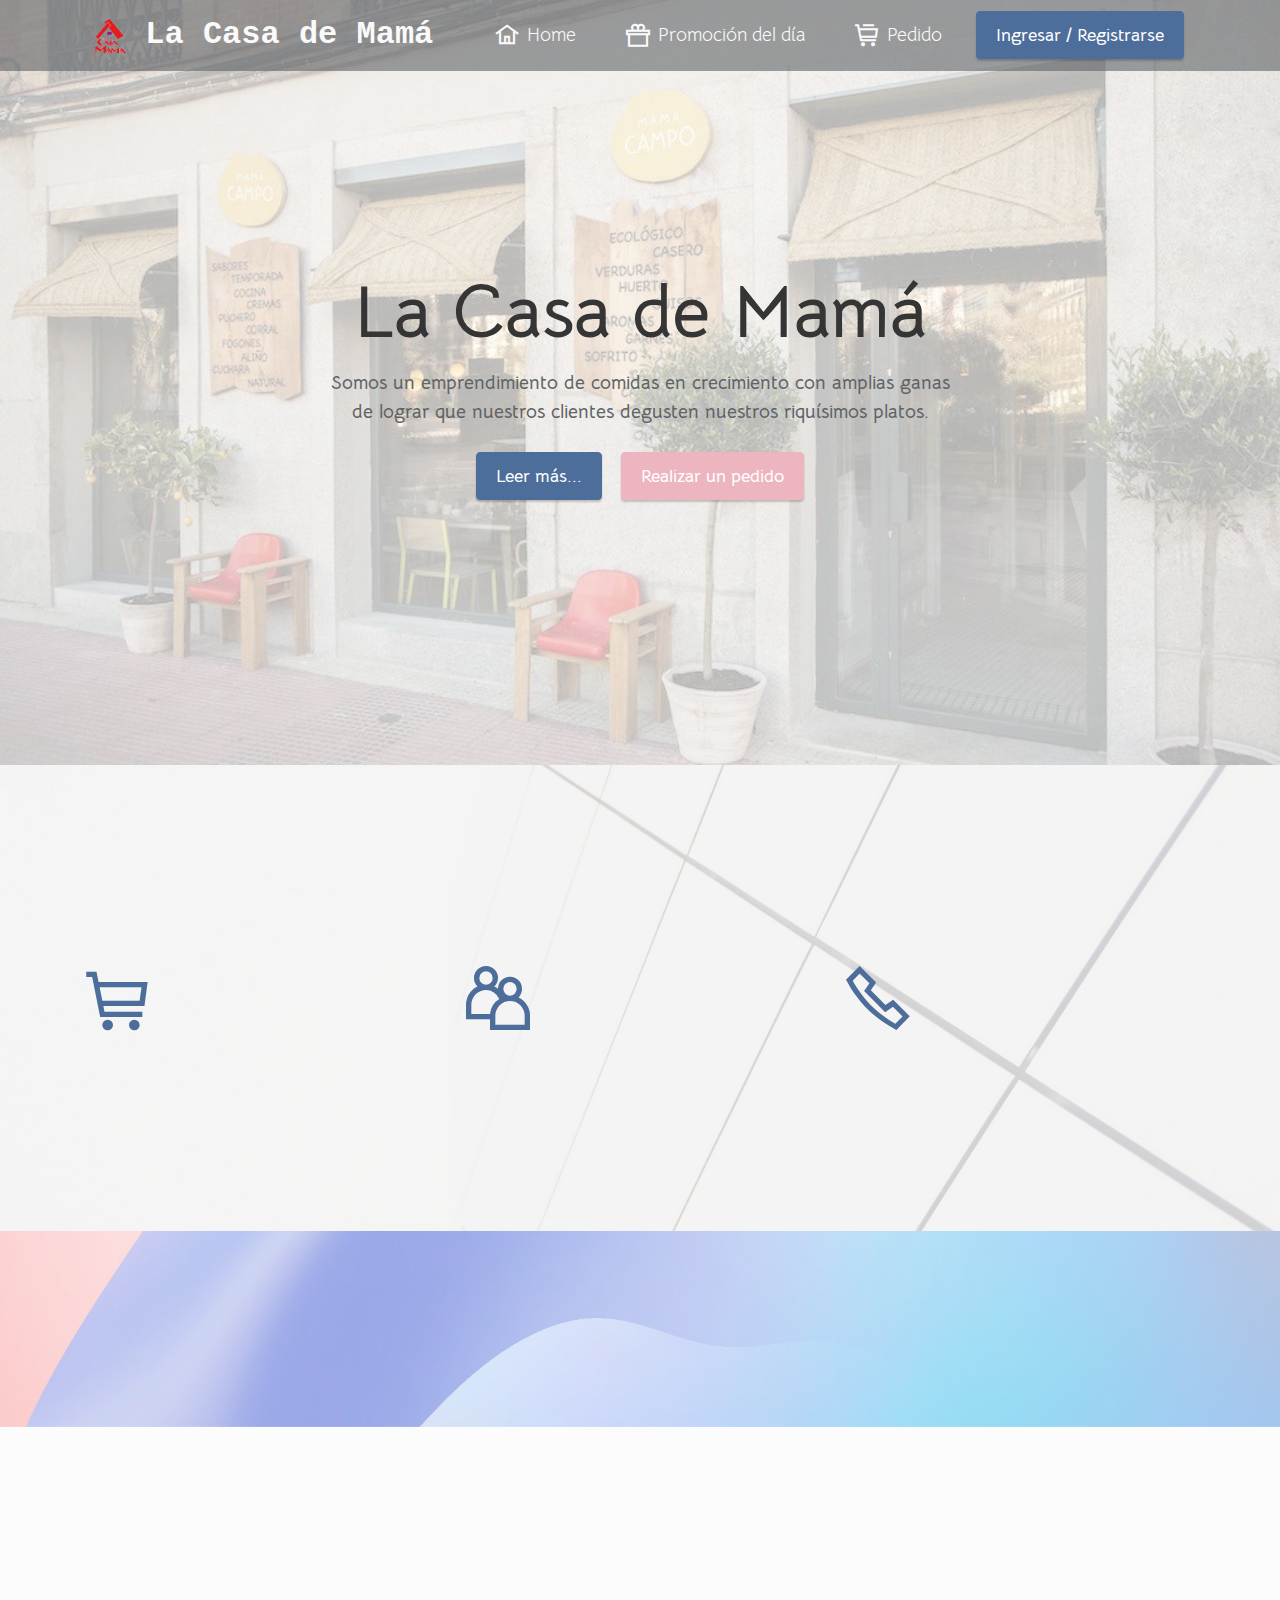
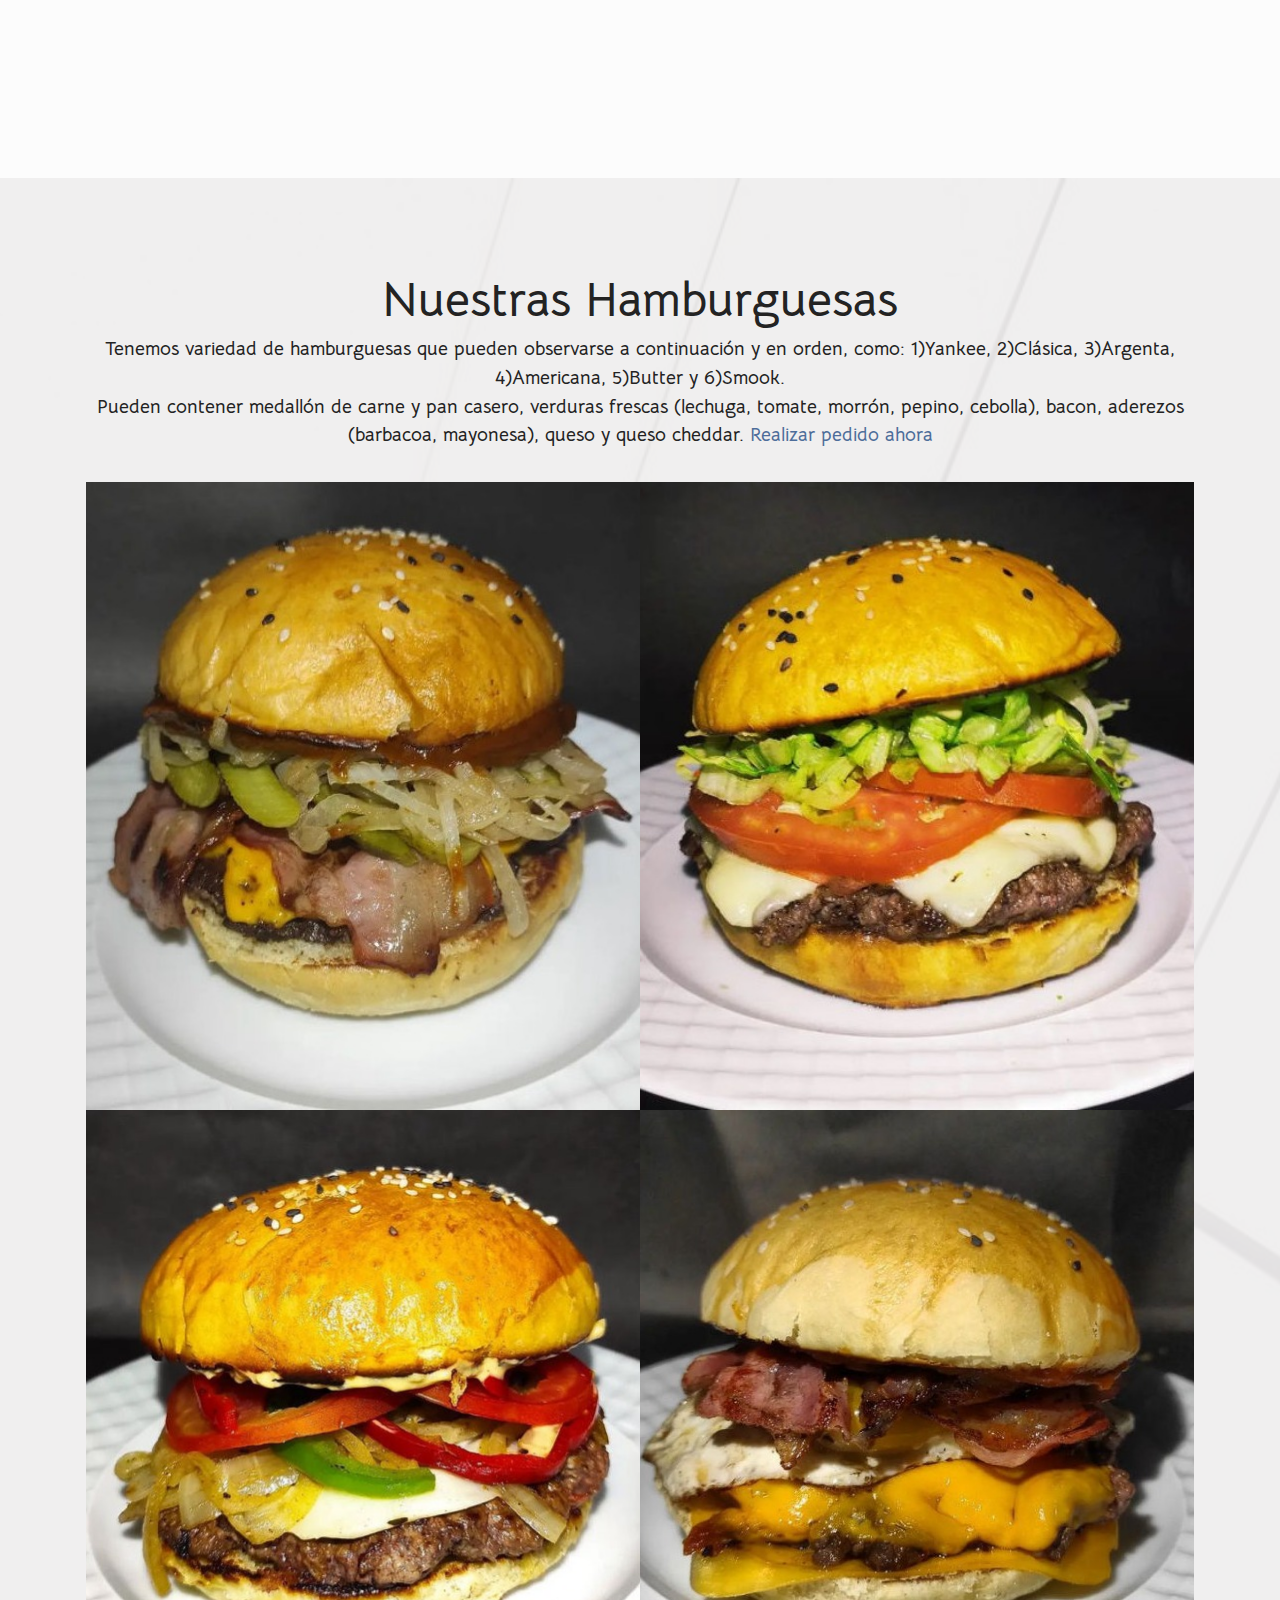
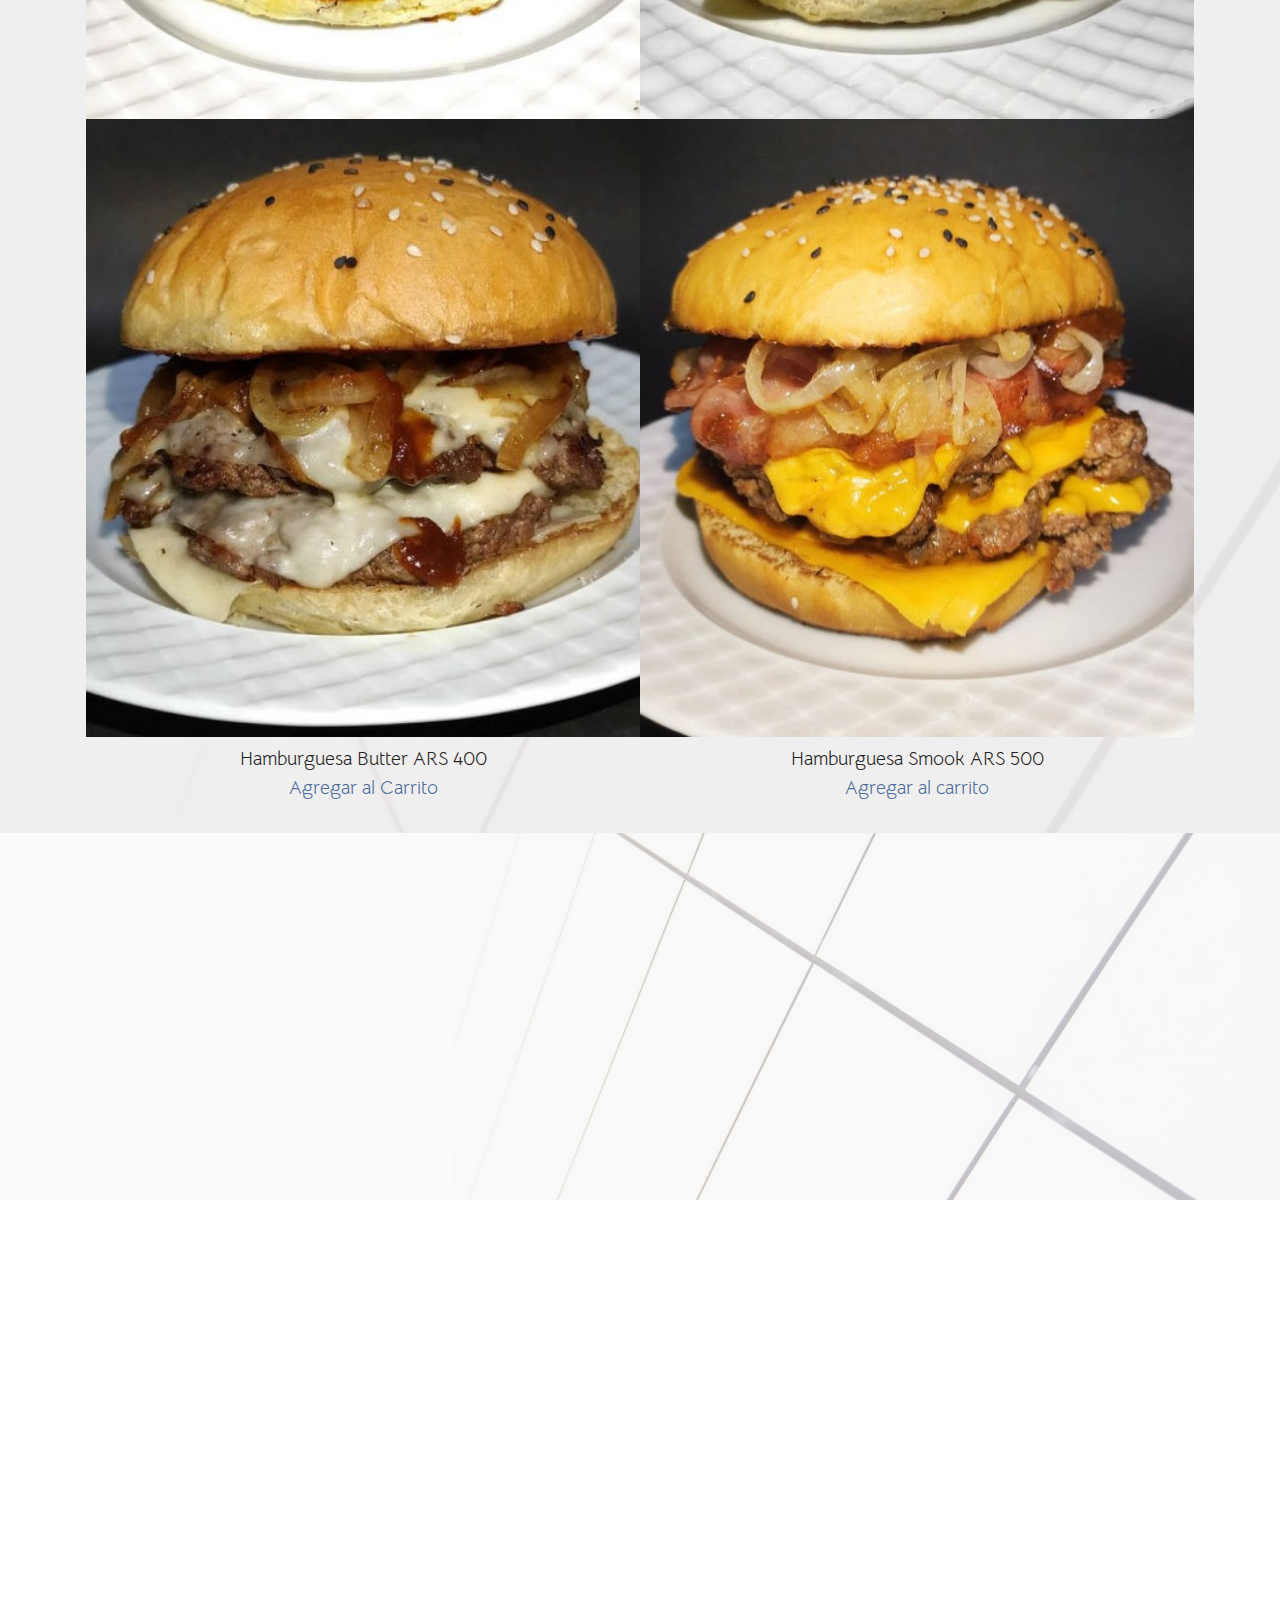
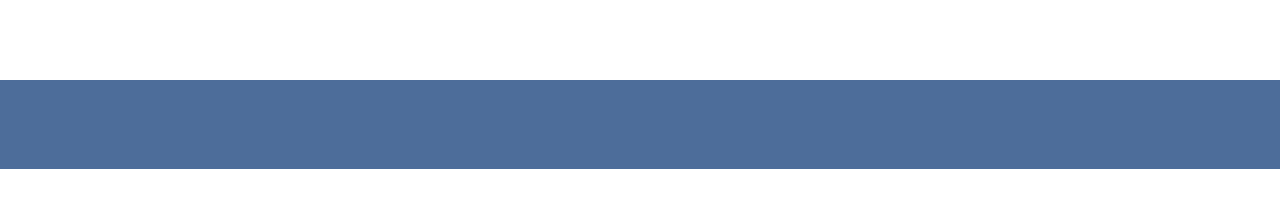
<file: index.html>
﻿<!DOCTYPE html>
<html  >
<head>
 <!-- Hotjar Tracking Code for https://luis18a.github.io/Local-de-comidas-rapidas/ -->
<script>
    (function(h,o,t,j,a,r){
        h.hj=h.hj||function(){(h.hj.q=h.hj.q||[]).push(arguments)};
        h._hjSettings={hjid:2709313,hjsv:6};
        a=o.getElementsByTagName('head')[0];
        r=o.createElement('script');r.async=1;
        r.src=t+h._hjSettings.hjid+j+h._hjSettings.hjsv;
        a.appendChild(r);
    })(window,document,'https://static.hotjar.com/c/hotjar-','.js?sv=');
</script> <!-- Global site tag (gtag.js) - Google Analytics -->
<script async src="https://www.googletagmanager.com/gtag/js?id=G-ZW69KHZ2HN"></script>
<script>
  window.dataLayer = window.dataLayer || [];
  function gtag(){dataLayer.push(arguments);}
  gtag('js', new Date());

  gtag('config', 'G-ZW69KHZ2HN');
</script> <!-- Site made with Mobirise Website Builder v5.5.0, https://mobirise.com -->
  <meta charset="UTF-8">
  <meta http-equiv="X-UA-Compatible" content="IE=edge">
  <meta name="generator" content="Mobirise v5.5.0, mobirise.com">
  <meta name="viewport" content="width=device-width, initial-scale=1, minimum-scale=1">
  <link rel="shortcut icon" href="assets/images/logo-la-casa-de-mama-96x96.png" type="image/x-icon">
  <meta name="description" content="">
  
  
  <title>Home</title>
  <link rel="stylesheet" href="assets/web/assets/mobirise-icons2/mobirise2.css">
  <link rel="stylesheet" href="assets/bootstrap/css/bootstrap.min.css">
  <link rel="stylesheet" href="assets/bootstrap/css/bootstrap-grid.min.css">
  <link rel="stylesheet" href="assets/bootstrap/css/bootstrap-reboot.min.css">
  <link rel="stylesheet" href="assets/parallax/jarallax.css">
  <link rel="stylesheet" href="assets/animatecss/animate.css">
  <link rel="stylesheet" href="assets/dropdown/css/style.css">
  <link rel="stylesheet" href="assets/socicon/css/styles.css">
  <link rel="stylesheet" href="assets/theme/css/style.css">
  <link rel="preload" href="https://fonts.googleapis.com/css?family=Bellota+Text:300,300i,400,400i,700,700i&display=swap" as="style" onload="this.onload=null;this.rel='stylesheet'">
  <noscript><link rel="stylesheet" href="https://fonts.googleapis.com/css?family=Bellota+Text:300,300i,400,400i,700,700i&display=swap"></noscript>
  <link rel="preload" as="style" href="assets/mobirise/css/mbr-additional.css"><link rel="stylesheet" href="assets/mobirise/css/mbr-additional.css" type="text/css">
  
  
  
  
</head>
<body>
  
  <section data-bs-version="5.1" class="menu menu1 cid-sFGMsvHDIa" once="menu" id="menu1-1">
    

    <nav class="navbar navbar-dropdown navbar-expand-lg">
        <div class="container">
            <div class="navbar-brand">
                <span class="navbar-logo">
                    <a href="index.html#top">
                        <img src="assets/images/logo-la-casa-de-mama-96x96.png" alt="" style="height: 3rem;">
                    </a>
                </span>
                <span class="navbar-caption-wrap"><a class="navbar-caption text-white text-primary display-5" href="index.html#top">La Casa de Mamá</a></span>
            </div>
            <button class="navbar-toggler" type="button" data-toggle="collapse" data-bs-toggle="collapse" data-target="#navbarSupportedContent" data-bs-target="#navbarSupportedContent" aria-controls="navbarNavAltMarkup" aria-expanded="false" aria-label="Toggle navigation">
                <div class="hamburger">
                    <span></span>
                    <span></span>
                    <span></span>
                    <span></span>
                </div>
            </button>
            <div class="collapse navbar-collapse" id="navbarSupportedContent">
                <ul class="navbar-nav nav-dropdown" data-app-modern-menu="true"><li class="nav-item"><a class="nav-link link text-white text-primary display-7" href="index.html#top"><span class="mobi-mbri mobi-mbri-home mbr-iconfont mbr-iconfont-btn"></span>Home</a></li><li class="nav-item"><a class="nav-link link text-white text-primary display-7" href="promocionesDiarias.html#top"><span class="mobi-mbri mobi-mbri-gift mbr-iconfont mbr-iconfont-btn"></span>Promoción del día</a></li>
                    
                    <li class="nav-item"><a class="nav-link link text-white text-primary display-7" href="pedido.html#top"><span class="mobi-mbri mobi-mbri-cart-full mbr-iconfont mbr-iconfont-btn"></span>Pedido</a>
                    </li></ul>
                
                <div class="navbar-buttons mbr-section-btn"><a class="btn btn-primary display-4" href="registro.html#form7-d">Ingresar / Registrarse</a></div>
            </div>
        </div>
    </nav>
</section>

<section data-bs-version="5.1" class="header1 cid-sFGMfPD7iT" id="header1-0">

    

    <div class="mbr-overlay" style="opacity: 0.7; background-color: rgb(255, 255, 255);"></div>

    <div class="container">
        <div class="row justify-content-center">
            <div class="col-12 col-lg-7">
                <h1 class="mbr-section-title mbr-fonts-style mb-3 display-1"><strong>La Casa de Mamá</strong></h1>
                
                <p class="mbr-text mbr-fonts-style display-7"><strong>Somos un emprendimiento de comidas en crecimiento con amplias ganas de lograr que nuestros clientes degusten nuestros riquísimos&nbsp;platos.</strong></p>
                <div class="mbr-section-btn mt-3"><a class="btn btn-primary display-4" href="index.html#features15-5">Leer más...</a> <a class="btn btn-secondary display-4" href="pedido.html#top">Realizar un pedido</a></div>
            </div>
        </div>
    </div>
</section>

<section data-bs-version="5.1" class="features14 cid-sFGNHRkFsi" id="features15-5">

    
    <div class="mbr-overlay" style="opacity: 0.5; background-color: rgb(236, 235, 235);">
    </div>
    <div class="container">
        <div class="row justify-content-center">
            <div class="card col-12 col-md-6 col-lg-4">
                <div class="card-wrapper">
                    <span class="mbr-iconfont m-auto mobi-mbri-shopping-cart mobi-mbri"></span>
                    <div class="card-box">
                        <h4 class="card-title mbr-fonts-style mb-2 display-5"><strong>Pedidos</strong><br><strong>On-Line</strong></h4>
                        <h5 class="card-text mbr-fonts-style display-4">Usted puede realizar su pedido a través de nuestro sitio.&nbsp;<br><strong>La Casa de Mamá</strong></h5>
                    </div>
                </div>
            </div>
            <div class="card col-12 col-md-6 col-lg-4">
                <div class="card-wrapper">
                    <span class="mbr-iconfont m-auto mobi-mbri-users mobi-mbri"></span>
                    <div class="card-box">
                        <h4 class="card-title mbr-fonts-style mb-2 display-5"><strong>Pedidos en el Local</strong></h4>
                        <h5 class="card-text mbr-fonts-style display-4">Usted puede acercarse a nuestro local de ventas, lo esperamos todos los días de 11 a 15 y 20 a 03</h5>
                    </div>
                </div>
            </div>
            <div class="card col-12 col-md-6 col-lg-4">
                <div class="card-wrapper">
                    <span class="mbr-iconfont m-auto mobi-mbri-phone mobi-mbri"></span>
                    <div class="card-box">
                        <h4 class="card-title mbr-fonts-style mb-2 display-5"><strong>Pedidos</strong><br><strong>Telefónicos</strong><br></h4>
                        <h5 class="card-text mbr-fonts-style display-4">Usted puede realizar sus pedidos de forma asincrónica y por teléfono al numero <br>+212 2354584442</h5>
                    </div>

                </div>
            </div>
            
        </div>
    </div>
</section>

<section data-bs-version="5.1" class="features11 cid-sFGOTvnvck mbr-parallax-background" id="features12-6">

    
    <div class="mbr-overlay" style="opacity: 0.5; background-color: rgb(250, 250, 250);">
    </div>
    <div class="container">
        <div class="row align-items-center">
            <div class="col-12 col-lg">
                <div class="card-wrapper">
                    <div class="card-box">
                        <h4 class="card-title mbr-fonts-style mb-4 display-2">
                            <strong>Acerca de Nosotros</strong></h4>
                        <p class="mbr-text mbr-fonts-style mb-4 display-7">
                            Somos un Emprendimiento de comidas rápidas iniciado recientemente en la capital, nuestra especialidad es brindarles comida 100% hecha de productos de primera calidad tales como:<br></p>
                        <div class="mbr-text mbr-fonts-style counter-container display-7">
                            <ul>
                                <li><span style="font-size: 1.2rem;">Hamburguesas</span><br></li><li>Papas Fritas</li><li>Sandwiches</li>
                            </ul>
                        </div>
                        
                    </div>
                </div>
            </div>
            <div class="col-12 col-lg-6 md-pb">
                <div class="image-wrapper">
                    <img src="assets/images/cocinero-1076x679.jpg" alt="Mobirise">
                </div>
            </div>
        </div>
    </div>
</section>

<section data-bs-version="5.1" class="gallery4 mbr-gallery cid-sFGSX04rSl" id="gallery4-b">
    

    <div class="mbr-overlay" style="opacity: 0.8; background-color: rgb(236, 235, 235);">
    </div>

    <div class="container">
        <div class="mbr-section-head">
            <h3 class="mbr-section-title mbr-fonts-style align-center m-0 display-2"><strong>Nuestras Hamburguesas</strong></h3>
            <h4 class="mbr-section-subtitle mbr-fonts-style align-center mb-0 mt-2 display-7"><strong>Tenemos variedad de hamburguesas que pueden observarse a continuación y en orden, como: 1)Yankee, 2)Clásica, 3)Argenta, 4)Americana, 5)Butter y 6)Smook.<br>Pueden contener medallón de carne y pan casero, verduras frescas (lechuga, tomate, morrón, pepino, cebolla), bacon, aderezos (barbacoa, mayonesa), queso y queso cheddar. <a href="pedido.html#features9-f" class="text-primary"><b>Realizar pedido&nbsp;ahora</b></a></strong></h4>
        </div>
        <div class="row mbr-gallery mt-4">
            <div class="col-12 col-md-6 col-lg-6 item gallery-image">
                <div class="item-wrapper" data-toggle="modal" data-bs-toggle="modal" data-target="#sOzKyKJ60b-modal" data-bs-target="#sOzKyKJ60b-modal">
                    <img class="w-100" src="assets/images/241100590-841228269869473-7622283623572304452-n-812x812.jpeg" alt="" data-slide-to="0" data-bs-slide-to="0" data-target="#lb-sOzKyKJ60b" data-bs-target="#lb-sOzKyKJ60b">
                    <div class="icon-wrapper">
                        <span class="mobi-mbri mobi-mbri-search mbr-iconfont mbr-iconfont-btn"></span>
                    </div>
                </div>
                <h6 class="mbr-item-subtitle mbr-fonts-style align-center mb-2 mt-2 display-7">Hamburguesa Yankee ARS 430<div><strong><a href="pedido.html#content8-j" class="text-primary">Agregar al Carrito</a></strong></div></h6>
            </div>
            <div class="col-12 col-md-6 col-lg-6 item gallery-image">
                <div class="item-wrapper" data-toggle="modal" data-bs-toggle="modal" data-target="#sOzKyKJ60b-modal" data-bs-target="#sOzKyKJ60b-modal">
                    <img class="w-100" src="assets/images/241260456-180158560883169-7571875351221778733-n-812x812.jpeg" alt="" data-slide-to="1" data-bs-slide-to="1" data-target="#lb-sOzKyKJ60b" data-bs-target="#lb-sOzKyKJ60b">
                    <div class="icon-wrapper">
                        <span class="mobi-mbri mobi-mbri-search mbr-iconfont mbr-iconfont-btn"></span>
                    </div>
                </div>
                <h6 class="mbr-item-subtitle mbr-fonts-style align-center mb-2 mt-2 display-7">Hamburguesa Clásica ARS 350<div><strong><a href="pedido.html#content8-j" class="text-primary">Agregar al Carrito</a></strong></div></h6>
            </div>
            <div class="col-12 col-md-6 col-lg-6 item gallery-image">
                <div class="item-wrapper" data-toggle="modal" data-bs-toggle="modal" data-target="#sOzKyKJ60b-modal" data-bs-target="#sOzKyKJ60b-modal">
                    <img class="w-100" src="assets/images/241330575-609825626813792-2482404700756077832-n-812x812.jpeg" alt="" data-slide-to="2" data-bs-slide-to="2" data-target="#lb-sOzKyKJ60b" data-bs-target="#lb-sOzKyKJ60b">
                    <div class="icon-wrapper">
                        <span class="mobi-mbri mobi-mbri-search mbr-iconfont mbr-iconfont-btn"></span>
                    </div>
                </div>
                <h6 class="mbr-item-subtitle mbr-fonts-style align-center mb-2 mt-2 display-7">Hamburguesa Argenta ARS 450<br><strong><a href="pedido.html#content8-j" class="text-primary">Agregar al Carrito</a></strong></h6>
            </div>
            <div class="col-12 col-md-6 col-lg-6 item gallery-image">
                <div class="item-wrapper" data-toggle="modal" data-bs-toggle="modal" data-target="#sOzKyKJ60b-modal" data-bs-target="#sOzKyKJ60b-modal">
                    <img class="w-100" src="assets/images/241460703-112416197839269-8368229349471251085-n-812x812.jpeg" alt="" data-slide-to="3" data-bs-slide-to="3" data-target="#lb-sOzKyKJ60b" data-bs-target="#lb-sOzKyKJ60b">
                    <div class="icon-wrapper">
                        <span class="mobi-mbri mobi-mbri-search mbr-iconfont mbr-iconfont-btn"></span>
                    </div>
                </div>
                <h6 class="mbr-item-subtitle mbr-fonts-style align-center mb-2 mt-2 display-7">Hamburguesa Americana ARS 390<div><strong><a href="pedido.html#content8-j" class="text-primary">Agregar al Carrito</a></strong></div></h6>
            </div><div class="col-12 col-md-6 col-lg-6 item gallery-image">
                <div class="item-wrapper" data-toggle="modal" data-bs-toggle="modal" data-target="#sOzKyKJ60b-modal" data-bs-target="#sOzKyKJ60b-modal">
                    <img class="w-100" src="assets/images/242763374-823479381659322-3807807212013041950-n-812x812.jpeg" alt="" data-slide-to="4" data-bs-slide-to="4" data-target="#lb-sOzKyKJ60b" data-bs-target="#lb-sOzKyKJ60b">
                    <div class="icon-wrapper">
                        <span class="mobi-mbri mobi-mbri-search mbr-iconfont mbr-iconfont-btn"></span>
                    </div>
                </div>
                <h6 class="mbr-item-subtitle mbr-fonts-style align-center mb-2 mt-2 display-7">Hamburguesa Butter ARS 400<br><strong><a href="pedido.html#content8-j" class="text-primary">Agregar al Carrito</a></strong></h6>
            </div><div class="col-12 col-md-6 col-lg-6 item gallery-image">
                <div class="item-wrapper" data-toggle="modal" data-bs-toggle="modal" data-target="#sOzKyKJ60b-modal" data-bs-target="#sOzKyKJ60b-modal">
                    <img class="w-100" src="assets/images/247179056-631237238056226-4364174351252331243-n-812x812.jpeg" alt="" data-slide-to="5" data-bs-slide-to="5" data-target="#lb-sOzKyKJ60b" data-bs-target="#lb-sOzKyKJ60b">
                    <div class="icon-wrapper">
                        <span class="mobi-mbri mobi-mbri-search mbr-iconfont mbr-iconfont-btn"></span>
                    </div>
                </div>
                <h6 class="mbr-item-subtitle mbr-fonts-style align-center mb-2 mt-2 display-7">Hamburguesa Smook ARS 500<br><strong><a href="pedido.html#content8-j" class="text-primary">Agregar al carrito</a></strong></h6>
            </div>
        </div>

        <div class="modal mbr-slider" tabindex="-1" role="dialog" aria-hidden="true" id="sOzKyKJ60b-modal">
            <div class="modal-dialog" role="document">
                <div class="modal-content">
                    <div class="modal-body">
                        <div class="carousel slide" id="lb-sOzKyKJ60b" data-interval="5000" data-bs-interval="5000">
                            <div class="carousel-inner">
                                <div class="carousel-item active">
                                    <img class="d-block w-100" src="assets/images/241100590-841228269869473-7622283623572304452-n-812x812.jpeg" alt="">
                                </div>
                                <div class="carousel-item">
                                    <img class="d-block w-100" src="assets/images/241260456-180158560883169-7571875351221778733-n-812x812.jpeg" alt="">
                                </div>
                                <div class="carousel-item">
                                    <img class="d-block w-100" src="assets/images/241330575-609825626813792-2482404700756077832-n-812x812.jpeg" alt="">
                                </div>
                                <div class="carousel-item">
                                    <img class="d-block w-100" src="assets/images/241460703-112416197839269-8368229349471251085-n-812x812.jpeg" alt="">
                                </div><div class="carousel-item">
                                    <img class="d-block w-100" src="assets/images/242763374-823479381659322-3807807212013041950-n-812x812.jpeg" alt="">
                                </div><div class="carousel-item">
                                    <img class="d-block w-100" src="assets/images/247179056-631237238056226-4364174351252331243-n-812x812.jpeg" alt="">
                                </div>
                            </div>
                            <ol class="carousel-indicators">
                                <li data-slide-to="0" data-bs-slide-to="0" class="active" data-target="#lb-sOzKyKJ60b" data-bs-target="#lb-sOzKyKJ60b"></li>
                                <li data-slide-to="1" data-bs-slide-to="1" data-target="#lb-sOzKyKJ60b" data-bs-target="#lb-sOzKyKJ60b"></li>
                                <li data-slide-to="2" data-bs-slide-to="2" data-target="#lb-sOzKyKJ60b" data-bs-target="#lb-sOzKyKJ60b"></li>
                                <li data-slide-to="3" data-bs-slide-to="3" data-target="#lb-sOzKyKJ60b" data-bs-target="#lb-sOzKyKJ60b"></li><li data-slide-to="4" data-bs-slide-to="4" data-target="#lb-sOzKyKJ60b" data-bs-target="#lb-sOzKyKJ60b"></li><li data-slide-to="5" data-bs-slide-to="5" data-target="#lb-sOzKyKJ60b" data-bs-target="#lb-sOzKyKJ60b"></li>
                            </ol>
                            <a role="button" href="" class="close" data-dismiss="modal" data-bs-dismiss="modal" aria-label="Close">
                            </a>
                            <a class="carousel-control-prev carousel-control" role="button" data-slide="prev" data-bs-slide="prev" href="#lb-sOzKyKJ60b">
                                <span class="mobi-mbri mobi-mbri-arrow-prev" aria-hidden="true"></span>
                                <span class="sr-only visually-hidden">Previous</span>
                            </a>
                            <a class="carousel-control-next carousel-control" role="button" data-slide="next" data-bs-slide="next" href="#lb-sOzKyKJ60b">
                                <span class="mobi-mbri mobi-mbri-arrow-next" aria-hidden="true"></span>
                                <span class="sr-only visually-hidden">Next</span>
                            </a>
                        </div>
                    </div>
                </div>
            </div>
        </div>
    </div>
</section>

<section data-bs-version="5.1" class="contacts4 cid-sFGVxOqzIN" id="contacts4-f">

    

    <div class="mbr-overlay" style="opacity: 0.2; background-color: rgb(236, 235, 235);">
    </div>

    <div class="container">
        <div class="row align-items-center justify-content-center">
            <div class="text-content col-12 col-md-6">
                <h2 class="mbr-section-title mbr-fonts-style display-2"><strong>Síguenos&nbsp;en Nuestras Redes Sociales</strong></h2>
                <p class="mbr-text mbr-fonts-style display-7">Estate atento a cualquier oferta, promoción o sorteo, síguenos para no perderte nada&nbsp;</p>
            </div>
            <div class="icons d-flex align-items-center col-12 col-md-6 justify-content-end mt-md-0 mt-2 flex-wrap">
                <a href="index.html#contacts4-f">
                    <span class="mbr-iconfont mbr-iconfont-social socicon-twitter socicon"></span>
                </a>
                <a href="index.html#contacts4-f">
                    <span class="mbr-iconfont mbr-iconfont-social socicon-facebook socicon"></span>
                </a>
                <a href="index.html#contacts4-f">
                    <span class="mbr-iconfont mbr-iconfont-social socicon-youtube socicon"></span>
                </a>
                <a href="index.html#contacts4-f">
                    <span class="mbr-iconfont mbr-iconfont-social socicon-instagram socicon"></span>
                </a>
                
                
                
                
                
                
            </div>
        </div>
    </div>
    
</section>

<section data-bs-version="5.1" class="map2 cid-sFGSPUeMie" id="map2-9">
    
    
    <div>
        
        <div class="google-map"><iframe frameborder="0" style="border:0" src="https://www.google.com/maps/embed/v1/place?key=AIzaSyCZI5F_k6S1k46ujh0SNrapM89f7mJxd30&amp;q=350 5th Ave, New York, NY 10118" allowfullscreen=""></iframe></div>
    </div>
</section>

<section data-bs-version="5.1" class="footer7 cid-sFGSOnwtIp" once="footers" id="footer7-8">

    

    

    <div class="container">
        <div class="media-container-row align-center mbr-white">
            <div class="col-12">
                <p class="mbr-text mb-0 mbr-fonts-style display-7">
                    © Copyright 2021 La Casa de Mamá - All Rights Reserved
                </p>
            </div>
        </div>
    </div>
</section><section style="background-color: #fff; font-family: -apple-system, BlinkMacSystemFont, 'Segoe UI', 'Roboto', 'Helvetica Neue', Arial, sans-serif; color:#aaa; font-size:12px; padding: 0; align-items: center; display: flex;"><a href="https://mobirise.site/y" style="flex: 1 1; height: 3rem; padding-left: 1rem;"></a><p style="flex: 0 0 auto; margin:0; padding-right:1rem;">Created with Mobirise - <a href="https://mobirise.site/k" style="color:#aaa;">Click here</a></p></section><script src="assets/bootstrap/js/bootstrap.bundle.min.js"></script>  <script src="assets/parallax/jarallax.js"></script>  <script src="assets/smoothscroll/smooth-scroll.js"></script>  <script src="assets/ytplayer/index.js"></script>  <script src="assets/dropdown/js/navbar-dropdown.js"></script>  <script src="assets/sociallikes/social-likes.js"></script>  <script src="assets/theme/js/script.js"></script>  
  
  
 <div id="scrollToTop" class="scrollToTop mbr-arrow-up"><a style="text-align: center;"><i class="mbr-arrow-up-icon mbr-arrow-up-icon-cm cm-icon cm-icon-smallarrow-up"></i></a></div>
    <input name="animation" type="hidden">
  </body>
</html>
</file>
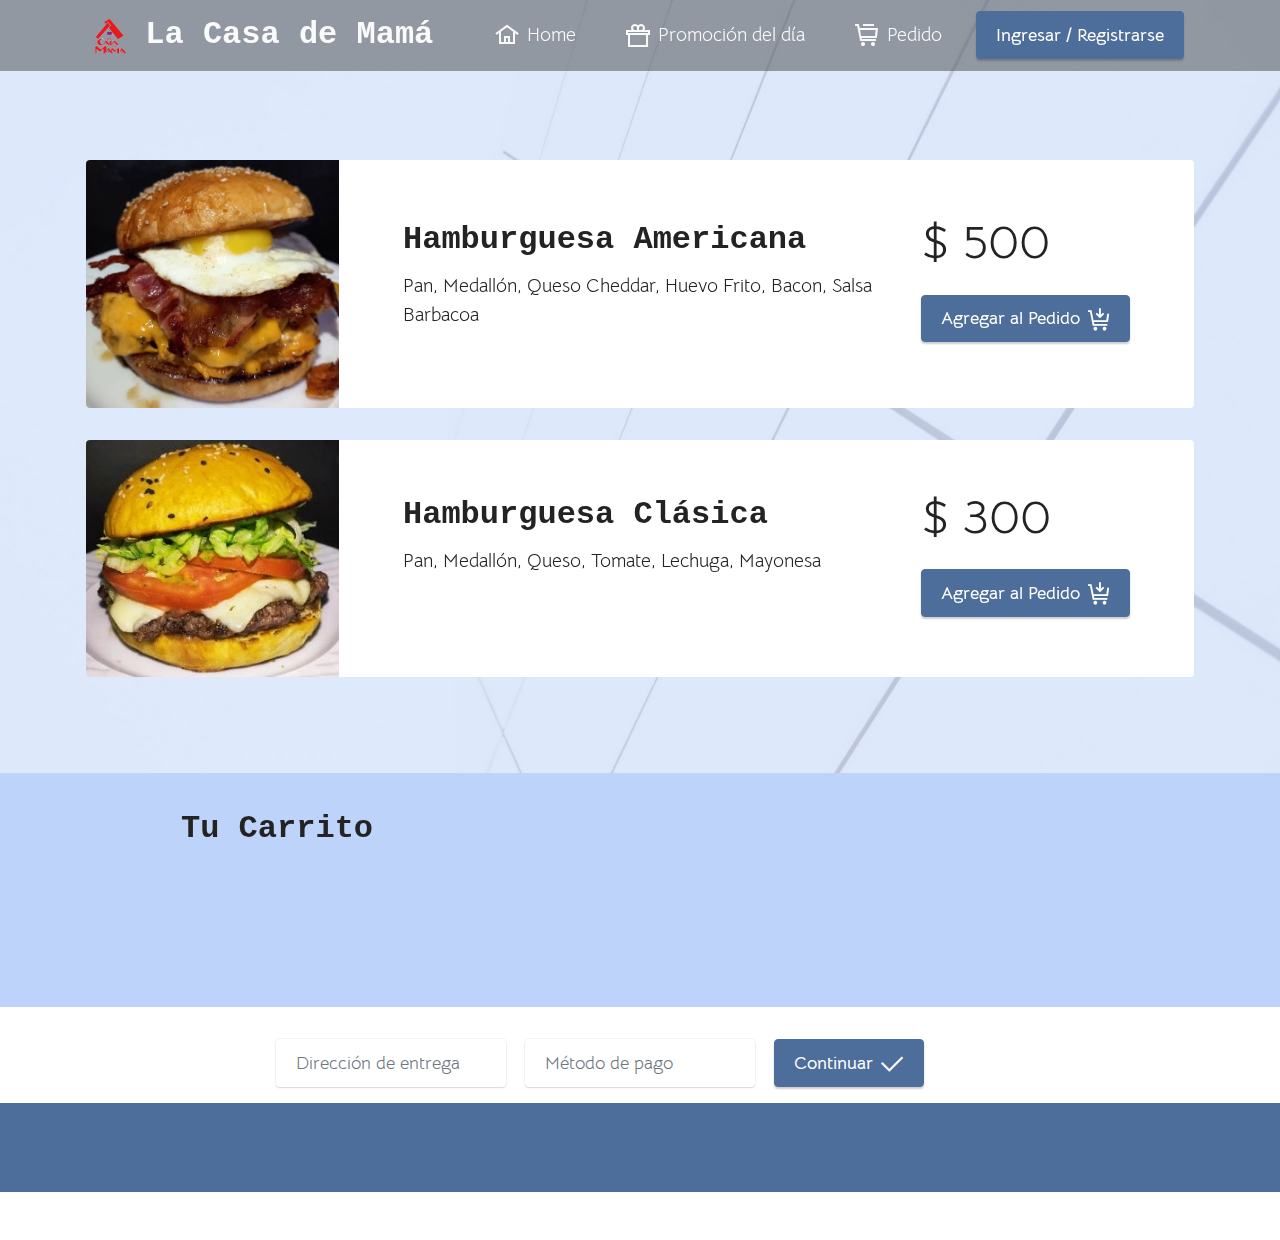
<file: pedido.html>
﻿<!DOCTYPE html>
<html  >
<head>
 <!-- Hotjar Tracking Code for https://luis18a.github.io/Local-de-comidas-rapidas/ -->
<script>
    (function(h,o,t,j,a,r){
        h.hj=h.hj||function(){(h.hj.q=h.hj.q||[]).push(arguments)};
        h._hjSettings={hjid:2709313,hjsv:6};
        a=o.getElementsByTagName('head')[0];
        r=o.createElement('script');r.async=1;
        r.src=t+h._hjSettings.hjid+j+h._hjSettings.hjsv;
        a.appendChild(r);
    })(window,document,'https://static.hotjar.com/c/hotjar-','.js?sv=');
</script> <!-- Global site tag (gtag.js) - Google Analytics -->
<script async src="https://www.googletagmanager.com/gtag/js?id=G-ZW69KHZ2HN"></script>
<script>
  window.dataLayer = window.dataLayer || [];
  function gtag(){dataLayer.push(arguments);}
  gtag('js', new Date());

  gtag('config', 'G-ZW69KHZ2HN');
</script> <!-- Site made with Mobirise Website Builder v5.5.0, https://mobirise.com -->
  <meta charset="UTF-8">
  <meta http-equiv="X-UA-Compatible" content="IE=edge">
  <meta name="generator" content="Mobirise v5.5.0, mobirise.com">
  <meta name="viewport" content="width=device-width, initial-scale=1, minimum-scale=1">
  <link rel="shortcut icon" href="assets/images/logo-la-casa-de-mama-96x96.png" type="image/x-icon">
  <meta name="description" content="">
  
  
  <title>Pedido</title>
  <link rel="stylesheet" href="assets/web/assets/mobirise-icons2/mobirise2.css">
  <link rel="stylesheet" href="assets/bootstrap/css/bootstrap.min.css">
  <link rel="stylesheet" href="assets/bootstrap/css/bootstrap-grid.min.css">
  <link rel="stylesheet" href="assets/bootstrap/css/bootstrap-reboot.min.css">
  <link rel="stylesheet" href="assets/parallax/jarallax.css">
  <link rel="stylesheet" href="assets/animatecss/animate.css">
  <link rel="stylesheet" href="assets/dropdown/css/style.css">
  <link rel="stylesheet" href="assets/socicon/css/styles.css">
  <link rel="stylesheet" href="assets/theme/css/style.css">
  <link rel="preload" href="https://fonts.googleapis.com/css?family=Bellota+Text:300,300i,400,400i,700,700i&display=swap" as="style" onload="this.onload=null;this.rel='stylesheet'">
  <noscript><link rel="stylesheet" href="https://fonts.googleapis.com/css?family=Bellota+Text:300,300i,400,400i,700,700i&display=swap"></noscript>
  <link rel="preload" as="style" href="assets/mobirise/css/mbr-additional.css"><link rel="stylesheet" href="assets/mobirise/css/mbr-additional.css" type="text/css">
  
  
  
  
</head>
<body>
  
  <section data-bs-version="5.1" class="menu menu1 cid-sFGMsvHDIa" once="menu" id="menu1-4">
    

    <nav class="navbar navbar-dropdown navbar-expand-lg">
        <div class="container">
            <div class="navbar-brand">
                <span class="navbar-logo">
                    <a href="index.html#top">
                        <img src="assets/images/logo-la-casa-de-mama-96x96.png" alt="" style="height: 3rem;">
                    </a>
                </span>
                <span class="navbar-caption-wrap"><a class="navbar-caption text-white text-primary display-5" href="index.html#top">La Casa de Mamá</a></span>
            </div>
            <button class="navbar-toggler" type="button" data-toggle="collapse" data-bs-toggle="collapse" data-target="#navbarSupportedContent" data-bs-target="#navbarSupportedContent" aria-controls="navbarNavAltMarkup" aria-expanded="false" aria-label="Toggle navigation">
                <div class="hamburger">
                    <span></span>
                    <span></span>
                    <span></span>
                    <span></span>
                </div>
            </button>
            <div class="collapse navbar-collapse" id="navbarSupportedContent">
                <ul class="navbar-nav nav-dropdown" data-app-modern-menu="true"><li class="nav-item"><a class="nav-link link text-white text-primary display-7" href="index.html#top"><span class="mobi-mbri mobi-mbri-home mbr-iconfont mbr-iconfont-btn"></span>Home</a></li><li class="nav-item"><a class="nav-link link text-white text-primary display-7" href="promocionesDiarias.html#top"><span class="mobi-mbri mobi-mbri-gift mbr-iconfont mbr-iconfont-btn"></span>Promoción del día</a></li>
                    
                    <li class="nav-item"><a class="nav-link link text-white text-primary display-7" href="pedido.html#top"><span class="mobi-mbri mobi-mbri-cart-full mbr-iconfont mbr-iconfont-btn"></span>Pedido</a>
                    </li></ul>
                
                <div class="navbar-buttons mbr-section-btn"><a class="btn btn-primary display-4" href="registro.html#form7-d">Ingresar / Registrarse</a></div>
            </div>
        </div>
    </nav>
</section>

<section data-bs-version="5.1" class="features8 cid-sO7CjoCQLS mbr-parallax-background" xmlns="http://www.w3.org/1999/html" id="features9-f">
    
    

    <div class="mbr-overlay" style="opacity: 0.5; background-color: rgb(190, 211, 249);">
    </div>

    <div class="container">
        <div class="card">
            <div class="card-wrapper">
                <div class="row align-items-center">
                    <div class="col-12 col-md-3">
                        <div class="image-wrapper">
                            <img src="assets/images/201111414-1215370768876725-7007184077372553930-n-696x696.jpeg" alt="Mobirise">
                        </div>
                    </div>
                    <div class="col-12 col-md">
                        <div class="card-box">
                            <div class="row">
                                <div class="col-md">
                                    <h6 class="card-title mbr-fonts-style display-5">
                                        <strong>Hamburguesa Americana&nbsp;</strong></h6>
                                    <p class="mbr-text mbr-fonts-style display-7">
                                        Pan, Medallón, Queso Cheddar, Huevo Frito, Bacon, Salsa Barbacoa
                                    </p>
                                </div>
                                <div class="col-md-auto">
                                    <p class="price mbr-fonts-style display-2">$ 500</p>
                                    <div class="mbr-section-btn"><a href="pedido.html#content8-j" class="btn btn-primary display-4"><span class="mobi-mbri mobi-mbri-cart-add mbr-iconfont mbr-iconfont-btn"></span>Agregar al Pedido</a></div>
                                </div>
                                <div></div>
                            </div>
                        </div>
                    </div>
                </div>
            </div>
        </div>
        <div class="card">
            <div class="card-wrapper">
                <div class="row align-items-center">
                    <div class="col-12 col-md-3">
                        <div class="image-wrapper">
                            <img src="assets/images/241260456-180158560883169-7571875351221778733-n-1-506x506.jpeg" alt="Mobirise">
                        </div>
                    </div>
                    <div class="col-12 col-md">
                        <div class="card-box">
                            <div class="row">
                                <div class="col-md">
                                    <h6 class="card-title mbr-fonts-style display-5">
                                        <strong>Hamburguesa Clásica</strong></h6>
                                    <p class="mbr-text mbr-fonts-style display-7">
                                        Pan, Medallón, Queso, Tomate, Lechuga, Mayonesa
                                    </p>
                                </div>
                                <div class="col-md-auto">
                                    <p class="price mbr-fonts-style display-2">$ 300</p>
                                    <div class="mbr-section-btn"><a href="pedido.html#content8-j" class="btn btn-primary display-4"><span class="mobi-mbri mobi-mbri-cart-add mbr-iconfont mbr-iconfont-btn"></span>Agregar al Pedido</a></div>
                                </div>
                                <div></div>
                            </div>
                        </div>
                    </div>
                </div>
            </div>
        </div>
        
    </div>
</section>

<section data-bs-version="5.1" class="content8 cid-sO7FNKfCHE" id="content8-j">
    
    <div class="container">
        <div class="row justify-content-center">
            <div class="counter-container col-md-12 col-lg-10">
                <h4 class="mbr-section-title mbr-fonts-style mb-4 display-5"><strong>
                    Tu Carrito</strong></h4>
                <div class="mbr-text mbr-fonts-style display-7">
                    <ul>
                        <li><strong>Hamburguesa Americana&nbsp; &nbsp; &nbsp; &nbsp; &nbsp; &nbsp; &nbsp; &nbsp; &nbsp; &nbsp; &nbsp; &nbsp; &nbsp; &nbsp; &nbsp; &nbsp; &nbsp; &nbsp; &nbsp; &nbsp; &nbsp; &nbsp; &nbsp; &nbsp; &nbsp; &nbsp; &nbsp; &nbsp; &nbsp; &nbsp; &nbsp; &nbsp; &nbsp; &nbsp; &nbsp; &nbsp; &nbsp; &nbsp; &nbsp;ARS&nbsp; &nbsp;500</strong></li>
                        <li><strong>Hamburguesa Clásica&nbsp; &nbsp; &nbsp; &nbsp; &nbsp; &nbsp; &nbsp; &nbsp; &nbsp; &nbsp; &nbsp; &nbsp; &nbsp; &nbsp; &nbsp; &nbsp; &nbsp; &nbsp; &nbsp; &nbsp; &nbsp; &nbsp; &nbsp; &nbsp; &nbsp; &nbsp; &nbsp; &nbsp; &nbsp; &nbsp; &nbsp; &nbsp; &nbsp; &nbsp; &nbsp; &nbsp; &nbsp; &nbsp; &nbsp; &nbsp; &nbsp; ARS&nbsp; &nbsp;300</strong><br></li>
                    </ul>
                </div>
            </div>
        </div>
    </div>
</section>

<section data-bs-version="5.1" class="form8 cid-sOzFXdklBs" id="form8-p">
    
    
    <div class="container">
        
        <div class="row justify-content-center mt-4">
            <div class="col-lg-8 mx-auto mbr-form" data-form-type="formoid">
                <form action="https://mobirise.eu/" method="POST" class="mbr-form form-with-styler mx-auto" data-form-title="Form Name"><input type="hidden" name="email" data-form-email="true" value="k1hH0AkB5aivknqPaKr5nhE4uVAsuu90LcuVQcHOOv6e6wzwkErUdBCJRFGd2+O2tBRPLqNvvEcEzTVuPEwfY6t60MGTMq7UTnBgKI1vh7l2j2R0yr5Dp4uhPo0031rx">
                    <div class="row">
                        <div hidden="hidden" data-form-alert="" class="alert alert-success col-12">Tu pedido está en camino</div>
                        <div hidden="hidden" data-form-alert-danger="" class="alert alert-danger col-12">Oops...! some problem!</div>
                    </div>
                    <div class="dragArea row">
                        <div class="col-lg-4 col-md-12 col-sm-12 form-group mb-3" data-for="name">
                            <input type="text" name="name" placeholder="Dirección de entrega" data-form-field="name" class="form-control" value="" id="name-form8-p">
                        </div>
                        <div class="col-lg-4 col-md-12 col-sm-12 form-group mb-3" data-for="email">
                            <input type="email" name="email" placeholder="Método de pago" data-form-field="email" class="form-control" value="" id="email-form8-p">
                        </div>
                        <div class="col-lg-4 col-md-12 col-sm-12 mbr-section-btn align-center"><button type="submit" class="btn btn-primary display-4"><span class="mobi-mbri mobi-mbri-success mbr-iconfont mbr-iconfont-btn"></span>Continuar</button></div>
                    </div>
                </form>
            </div>
        </div>
    </div>
</section>

<section data-bs-version="5.1" class="footer7 cid-sFGSOnwtIp" once="footers" id="footer7-5">

    

    

    <div class="container">
        <div class="media-container-row align-center mbr-white">
            <div class="col-12">
                <p class="mbr-text mb-0 mbr-fonts-style display-7">
                    © Copyright 2021 La Casa de Mamá - All Rights Reserved
                </p>
            </div>
        </div>
    </div>
</section><section style="background-color: #fff; font-family: -apple-system, BlinkMacSystemFont, 'Segoe UI', 'Roboto', 'Helvetica Neue', Arial, sans-serif; color:#aaa; font-size:12px; padding: 0; align-items: center; display: flex;"><a href="https://mobirise.site/s" style="flex: 1 1; height: 3rem; padding-left: 1rem;"></a><p style="flex: 0 0 auto; margin:0; padding-right:1rem;">Made with <a href="https://mobirise.site/a" style="color:#aaa;">Mobirise</a></p></section><script src="assets/bootstrap/js/bootstrap.bundle.min.js"></script>  <script src="assets/parallax/jarallax.js"></script>  <script src="assets/smoothscroll/smooth-scroll.js"></script>  <script src="assets/ytplayer/index.js"></script>  <script src="assets/dropdown/js/navbar-dropdown.js"></script>  <script src="assets/theme/js/script.js"></script>  <script src="assets/formoid/formoid.min.js"></script>  
  
  
 <div id="scrollToTop" class="scrollToTop mbr-arrow-up"><a style="text-align: center;"><i class="mbr-arrow-up-icon mbr-arrow-up-icon-cm cm-icon cm-icon-smallarrow-up"></i></a></div>
    <input name="animation" type="hidden">
  </body>
</html>
</file>
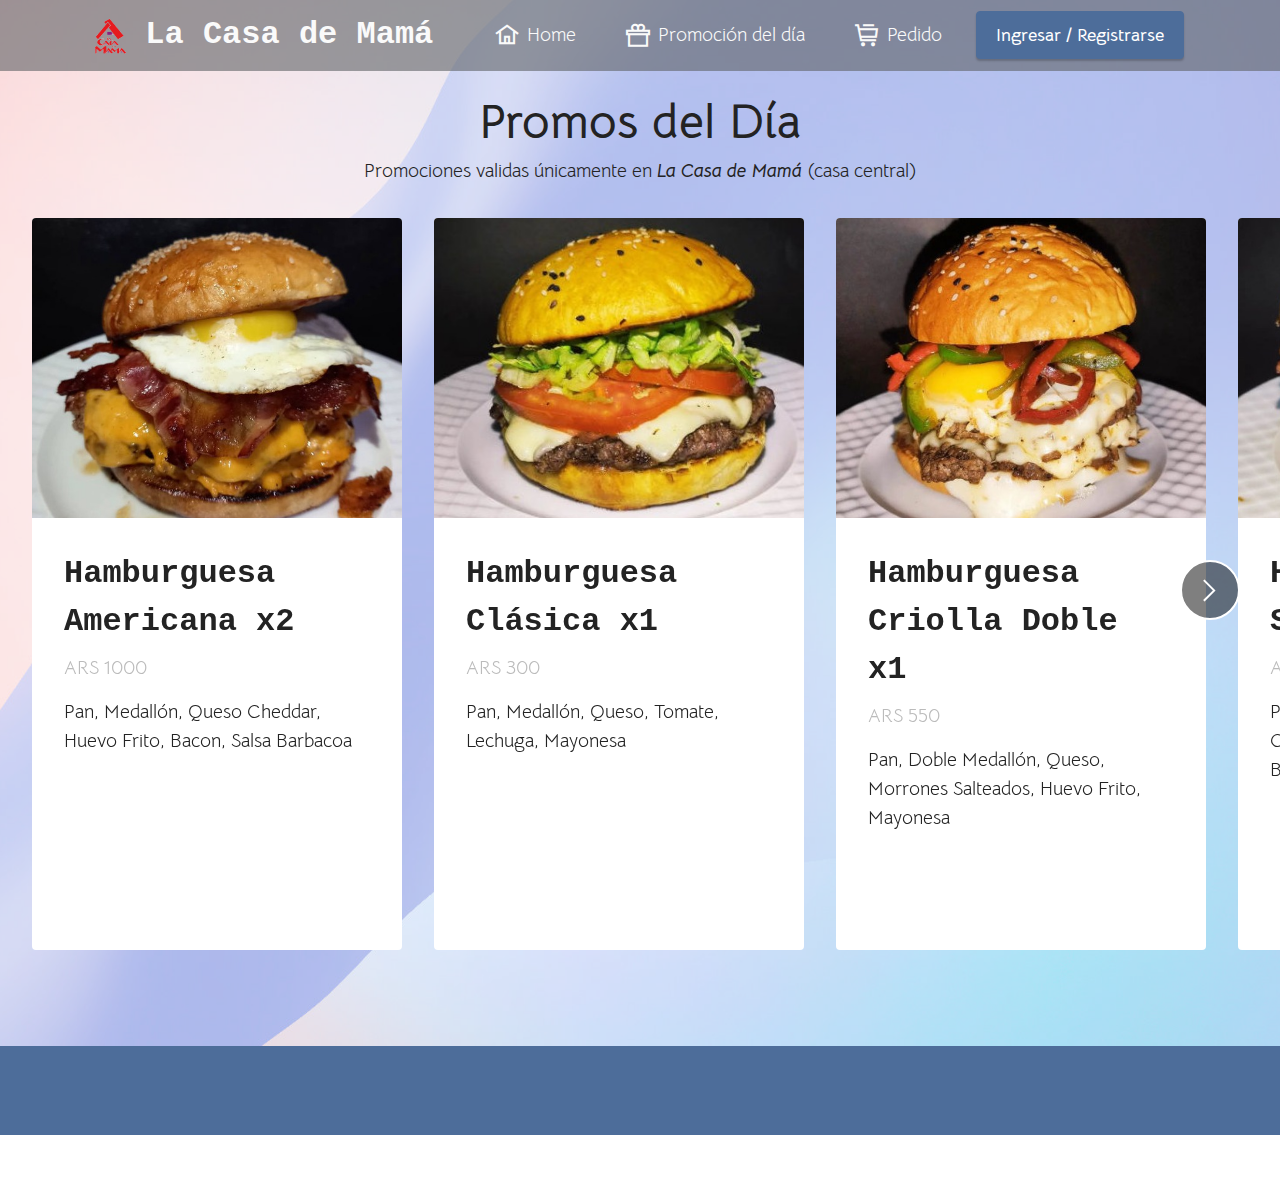
<file: promocionesDiarias.html>
﻿<!DOCTYPE html>
<html  > 
<head>
 <!-- Hotjar Tracking Code for https://luis18a.github.io/Local-de-comidas-rapidas/ -->
<script>
    (function(h,o,t,j,a,r){
        h.hj=h.hj||function(){(h.hj.q=h.hj.q||[]).push(arguments)};
        h._hjSettings={hjid:2709313,hjsv:6};
        a=o.getElementsByTagName('head')[0];
        r=o.createElement('script');r.async=1;
        r.src=t+h._hjSettings.hjid+j+h._hjSettings.hjsv;
        a.appendChild(r);
    })(window,document,'https://static.hotjar.com/c/hotjar-','.js?sv=');
</script> <!-- Global site tag (gtag.js) - Google Analytics -->
<script async src="https://www.googletagmanager.com/gtag/js?id=G-ZW69KHZ2HN"></script>
<script>
  window.dataLayer = window.dataLayer || [];
  function gtag(){dataLayer.push(arguments);}
  gtag('js', new Date());

  gtag('config', 'G-ZW69KHZ2HN');
</script> <!-- Site made with Mobirise Website Builder v5.5.0, https://mobirise.com -->
  <meta charset="UTF-8">
  <meta http-equiv="X-UA-Compatible" content="IE=edge">
  <meta name="generator" content="Mobirise v5.5.0, mobirise.com">
  <meta name="viewport" content="width=device-width, initial-scale=1, minimum-scale=1">
  <link rel="shortcut icon" href="assets/images/logo-la-casa-de-mama-96x96.png" type="image/x-icon">
  <meta name="description" content="">
  
  
  <title>Promociones Diarias</title>
  <link rel="stylesheet" href="assets/web/assets/mobirise-icons2/mobirise2.css">
  <link rel="stylesheet" href="assets/bootstrap/css/bootstrap.min.css">
  <link rel="stylesheet" href="assets/bootstrap/css/bootstrap-grid.min.css">
  <link rel="stylesheet" href="assets/bootstrap/css/bootstrap-reboot.min.css">
  <link rel="stylesheet" href="assets/animatecss/animate.css">
  <link rel="stylesheet" href="assets/dropdown/css/style.css">
  <link rel="stylesheet" href="assets/socicon/css/styles.css">
  <link rel="stylesheet" href="assets/theme/css/style.css">
  <link rel="preload" href="https://fonts.googleapis.com/css?family=Bellota+Text:300,300i,400,400i,700,700i&display=swap" as="style" onload="this.onload=null;this.rel='stylesheet'">
  <noscript><link rel="stylesheet" href="https://fonts.googleapis.com/css?family=Bellota+Text:300,300i,400,400i,700,700i&display=swap"></noscript>
  <link rel="preload" as="style" href="assets/mobirise/css/mbr-additional.css"><link rel="stylesheet" href="assets/mobirise/css/mbr-additional.css" type="text/css">
  
  
  
  
</head>
<body>
  
  <section data-bs-version="5.1" class="menu menu1 cid-sFGMsvHDIa" once="menu" id="menu1-0">
    

    <nav class="navbar navbar-dropdown navbar-expand-lg">
        <div class="container">
            <div class="navbar-brand">
                <span class="navbar-logo">
                    <a href="index.html#top">
                        <img src="assets/images/logo-la-casa-de-mama-96x96.png" alt="" style="height: 3rem;">
                    </a>
                </span>
                <span class="navbar-caption-wrap"><a class="navbar-caption text-white text-primary display-5" href="index.html#top">La Casa de Mamá</a></span>
            </div>
            <button class="navbar-toggler" type="button" data-toggle="collapse" data-bs-toggle="collapse" data-target="#navbarSupportedContent" data-bs-target="#navbarSupportedContent" aria-controls="navbarNavAltMarkup" aria-expanded="false" aria-label="Toggle navigation">
                <div class="hamburger">
                    <span></span>
                    <span></span>
                    <span></span>
                    <span></span>
                </div>
            </button>
            <div class="collapse navbar-collapse" id="navbarSupportedContent">
                <ul class="navbar-nav nav-dropdown" data-app-modern-menu="true"><li class="nav-item"><a class="nav-link link text-white text-primary display-7" href="index.html#top"><span class="mobi-mbri mobi-mbri-home mbr-iconfont mbr-iconfont-btn"></span>Home</a></li><li class="nav-item"><a class="nav-link link text-white text-primary display-7" href="promocionesDiarias.html#top"><span class="mobi-mbri mobi-mbri-gift mbr-iconfont mbr-iconfont-btn"></span>Promoción del día</a></li>
                    
                    <li class="nav-item"><a class="nav-link link text-white text-primary display-7" href="pedido.html#top"><span class="mobi-mbri mobi-mbri-cart-full mbr-iconfont mbr-iconfont-btn"></span>Pedido</a>
                    </li></ul>
                
                <div class="navbar-buttons mbr-section-btn"><a class="btn btn-primary display-4" href="registro.html#form7-d">Ingresar / Registrarse</a></div>
            </div>
        </div>
    </nav>
</section>

<section data-bs-version="5.1" class="slider5 mbr-embla cid-sO6QcDKfQZ" id="slider5-9">
    
    <div class="mbr-overlay"></div>
    <div class="position-relative">
        <div class="mbr-section-head">
            <h4 class="mbr-section-title mbr-fonts-style align-center mb-0 display-2">
                <strong>Promos del Día</strong></h4>
            <h5 class="mbr-section-subtitle mbr-fonts-style align-center mb-0 mt-2 display-7">Promociones validas únicamente en <strong><em>La Casa de Mamá</em></strong> (casa central)</h5>
        </div>
        <div class="embla mt-4" data-skip-snaps="true" data-align="center" data-contain-scroll="trimSnaps" data-auto-play-interval="5" data-draggable="true">
            <div class="embla__viewport container-fluid">
                <div class="embla__container">
                    
                    <div class="embla__slide slider-image item active" style="margin-left: 1rem; margin-right: 1rem;">
                        <div class="slide-content">
                            <div class="item-img">
                                <div class="item-wrapper">
                                    <img src="assets/images/201111414-1215370768876725-7007184077372553930-n-600x600.jpeg" alt="" title="" data-slide-to="0" data-bs-slide-to="0">
                                </div>
                            </div>
                            <div class="item-content">
                                <h5 class="item-title mbr-fonts-style display-5"><strong>Hamburguesa Americana x2</strong></h5>
                                <h6 class="item-subtitle mbr-fonts-style mt-1 display-7">ARS 1000</h6>
                                <p class="mbr-text mbr-fonts-style mt-3 display-7">Pan, Medallón, Queso Cheddar, Huevo Frito, Bacon, Salsa Barbacoa</p>
                            </div>
                            <div class="mbr-section-btn item-footer mt-2"><a href="pedido.html#content8-j" class="btn item-btn btn-primary display-7"><span class="mobi-mbri mobi-mbri-cart-add mbr-iconfont mbr-iconfont-btn"></span>Agregar al Pedido</a></div>
                        </div>
                    </div><div class="embla__slide slider-image item" style="margin-left: 1rem; margin-right: 1rem;">
                        <div class="slide-content">
                            <div class="item-img">
                                <div class="item-wrapper">
                                    <img src="assets/images/241260456-180158560883169-7571875351221778733-n-600x600.jpeg" alt="" title="" data-slide-to="1" data-bs-slide-to="1">
                                </div>
                            </div>
                            <div class="item-content">
                                <h5 class="item-title mbr-fonts-style display-5"><strong>Hamburguesa</strong><br><strong>Clásica x1</strong><br></h5>
                                <h6 class="item-subtitle mbr-fonts-style mt-1 display-7">ARS 300</h6>
                                <p class="mbr-text mbr-fonts-style mt-3 display-7">Pan, Medallón, Queso, Tomate, Lechuga, Mayonesa</p>
                            </div>
                            <div class="mbr-section-btn item-footer mt-2"><a href="pedido.html#content8-j" class="btn item-btn btn-primary display-7"><span class="mobi-mbri mobi-mbri-cart-add mbr-iconfont mbr-iconfont-btn"></span>Agregar al Pedido</a></div>
                        </div>
                    </div>
                    <div class="embla__slide slider-image item" style="margin-left: 1rem; margin-right: 1rem;">
                        <div class="slide-content">
                            <div class="item-img">
                                <div class="item-wrapper">
                                    <img src="assets/images/241307027-170342558570408-3334283168672509645-n-600x600.jpeg" alt="" title="">
                                </div>
                            </div>
                            <div class="item-content">
                                <h5 class="item-title mbr-fonts-style display-5"><strong>Hamburguesa</strong><strong><br></strong><strong>Criolla Doble x1</strong></h5>
                                <h6 class="item-subtitle mbr-fonts-style mt-1 display-7">ARS 550</h6>
                                <p class="mbr-text mbr-fonts-style mt-3 display-7">Pan, Doble Medallón, Queso, Morrones Salteados, Huevo Frito, Mayonesa</p>
                            </div>
                            <div class="mbr-section-btn item-footer mt-2"><a href="pedido.html#content8-j" class="btn item-btn btn-primary display-7"><span class="mobi-mbri mobi-mbri-cart-add mbr-iconfont mbr-iconfont-btn"></span>Agregar al Pedido</a></div>
                        </div>
                    </div>
                    <div class="embla__slide slider-image item" style="margin-left: 1rem; margin-right: 1rem;">
                        <div class="slide-content">
                            <div class="item-img">
                                <div class="item-wrapper">
                                    <img src="assets/images/247179056-631237238056226-4364174351252331243-n-600x600.jpeg" alt="" title="">
                                </div>
                            </div>
                            <div class="item-content">
                                <h5 class="item-title mbr-fonts-style display-5"><strong>Hamburguesa</strong><br><strong>Smoke x2</strong></h5>
                                <h6 class="item-subtitle mbr-fonts-style mt-1 display-7">ARS 1500</h6>
                                <p class="mbr-text mbr-fonts-style mt-3 display-7">Pan, Triple Medallón, Triple Cheddar, Cebolla a la Manteca, Bacon, Barbacoa</p>
                            </div>
                            <div class="mbr-section-btn item-footer mt-2"><a href="pedido.html#content8-j" class="btn item-btn btn-primary display-7"><span class="mobi-mbri mobi-mbri-cart-add mbr-iconfont mbr-iconfont-btn"></span>Agregar al Pedido</a></div>
                        </div>
                    </div>
                </div>
            </div>
            <button class="embla__button embla__button--prev">
                <span class="mobi-mbri mobi-mbri-arrow-prev mbr-iconfont" aria-hidden="true"></span>
                <span class="sr-only visually-hidden visually-hidden">Previous</span>
            </button>
            <button class="embla__button embla__button--next">
                <span class="mobi-mbri mobi-mbri-arrow-next mbr-iconfont" aria-hidden="true"></span>
                <span class="sr-only visually-hidden visually-hidden">Next</span>
            </button>
        </div>
    </div>
</section>

<section data-bs-version="5.1" class="footer7 cid-sFGSOnwtIp" once="footers" id="footer7-1">

    

    

    <div class="container">
        <div class="media-container-row align-center mbr-white">
            <div class="col-12">
                <p class="mbr-text mb-0 mbr-fonts-style display-7">
                    © Copyright 2021 La Casa de Mamá - All Rights Reserved
                </p>
            </div>
        </div>
    </div>
</section><section style="background-color: #fff; font-family: -apple-system, BlinkMacSystemFont, 'Segoe UI', 'Roboto', 'Helvetica Neue', Arial, sans-serif; color:#aaa; font-size:12px; padding: 0; align-items: center; display: flex;"><a href="https://mobirise.site/z" style="flex: 1 1; height: 3rem; padding-left: 1rem;"></a><p style="flex: 0 0 auto; margin:0; padding-right:1rem;">Designed with <a href="https://mobirise.site/a" style="color:#aaa;">Mobirise</a></p></section><script src="assets/bootstrap/js/bootstrap.bundle.min.js"></script>  <script src="assets/smoothscroll/smooth-scroll.js"></script>  <script src="assets/ytplayer/index.js"></script>  <script src="assets/dropdown/js/navbar-dropdown.js"></script>  <script src="assets/embla/embla.min.js"></script>  <script src="assets/embla/script.js"></script>  <script src="assets/theme/js/script.js"></script>  
  
  
 <div id="scrollToTop" class="scrollToTop mbr-arrow-up"><a style="text-align: center;"><i class="mbr-arrow-up-icon mbr-arrow-up-icon-cm cm-icon cm-icon-smallarrow-up"></i></a></div>
    <input name="animation" type="hidden">
  </body>
</html>
</file>
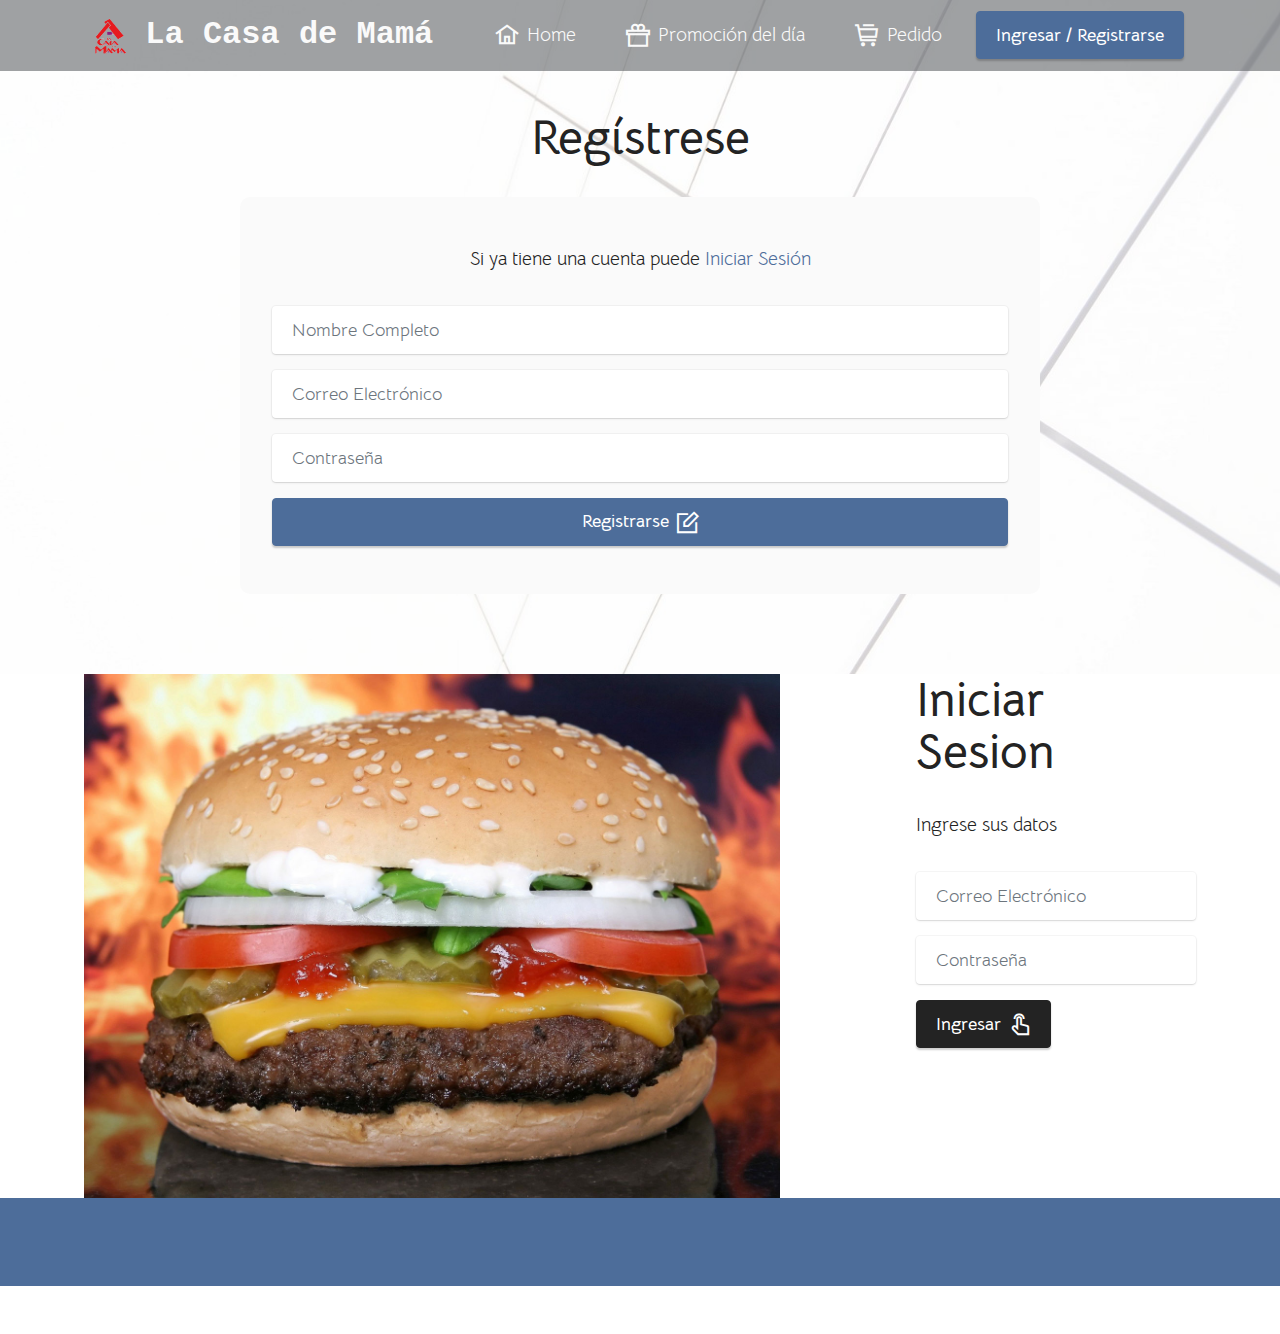
<file: registro.html>
﻿<!DOCTYPE html>
<html  >
<head>
 <!-- Hotjar Tracking Code for https://luis18a.github.io/Local-de-comidas-rapidas/ -->
<script>
    (function(h,o,t,j,a,r){
        h.hj=h.hj||function(){(h.hj.q=h.hj.q||[]).push(arguments)};
        h._hjSettings={hjid:2709313,hjsv:6};
        a=o.getElementsByTagName('head')[0];
        r=o.createElement('script');r.async=1;
        r.src=t+h._hjSettings.hjid+j+h._hjSettings.hjsv;
        a.appendChild(r);
    })(window,document,'https://static.hotjar.com/c/hotjar-','.js?sv=');
</script> <!-- Global site tag (gtag.js) - Google Analytics -->
<script async src="https://www.googletagmanager.com/gtag/js?id=G-ZW69KHZ2HN"></script>
<script>
  window.dataLayer = window.dataLayer || [];
  function gtag(){dataLayer.push(arguments);}
  gtag('js', new Date());

  gtag('config', 'G-ZW69KHZ2HN');
</script> <!-- Site made with Mobirise Website Builder v5.5.0, https://mobirise.com -->
  <meta charset="UTF-8">
  <meta http-equiv="X-UA-Compatible" content="IE=edge">
  <meta name="generator" content="Mobirise v5.5.0, mobirise.com">
  <meta name="viewport" content="width=device-width, initial-scale=1, minimum-scale=1">
  <link rel="shortcut icon" href="assets/images/logo-la-casa-de-mama-96x96.png" type="image/x-icon">
  <meta name="description" content="">
  
  
  <title>Registro</title>
  <link rel="stylesheet" href="assets/web/assets/mobirise-icons2/mobirise2.css">
  <link rel="stylesheet" href="assets/bootstrap/css/bootstrap.min.css">
  <link rel="stylesheet" href="assets/bootstrap/css/bootstrap-grid.min.css">
  <link rel="stylesheet" href="assets/bootstrap/css/bootstrap-reboot.min.css">
  <link rel="stylesheet" href="assets/animatecss/animate.css">
  <link rel="stylesheet" href="assets/dropdown/css/style.css">
  <link rel="stylesheet" href="assets/socicon/css/styles.css">
  <link rel="stylesheet" href="assets/theme/css/style.css">
  <link rel="preload" href="https://fonts.googleapis.com/css?family=Bellota+Text:300,300i,400,400i,700,700i&display=swap" as="style" onload="this.onload=null;this.rel='stylesheet'">
  <noscript><link rel="stylesheet" href="https://fonts.googleapis.com/css?family=Bellota+Text:300,300i,400,400i,700,700i&display=swap"></noscript>
  <link rel="preload" as="style" href="assets/mobirise/css/mbr-additional.css"><link rel="stylesheet" href="assets/mobirise/css/mbr-additional.css" type="text/css">
  
  
  
  
</head>
<body>
  
  <section data-bs-version="5.1" class="menu menu1 cid-sFGMsvHDIa" once="menu" id="menu1-2">
    

    <nav class="navbar navbar-dropdown navbar-expand-lg">
        <div class="container">
            <div class="navbar-brand">
                <span class="navbar-logo">
                    <a href="index.html#top">
                        <img src="assets/images/logo-la-casa-de-mama-96x96.png" alt="" style="height: 3rem;">
                    </a>
                </span>
                <span class="navbar-caption-wrap"><a class="navbar-caption text-white text-primary display-5" href="index.html#top">La Casa de Mamá</a></span>
            </div>
            <button class="navbar-toggler" type="button" data-toggle="collapse" data-bs-toggle="collapse" data-target="#navbarSupportedContent" data-bs-target="#navbarSupportedContent" aria-controls="navbarNavAltMarkup" aria-expanded="false" aria-label="Toggle navigation">
                <div class="hamburger">
                    <span></span>
                    <span></span>
                    <span></span>
                    <span></span>
                </div>
            </button>
            <div class="collapse navbar-collapse" id="navbarSupportedContent">
                <ul class="navbar-nav nav-dropdown" data-app-modern-menu="true"><li class="nav-item"><a class="nav-link link text-white text-primary display-7" href="index.html#top"><span class="mobi-mbri mobi-mbri-home mbr-iconfont mbr-iconfont-btn"></span>Home</a></li><li class="nav-item"><a class="nav-link link text-white text-primary display-7" href="promocionesDiarias.html#top"><span class="mobi-mbri mobi-mbri-gift mbr-iconfont mbr-iconfont-btn"></span>Promoción del día</a></li>
                    
                    <li class="nav-item"><a class="nav-link link text-white text-primary display-7" href="pedido.html#top"><span class="mobi-mbri mobi-mbri-cart-full mbr-iconfont mbr-iconfont-btn"></span>Pedido</a>
                    </li></ul>
                
                <div class="navbar-buttons mbr-section-btn"><a class="btn btn-primary display-4" href="registro.html#form7-d">Ingresar / Registrarse</a></div>
            </div>
        </div>
    </nav>
</section>

<section data-bs-version="5.1" class="form7 cid-sO7th8xxN0" id="form7-d">
    
    <div class="mbr-overlay"></div>
    <div class="container-fluid">
        <div class="mbr-section-head">
            <h3 class="mbr-section-title mbr-fonts-style align-center mb-0 display-2"><strong>Regístrese</strong><br></h3>
            
        </div>
        <div class="row justify-content-center mt-4">
            <div class="col-lg-8 mx-auto mbr-form" data-form-type="formoid">
                <form action="https://mobirise.eu/" method="POST" class="mbr-form form-with-styler mx-auto" data-form-title="Form Name"><input type="hidden" name="email" data-form-email="true" value="xPrO+zwZF7auF93o9yr9RASDz3RzVDRlXct60puNhynSaQNlA7SZCqxnYTB0a/rs/KWq5pT8NoX7hZU3K/kRFUgCQqduZF++AFW18ughp0ozhVCQYoxgL7eV3dieqmcQ">
                    <p class="mbr-text mbr-fonts-style align-center mb-4 display-7">
                        Si ya tiene una cuenta puede <em><strong><a href="registro.html#form3-k" class="text-primary">Iniciar Sesión</a></strong></em></p>
                    <div class="row">
                        <div hidden="hidden" data-form-alert="" class="alert alert-success col-12">Se ha registrado con éxito</div>
                        <div hidden="hidden" data-form-alert-danger="" class="alert alert-danger col-12">Oops...! some
                            problem!</div>
                    </div>
                    <div class="dragArea row">
                        <div class="col-lg-12 col-md-12 col-sm-12 form-group mb-3" data-for="name">
                            <input type="text" name="name" placeholder="Nombre Completo" data-form-field="name" class="form-control" value="" id="name-form7-d">
                        </div>
                        <div class="col-lg-12 col-md-12 col-sm-12 form-group mb-3" data-for="email">
                            <input type="email" name="email" placeholder="Correo Electrónico " data-form-field="email" class="form-control" value="" id="email-form7-d">
                        </div>
                        <div data-for="phone" class="col-lg-12 col-md-12 col-sm-12 form-group mb-3">
                            <input type="tel" name="phone" placeholder="Contraseña" data-form-field="phone" class="form-control" value="" id="phone-form7-d">
                        </div>
                        <div class="col-auto mbr-section-btn align-center"><button type="submit" class="btn btn-primary display-4"><span class="mobi-mbri mobi-mbri-edit mbr-iconfont mbr-iconfont-btn"></span>Registrarse</button></div>
                    </div>
                </form>
            </div>
        </div>
    </div>
</section>

<section data-bs-version="5.1" class="form3 cid-sOzzbd3Nph" id="form3-k">

    

    

    <div class="container-fluid">
        <div class="row justify-content-center">
            <div class="col-lg-7 col-12">
                <div class="image-wrapper">
                    <img class="w-100" src="assets/images/mbr-1432x1078.jpg" alt="Mobirise">
                </div>
            </div>
            <div class="col-lg-3 offset-lg-1 mbr-form" data-form-type="formoid">
                <form action="https://mobirise.eu/" method="POST" class="mbr-form form-with-styler" data-form-title="Form Name"><input type="hidden" name="email" data-form-email="true" value="k0h/jarmJwwRcijKas+t/LOtMyu3ok5GVVuTh5vK1L9wsZLubyiE7cXj3lHYn4SDZU5hLLZ7awLdIJLXkxvT7DQ0cA2+e8QMm8LjDvMHg9nGyQ6VpgeVJQD1A9UnuYrh">
                    <div class="row">
                        <div hidden="hidden" data-form-alert="" class="alert alert-success col-12">Has iniciado sesión</div>
                        <div hidden="hidden" data-form-alert-danger="" class="alert alert-danger col-12">Oops...! some
                            problem!</div>
                    </div>
                    <div class="dragArea row">
                        <div class="col-lg-12 col-md-12 col-sm-12">
                            <h1 class="mbr-section-title mb-4 display-2">
                                <strong>Iniciar Sesion</strong></h1>
                        </div>
                        <div class="col-lg-12 col-md-12 col-sm-12">
                            <p class="mbr-text mbr-fonts-style mb-4 display-7">Ingrese sus datos</p>
                        </div>
                        <div data-for="name" class="col-lg-12 col-md col-sm-12 form-group mb-3">
                            <input type="text" name="name" placeholder="Correo Electrónico" data-form-field="name" class="form-control" value="" id="name-form3-k">
                        </div>
                        <div class="col-lg-12 col-md col-sm-12 form-group mb-3" data-for="email">
                            <input type="email" name="email" placeholder="Contraseña" data-form-field="email" class="form-control" value="" id="email-form3-k">
                        </div>
                        <div class="col-md-auto col-12 mbr-section-btn"><button type="submit" class="btn btn-black display-4"><span class="mobi-mbri mobi-mbri-touch mbr-iconfont mbr-iconfont-btn"></span>Ingresar</button></div>
                    </div>
                </form>
            </div>
            <div class="offset-lg-1"></div>
        </div>
    </div>
</section>

<section data-bs-version="5.1" class="footer7 cid-sFGSOnwtIp" once="footers" id="footer7-3">

    

    

    <div class="container">
        <div class="media-container-row align-center mbr-white">
            <div class="col-12">
                <p class="mbr-text mb-0 mbr-fonts-style display-7">
                    © Copyright 2021 La Casa de Mamá - All Rights Reserved
                </p>
            </div>
        </div>
    </div>
</section><section style="background-color: #fff; font-family: -apple-system, BlinkMacSystemFont, 'Segoe UI', 'Roboto', 'Helvetica Neue', Arial, sans-serif; color:#aaa; font-size:12px; padding: 0; align-items: center; display: flex;"><a href="https://mobirise.site/x" style="flex: 1 1; height: 3rem; padding-left: 1rem;"></a><p style="flex: 0 0 auto; margin:0; padding-right:1rem;">Created with Mobirise <a href="https://mobirise.site/j" style="color:#aaa;">web</a> software</p></section><script src="assets/bootstrap/js/bootstrap.bundle.min.js"></script>  <script src="assets/smoothscroll/smooth-scroll.js"></script>  <script src="assets/ytplayer/index.js"></script>  <script src="assets/dropdown/js/navbar-dropdown.js"></script>  <script src="assets/theme/js/script.js"></script>  <script src="assets/formoid/formoid.min.js"></script>  
  
  
 <div id="scrollToTop" class="scrollToTop mbr-arrow-up"><a style="text-align: center;"><i class="mbr-arrow-up-icon mbr-arrow-up-icon-cm cm-icon cm-icon-smallarrow-up"></i></a></div>
    <input name="animation" type="hidden">
  </body>
</html>
</file>
<file: assets/web/assets/mobirise-icons2/mobirise2.css>
@font-face {
  font-family: 'Moririse2';
  font-display: swap;
  src:  url('mobirise2.eot?f2bix4');
  src:  url('mobirise2.eot?f2bix4#iefix') format('embedded-opentype'),
    url('mobirise2.ttf?f2bix4') format('truetype'),
    url('mobirise2.woff?f2bix4') format('woff'),
    url('mobirise2.svg?f2bix4#mobirise2') format('svg');
  font-weight: normal;
  font-style: normal;
}

[class^="mobi-"], [class*=" mobi-"] {
  /* use !important to prevent issues with browser extensions that change fonts */
  font-family: 'Moririse2' !important;
  speak: none;
  font-style: normal;
  font-weight: normal;
  font-variant: normal;
  text-transform: none;
  line-height: 1;

  /* Better Font Rendering =========== */
  -webkit-font-smoothing: antialiased;
  -moz-osx-font-smoothing: grayscale;
}

.mobi-mbri-add-submenu:before {
  content: "\e900";
}
.mobi-mbri-alert:before {
  content: "\e901";
}
.mobi-mbri-align-center:before {
  content: "\e902";
}
.mobi-mbri-align-justify:before {
  content: "\e903";
}
.mobi-mbri-align-left:before {
  content: "\e904";
}
.mobi-mbri-align-right:before {
  content: "\e905";
}
.mobi-mbri-android:before {
  content: "\e906";
}
.mobi-mbri-apple:before {
  content: "\e907";
}
.mobi-mbri-arrow-down:before {
  content: "\e908";
}
.mobi-mbri-arrow-next:before {
  content: "\e909";
}
.mobi-mbri-arrow-prev:before {
  content: "\e90a";
}
.mobi-mbri-arrow-up:before {
  content: "\e90b";
}
.mobi-mbri-bold:before {
  content: "\e90c";
}
.mobi-mbri-bookmark:before {
  content: "\e90d";
}
.mobi-mbri-bootstrap:before {
  content: "\e90e";
}
.mobi-mbri-briefcase:before {
  content: "\e90f";
}
.mobi-mbri-browse:before {
  content: "\e910";
}
.mobi-mbri-bulleted-list:before {
  content: "\e911";
}
.mobi-mbri-calendar:before {
  content: "\e912";
}
.mobi-mbri-camera:before {
  content: "\e913";
}
.mobi-mbri-cart-add:before {
  content: "\e914";
}
.mobi-mbri-cart-full:before {
  content: "\e915";
}
.mobi-mbri-cash:before {
  content: "\e916";
}
.mobi-mbri-change-style:before {
  content: "\e917";
}
.mobi-mbri-chat:before {
  content: "\e918";
}
.mobi-mbri-clock:before {
  content: "\e919";
}
.mobi-mbri-close:before {
  content: "\e91a";
}
.mobi-mbri-cloud:before {
  content: "\e91b";
}
.mobi-mbri-code:before {
  content: "\e91c";
}
.mobi-mbri-contact-form:before {
  content: "\e91d";
}
.mobi-mbri-credit-card:before {
  content: "\e91e";
}
.mobi-mbri-cursor-click:before {
  content: "\e91f";
}
.mobi-mbri-cust-feedback:before {
  content: "\e920";
}
.mobi-mbri-database:before {
  content: "\e921";
}
.mobi-mbri-delivery:before {
  content: "\e922";
}
.mobi-mbri-desktop:before {
  content: "\e923";
}
.mobi-mbri-devices:before {
  content: "\e924";
}
.mobi-mbri-down:before {
  content: "\e925";
}
.mobi-mbri-download-2:before {
  content: "\e926";
}
.mobi-mbri-download:before {
  content: "\e927";
}
.mobi-mbri-drag-n-drop-2:before {
  content: "\e928";
}
.mobi-mbri-drag-n-drop:before {
  content: "\e929";
}
.mobi-mbri-edit-2:before {
  content: "\e92a";
}
.mobi-mbri-edit:before {
  content: "\e92b";
}
.mobi-mbri-error:before {
  content: "\e92c";
}
.mobi-mbri-extension:before {
  content: "\e92d";
}
.mobi-mbri-features:before {
  content: "\e92e";
}
.mobi-mbri-file:before {
  content: "\e92f";
}
.mobi-mbri-flag:before {
  content: "\e930";
}
.mobi-mbri-folder:before {
  content: "\e931";
}
.mobi-mbri-gift:before {
  content: "\e932";
}
.mobi-mbri-github:before {
  content: "\e933";
}
.mobi-mbri-globe-2:before {
  content: "\e934";
}
.mobi-mbri-globe:before {
  content: "\e935";
}
.mobi-mbri-growing-chart:before {
  content: "\e936";
}
.mobi-mbri-hearth:before {
  content: "\e937";
}
.mobi-mbri-help:before {
  content: "\e938";
}
.mobi-mbri-home:before {
  content: "\e939";
}
.mobi-mbri-hot-cup:before {
  content: "\e93a";
}
.mobi-mbri-idea:before {
  content: "\e93b";
}
.mobi-mbri-image-gallery:before {
  content: "\e93c";
}
.mobi-mbri-image-slider:before {
  content: "\e93d";
}
.mobi-mbri-info:before {
  content: "\e93e";
}
.mobi-mbri-italic:before {
  content: "\e93f";
}
.mobi-mbri-key:before {
  content: "\e940";
}
.mobi-mbri-laptop:before {
  content: "\e941";
}
.mobi-mbri-layers:before {
  content: "\e942";
}
.mobi-mbri-left-right:before {
  content: "\e943";
}
.mobi-mbri-left:before {
  content: "\e944";
}
.mobi-mbri-letter:before {
  content: "\e945";
}
.mobi-mbri-like:before {
  content: "\e946";
}
.mobi-mbri-link:before {
  content: "\e947";
}
.mobi-mbri-lock:before {
  content: "\e948";
}
.mobi-mbri-login:before {
  content: "\e949";
}
.mobi-mbri-logout:before {
  content: "\e94a";
}
.mobi-mbri-magic-stick:before {
  content: "\e94b";
}
.mobi-mbri-map-pin:before {
  content: "\e94c";
}
.mobi-mbri-menu:before {
  content: "\e94d";
}
.mobi-mbri-mobile-2:before {
  content: "\e94e";
}
.mobi-mbri-mobile-horizontal:before {
  content: "\e94f";
}
.mobi-mbri-mobile:before {
  content: "\e950";
}
.mobi-mbri-mobirise:before {
  content: "\e951";
}
.mobi-mbri-more-horizontal:before {
  content: "\e952";
}
.mobi-mbri-more-vertical:before {
  content: "\e953";
}
.mobi-mbri-music:before {
  content: "\e954";
}
.mobi-mbri-new-file:before {
  content: "\e955";
}
.mobi-mbri-numbered-list:before {
  content: "\e956";
}
.mobi-mbri-opened-folder:before {
  content: "\e957";
}
.mobi-mbri-pages:before {
  content: "\e958";
}
.mobi-mbri-paper-plane:before {
  content: "\e959";
}
.mobi-mbri-paperclip:before {
  content: "\e95a";
}
.mobi-mbri-phone:before {
  content: "\e95b";
}
.mobi-mbri-photo:before {
  content: "\e95c";
}
.mobi-mbri-photos:before {
  content: "\e95d";
}
.mobi-mbri-pin:before {
  content: "\e95e";
}
.mobi-mbri-play:before {
  content: "\e95f";
}
.mobi-mbri-plus:before {
  content: "\e960";
}
.mobi-mbri-preview:before {
  content: "\e961";
}
.mobi-mbri-print:before {
  content: "\e962";
}
.mobi-mbri-protect:before {
  content: "\e963";
}
.mobi-mbri-question:before {
  content: "\e964";
}
.mobi-mbri-quote-left:before {
  content: "\e965";
}
.mobi-mbri-quote-right:before {
  content: "\e966";
}
.mobi-mbri-redo:before {
  content: "\e967";
}
.mobi-mbri-refresh:before {
  content: "\e968";
}
.mobi-mbri-responsive-2:before {
  content: "\e969";
}
.mobi-mbri-responsive:before {
  content: "\e96a";
}
.mobi-mbri-right:before {
  content: "\e96b";
}
.mobi-mbri-rocket:before {
  content: "\e96c";
}
.mobi-mbri-sad-face:before {
  content: "\e96d";
}
.mobi-mbri-sale:before {
  content: "\e96e";
}
.mobi-mbri-save:before {
  content: "\e96f";
}
.mobi-mbri-search:before {
  content: "\e970";
}
.mobi-mbri-setting-2:before {
  content: "\e971";
}
.mobi-mbri-setting-3:before {
  content: "\e972";
}
.mobi-mbri-setting:before {
  content: "\e973";
}
.mobi-mbri-share:before {
  content: "\e974";
}
.mobi-mbri-shopping-bag:before {
  content: "\e975";
}
.mobi-mbri-shopping-basket:before {
  content: "\e976";
}
.mobi-mbri-shopping-cart:before {
  content: "\e977";
}
.mobi-mbri-sites:before {
  content: "\e978";
}
.mobi-mbri-smile-face:before {
  content: "\e979";
}
.mobi-mbri-speed:before {
  content: "\e97a";
}
.mobi-mbri-star:before {
  content: "\e97b";
}
.mobi-mbri-success:before {
  content: "\e97c";
}
.mobi-mbri-sun:before {
  content: "\e97d";
}
.mobi-mbri-sun2:before {
  content: "\e97e";
}
.mobi-mbri-tablet-vertical:before {
  content: "\e97f";
}
.mobi-mbri-tablet:before {
  content: "\e980";
}
.mobi-mbri-target:before {
  content: "\e981";
}
.mobi-mbri-timer:before {
  content: "\e982";
}
.mobi-mbri-to-ftp:before {
  content: "\e983";
}
.mobi-mbri-to-local-drive:before {
  content: "\e984";
}
.mobi-mbri-touch-swipe:before {
  content: "\e985";
}
.mobi-mbri-touch:before {
  content: "\e986";
}
.mobi-mbri-trash:before {
  content: "\e987";
}
.mobi-mbri-underline:before {
  content: "\e988";
}
.mobi-mbri-undo:before {
  content: "\e989";
}
.mobi-mbri-unlink:before {
  content: "\e98a";
}
.mobi-mbri-unlock:before {
  content: "\e98b";
}
.mobi-mbri-up-down:before {
  content: "\e98c";
}
.mobi-mbri-up:before {
  content: "\e98d";
}
.mobi-mbri-update:before {
  content: "\e98e";
}
.mobi-mbri-upload-2:before {
  content: "\e98f";
}
.mobi-mbri-upload:before {
  content: "\e990";
}
.mobi-mbri-user-2:before {
  content: "\e991";
}
.mobi-mbri-user:before {
  content: "\e992";
}
.mobi-mbri-users:before {
  content: "\e993";
}
.mobi-mbri-video-play:before {
  content: "\e994";
}
.mobi-mbri-video:before {
  content: "\e995";
}
.mobi-mbri-watch:before {
  content: "\e996";
}
.mobi-mbri-website-theme-2:before {
  content: "\e997";
}
.mobi-mbri-website-theme:before {
  content: "\e998";
}
.mobi-mbri-wifi:before {
  content: "\e999";
}
.mobi-mbri-windows:before {
  content: "\e99a";
}
.mobi-mbri-zoom-in:before {
  content: "\e99b";
}
.mobi-mbri-zoom-out:before {
  content: "\e99c";
}
</file>
<file: assets/parallax/jarallax.css>
.jarallax {
    position: relative;
    z-index: 0;
}
.jarallax > .jarallax-img {
    position: absolute;
    object-fit: cover;
    /* support for plugin https://github.com/bfred-it/object-fit-images */
    font-family: 'object-fit: cover;';
    top: 0;
    left: 0;
    width: 100%;
    height: 100%;
    z-index: -1;
}
</file>
<file: assets/dropdown/css/style.css>
.navbar-dropdown {
  left: 0;
  padding: 0;
  position: absolute;
  right: 0;
  top: 0;
  transition: all 0.45s ease;
  z-index: 1030;
  background: #282828; }
  .navbar-dropdown .navbar-logo {
    margin-right: 0.8rem;
    transition: margin 0.3s ease-in-out;
    vertical-align: middle; }
    .navbar-dropdown .navbar-logo img {
      height: 3.125rem;
      transition: all 0.3s ease-in-out; }
    .navbar-dropdown .navbar-logo.mbr-iconfont {
      font-size: 3.125rem;
      line-height: 3.125rem; }
  .navbar-dropdown .navbar-caption {
    font-weight: 700;
    white-space: normal;
    vertical-align: -4px;
    line-height: 3.125rem !important; }
    .navbar-dropdown .navbar-caption, .navbar-dropdown .navbar-caption:hover {
      color: inherit;
      text-decoration: none; }
  .navbar-dropdown .mbr-iconfont + .navbar-caption {
    vertical-align: -1px; }
  .navbar-dropdown.navbar-fixed-top {
    position: fixed; }
  .navbar-dropdown .navbar-brand span {
    vertical-align: -4px; }
  .navbar-dropdown.bg-color.transparent {
    background: none; }
  .navbar-dropdown.navbar-short .navbar-brand {
    padding: 0.625rem 0; }
    .navbar-dropdown.navbar-short .navbar-brand span {
      vertical-align: -1px; }
  .navbar-dropdown.navbar-short .navbar-caption {
    line-height: 2.375rem !important;
    vertical-align: -2px; }
  .navbar-dropdown.navbar-short .navbar-logo {
    margin-right: 0.5rem; }
    .navbar-dropdown.navbar-short .navbar-logo img {
      height: 2.375rem; }
    .navbar-dropdown.navbar-short .navbar-logo.mbr-iconfont {
      font-size: 2.375rem;
      line-height: 2.375rem; }
  .navbar-dropdown.navbar-short .mbr-table-cell {
    height: 3.625rem; }
  .navbar-dropdown .navbar-close {
    left: 0.6875rem;
    position: fixed;
    top: 0.75rem;
    z-index: 1000; }
  .navbar-dropdown .hamburger-icon {
    content: "";
    display: inline-block;
    vertical-align: middle;
    width: 16px;
    -webkit-box-shadow: 0 -6px 0 1px #282828,0 0 0 1px #282828,0 6px 0 1px #282828;
    -moz-box-shadow: 0 -6px 0 1px #282828,0 0 0 1px #282828,0 6px 0 1px #282828;
    box-shadow: 0 -6px 0 1px #282828,0 0 0 1px #282828,0 6px 0 1px #282828; }

.dropdown-menu .dropdown-toggle[data-toggle="dropdown-submenu"]::after {
  border-bottom: 0.35em solid transparent;
  border-left: 0.35em solid;
  border-right: 0;
  border-top: 0.35em solid transparent;
  margin-left: 0.3rem; }

.dropdown-menu .dropdown-item:focus {
  outline: 0; }

.nav-dropdown {
  font-size: 0.75rem;
  font-weight: 500;
  height: auto !important; }
  .nav-dropdown .nav-btn {
    padding-left: 1rem; }
  .nav-dropdown .link {
    margin: .667em 1.667em;
    font-weight: 500;
    padding: 0;
    transition: color .2s ease-in-out; }
    .nav-dropdown .link.dropdown-toggle {
      margin-right: 2.583em; }
      .nav-dropdown .link.dropdown-toggle::after {
        margin-left: .25rem;
        border-top: 0.35em solid;
        border-right: 0.35em solid transparent;
        border-left: 0.35em solid transparent;
        border-bottom: 0; }
      .nav-dropdown .link.dropdown-toggle[aria-expanded="true"] {
        margin: 0;
        padding: 0.667em 3.263em  0.667em 1.667em; }
  .nav-dropdown .link::after,
  .nav-dropdown .dropdown-item::after {
    color: inherit; }
  .nav-dropdown .btn {
    font-size: 0.75rem;
    font-weight: 700;
    letter-spacing: 0;
    margin-bottom: 0;
    padding-left: 1.25rem;
    padding-right: 1.25rem; }
  .nav-dropdown .dropdown-menu {
    border-radius: 0;
    border: 0;
    left: 0;
    margin: 0;
    padding-bottom: 1.25rem;
    padding-top: 1.25rem;
    position: relative; }
  .nav-dropdown .dropdown-submenu {
    margin-left: 0.125rem;
    top: 0; }
  .nav-dropdown .dropdown-item {
    font-weight: 500;
    line-height: 2;
    padding: 0.3846em 4.615em 0.3846em 1.5385em;
    position: relative;
    transition: color .2s ease-in-out, background-color .2s ease-in-out; }
    .nav-dropdown .dropdown-item::after {
      margin-top: -0.3077em;
      position: absolute;
      right: 1.1538em;
      top: 50%; }
    .nav-dropdown .dropdown-item:focus, .nav-dropdown .dropdown-item:hover {
      background: none; }

@media (max-width: 767px) {
  .nav-dropdown.navbar-toggleable-sm {
    bottom: 0;
    display: none;
    left: 0;
    overflow-x: hidden;
    position: fixed;
    top: 0;
    transform: translateX(-100%);
    -ms-transform: translateX(-100%);
    -webkit-transform: translateX(-100%);
    width: 18.75rem;
    z-index: 999; } }
.nav-dropdown.navbar-toggleable-xl {
  bottom: 0;
  display: none;
  left: 0;
  overflow-x: hidden;
  position: fixed;
  top: 0;
  transform: translateX(-100%);
  -ms-transform: translateX(-100%);
  -webkit-transform: translateX(-100%);
  width: 18.75rem;
  z-index: 999; }

.nav-dropdown-sm {
  display: block !important;
  overflow-x: hidden;
  overflow: auto;
  padding-top: 3.875rem; }
  .nav-dropdown-sm::after {
    content: "";
    display: block;
    height: 3rem;
    width: 100%; }
  .nav-dropdown-sm.collapse.in ~ .navbar-close {
    display: block !important; }
  .nav-dropdown-sm.collapsing, .nav-dropdown-sm.collapse.in {
    transform: translateX(0);
    -ms-transform: translateX(0);
    -webkit-transform: translateX(0);
    transition: all 0.25s ease-out;
    -webkit-transition: all 0.25s ease-out;
    background: #282828; }
  .nav-dropdown-sm.collapsing[aria-expanded="false"] {
    transform: translateX(-100%);
    -ms-transform: translateX(-100%);
    -webkit-transform: translateX(-100%); }
  .nav-dropdown-sm .nav-item {
    display: block;
    margin-left: 0 !important;
    padding-left: 0; }
  .nav-dropdown-sm .link,
  .nav-dropdown-sm .dropdown-item {
    border-top: 1px dotted rgba(255, 255, 255, 0.1);
    font-size: 0.8125rem;
    line-height: 1.6;
    margin: 0 !important;
    padding: 0.875rem 2.4rem 0.875rem 1.5625rem !important;
    position: relative;
    white-space: normal; }
    .nav-dropdown-sm .link:focus, .nav-dropdown-sm .link:hover,
    .nav-dropdown-sm .dropdown-item:focus,
    .nav-dropdown-sm .dropdown-item:hover {
      background: rgba(0, 0, 0, 0.2) !important;
      color: #c0a375; }
  .nav-dropdown-sm .nav-btn {
    position: relative;
    padding: 1.5625rem 1.5625rem 0 1.5625rem; }
    .nav-dropdown-sm .nav-btn::before {
      border-top: 1px dotted rgba(255, 255, 255, 0.1);
      content: "";
      left: 0;
      position: absolute;
      top: 0;
      width: 100%; }
    .nav-dropdown-sm .nav-btn + .nav-btn {
      padding-top: 0.625rem; }
      .nav-dropdown-sm .nav-btn + .nav-btn::before {
        display: none; }
  .nav-dropdown-sm .btn {
    padding: 0.625rem 0; }
  .nav-dropdown-sm .dropdown-toggle[data-toggle="dropdown-submenu"]::after {
    margin-left: .25rem;
    border-top: 0.35em solid;
    border-right: 0.35em solid transparent;
    border-left: 0.35em solid transparent;
    border-bottom: 0; }
  .nav-dropdown-sm .dropdown-toggle[data-toggle="dropdown-submenu"][aria-expanded="true"]::after {
    border-top: 0;
    border-right: 0.35em solid transparent;
    border-left: 0.35em solid transparent;
    border-bottom: 0.35em solid; }
  .nav-dropdown-sm .dropdown-menu {
    margin: 0;
    padding: 0;
    position: relative;
    top: 0;
    left: 0;
    width: 100%;
    border: 0;
    float: none;
    border-radius: 0;
    background: none; }
  .nav-dropdown-sm .dropdown-submenu {
    left: 100%;
    margin-left: 0.125rem;
    margin-top: -1.25rem;
    top: 0; }

.navbar-toggleable-sm .nav-dropdown .dropdown-menu {
  position: absolute; }

.navbar-toggleable-sm .nav-dropdown .dropdown-submenu {
  left: 100%;
  margin-left: 0.125rem;
  margin-top: -1.25rem;
  top: 0; }

.navbar-toggleable-sm.opened .nav-dropdown .dropdown-menu {
  position: relative; }

.navbar-toggleable-sm.opened .nav-dropdown .dropdown-submenu {
  left: 0;
  margin-left: 00rem;
  margin-top: 0rem;
  top: 0; }

.is-builder .nav-dropdown.collapsing {
  transition: none !important; }
</file>
<file: assets/socicon/css/styles.css>
@charset "UTF-8";

@font-face {
  font-family: 'Socicon';
  src:  url('../fonts/socicon.eot');
  src:  url('../fonts/socicon.eot?#iefix') format('embedded-opentype'),
    url('../fonts/socicon.woff2') format('woff2'),
    url('../fonts/socicon.ttf') format('truetype'),
    url('../fonts/socicon.woff') format('woff'),
    url('../fonts/socicon.svg#socicon') format('svg');
  font-weight: normal;
  font-style: normal;
  font-display: swap;
}

[data-icon]:before {
  font-family: "socicon" !important;
  content: attr(data-icon);
  font-style: normal !important;
  font-weight: normal !important;
  font-variant: normal !important;
  text-transform: none !important;
  speak: none;
  line-height: 1;
  -webkit-font-smoothing: antialiased;
  -moz-osx-font-smoothing: grayscale;
}

[class^="socicon-"], [class*=" socicon-"] {
  /* use !important to prevent issues with browser extensions that change fonts */
  font-family: 'Socicon' !important;
  speak: none;
  font-style: normal;
  font-weight: normal;
  font-variant: normal;
  text-transform: none;
  line-height: 1;

  /* Better Font Rendering =========== */
  -webkit-font-smoothing: antialiased;
  -moz-osx-font-smoothing: grayscale;
}

.socicon-eitaa:before {
  content: "\e97c";
}
.socicon-soroush:before {
  content: "\e97d";
}
.socicon-bale:before {
  content: "\e97e";
}
.socicon-zazzle:before {
  content: "\e97b";
}
.socicon-society6:before {
  content: "\e97a";
}
.socicon-redbubble:before {
  content: "\e979";
}
.socicon-avvo:before {
  content: "\e978";
}
.socicon-stitcher:before {
  content: "\e977";
}
.socicon-googlehangouts:before {
  content: "\e974";
}
.socicon-dlive:before {
  content: "\e975";
}
.socicon-vsco:before {
  content: "\e976";
}
.socicon-flipboard:before {
  content: "\e973";
}
.socicon-ubuntu:before {
  content: "\e958";
}
.socicon-artstation:before {
  content: "\e959";
}
.socicon-invision:before {
  content: "\e95a";
}
.socicon-torial:before {
  content: "\e95b";
}
.socicon-collectorz:before {
  content: "\e95c";
}
.socicon-seenthis:before {
  content: "\e95d";
}
.socicon-googleplaymusic:before {
  content: "\e95e";
}
.socicon-debian:before {
  content: "\e95f";
}
.socicon-filmfreeway:before {
  content: "\e960";
}
.socicon-gnome:before {
  content: "\e961";
}
.socicon-itchio:before {
  content: "\e962";
}
.socicon-jamendo:before {
  content: "\e963";
}
.socicon-mix:before {
  content: "\e964";
}
.socicon-sharepoint:before {
  content: "\e965";
}
.socicon-tinder:before {
  content: "\e966";
}
.socicon-windguru:before {
  content: "\e967";
}
.socicon-cdbaby:before {
  content: "\e968";
}
.socicon-elementaryos:before {
  content: "\e969";
}
.socicon-stage32:before {
  content: "\e96a";
}
.socicon-tiktok:before {
  content: "\e96b";
}
.socicon-gitter:before {
  content: "\e96c";
}
.socicon-letterboxd:before {
  content: "\e96d";
}
.socicon-threema:before {
  content: "\e96e";
}
.socicon-splice:before {
  content: "\e96f";
}
.socicon-metapop:before {
  content: "\e970";
}
.socicon-naver:before {
  content: "\e971";
}
.socicon-remote:before {
  content: "\e972";
}
.socicon-internet:before {
  content: "\e957";
}
.socicon-moddb:before {
  content: "\e94b";
}
.socicon-indiedb:before {
  content: "\e94c";
}
.socicon-traxsource:before {
  content: "\e94d";
}
.socicon-gamefor:before {
  content: "\e94e";
}
.socicon-pixiv:before {
  content: "\e94f";
}
.socicon-myanimelist:before {
  content: "\e950";
}
.socicon-blackberry:before {
  content: "\e951";
}
.socicon-wickr:before {
  content: "\e952";
}
.socicon-spip:before {
  content: "\e953";
}
.socicon-napster:before {
  content: "\e954";
}
.socicon-beatport:before {
  content: "\e955";
}
.socicon-hackerone:before {
  content: "\e956";
}
.socicon-hackernews:before {
  content: "\e946";
}
.socicon-smashwords:before {
  content: "\e947";
}
.socicon-kobo:before {
  content: "\e948";
}
.socicon-bookbub:before {
  content: "\e949";
}
.socicon-mailru:before {
  content: "\e94a";
}
.socicon-gitlab:before {
  content: "\e945";
}
.socicon-instructables:before {
  content: "\e944";
}
.socicon-portfolio:before {
  content: "\e943";
}
.socicon-codered:before {
  content: "\e940";
}
.socicon-origin:before {
  content: "\e941";
}
.socicon-nextdoor:before {
  content: "\e942";
}
.socicon-udemy:before {
  content: "\e93f";
}
.socicon-livemaster:before {
  content: "\e93e";
}
.socicon-crunchbase:before {
  content: "\e93b";
}
.socicon-homefy:before {
  content: "\e93c";
}
.socicon-calendly:before {
  content: "\e93d";
}
.socicon-realtor:before {
  content: "\e90f";
}
.socicon-tidal:before {
  content: "\e910";
}
.socicon-qobuz:before {
  content: "\e911";
}
.socicon-natgeo:before {
  content: "\e912";
}
.socicon-mastodon:before {
  content: "\e913";
}
.socicon-unsplash:before {
  content: "\e914";
}
.socicon-homeadvisor:before {
  content: "\e915";
}
.socicon-angieslist:before {
  content: "\e916";
}
.socicon-codepen:before {
  content: "\e917";
}
.socicon-slack:before {
  content: "\e918";
}
.socicon-openaigym:before {
  content: "\e919";
}
.socicon-logmein:before {
  content: "\e91a";
}
.socicon-fiverr:before {
  content: "\e91b";
}
.socicon-gotomeeting:before {
  content: "\e91c";
}
.socicon-aliexpress:before {
  content: "\e91d";
}
.socicon-guru:before {
  content: "\e91e";
}
.socicon-appstore:before {
  content: "\e91f";
}
.socicon-homes:before {
  content: "\e920";
}
.socicon-zoom:before {
  content: "\e921";
}
.socicon-alibaba:before {
  content: "\e922";
}
.socicon-craigslist:before {
  content: "\e923";
}
.socicon-wix:before {
  content: "\e924";
}
.socicon-redfin:before {
  content: "\e925";
}
.socicon-googlecalendar:before {
  content: "\e926";
}
.socicon-shopify:before {
  content: "\e927";
}
.socicon-freelancer:before {
  content: "\e928";
}
.socicon-seedrs:before {
  content: "\e929";
}
.socicon-bing:before {
  content: "\e92a";
}
.socicon-doodle:before {
  content: "\e92b";
}
.socicon-bonanza:before {
  content: "\e92c";
}
.socicon-squarespace:before {
  content: "\e92d";
}
.socicon-toptal:before {
  content: "\e92e";
}
.socicon-gust:before {
  content: "\e92f";
}
.socicon-ask:before {
  content: "\e930";
}
.socicon-trulia:before {
  content: "\e931";
}
.socicon-loomly:before {
  content: "\e932";
}
.socicon-ghost:before {
  content: "\e933";
}
.socicon-upwork:before {
  content: "\e934";
}
.socicon-fundable:before {
  content: "\e935";
}
.socicon-booking:before {
  content: "\e936";
}
.socicon-googlemaps:before {
  content: "\e937";
}
.socicon-zillow:before {
  content: "\e938";
}
.socicon-niconico:before {
  content: "\e939";
}
.socicon-toneden:before {
  content: "\e93a";
}
.socicon-augment:before {
  content: "\e908";
}
.socicon-bitbucket:before {
  content: "\e909";
}
.socicon-fyuse:before {
  content: "\e90a";
}
.socicon-yt-gaming:before {
  content: "\e90b";
}
.socicon-sketchfab:before {
  content: "\e90c";
}
.socicon-mobcrush:before {
  content: "\e90d";
}
.socicon-microsoft:before {
  content: "\e90e";
}
.socicon-pandora:before {
  content: "\e907";
}
.socicon-messenger:before {
  content: "\e906";
}
.socicon-gamewisp:before {
  content: "\e905";
}
.socicon-bloglovin:before {
  content: "\e904";
}
.socicon-tunein:before {
  content: "\e903";
}
.socicon-gamejolt:before {
  content: "\e901";
}
.socicon-trello:before {
  content: "\e902";
}
.socicon-spreadshirt:before {
  content: "\e900";
}
.socicon-500px:before {
  content: "\e000";
}
.socicon-8tracks:before {
  content: "\e001";
}
.socicon-airbnb:before {
  content: "\e002";
}
.socicon-alliance:before {
  content: "\e003";
}
.socicon-amazon:before {
  content: "\e004";
}
.socicon-amplement:before {
  content: "\e005";
}
.socicon-android:before {
  content: "\e006";
}
.socicon-angellist:before {
  content: "\e007";
}
.socicon-apple:before {
  content: "\e008";
}
.socicon-appnet:before {
  content: "\e009";
}
.socicon-baidu:before {
  content: "\e00a";
}
.socicon-bandcamp:before {
  content: "\e00b";
}
.socicon-battlenet:before {
  content: "\e00c";
}
.socicon-mixer:before {
  content: "\e00d";
}
.socicon-bebee:before {
  content: "\e00e";
}
.socicon-bebo:before {
  content: "\e00f";
}
.socicon-behance:before {
  content: "\e010";
}
.socicon-blizzard:before {
  content: "\e011";
}
.socicon-blogger:before {
  content: "\e012";
}
.socicon-buffer:before {
  content: "\e013";
}
.socicon-chrome:before {
  content: "\e014";
}
.socicon-coderwall:before {
  content: "\e015";
}
.socicon-curse:before {
  content: "\e016";
}
.socicon-dailymotion:before {
  content: "\e017";
}
.socicon-deezer:before {
  content: "\e018";
}
.socicon-delicious:before {
  content: "\e019";
}
.socicon-deviantart:before {
  content: "\e01a";
}
.socicon-diablo:before {
  content: "\e01b";
}
.socicon-digg:before {
  content: "\e01c";
}
.socicon-discord:before {
  content: "\e01d";
}
.socicon-disqus:before {
  content: "\e01e";
}
.socicon-douban:before {
  content: "\e01f";
}
.socicon-draugiem:before {
  content: "\e020";
}
.socicon-dribbble:before {
  content: "\e021";
}
.socicon-drupal:before {
  content: "\e022";
}
.socicon-ebay:before {
  content: "\e023";
}
.socicon-ello:before {
  content: "\e024";
}
.socicon-endomodo:before {
  content: "\e025";
}
.socicon-envato:before {
  content: "\e026";
}
.socicon-etsy:before {
  content: "\e027";
}
.socicon-facebook:before {
  content: "\e028";
}
.socicon-feedburner:before {
  content: "\e029";
}
.socicon-filmweb:before {
  content: "\e02a";
}
.socicon-firefox:before {
  content: "\e02b";
}
.socicon-flattr:before {
  content: "\e02c";
}
.socicon-flickr:before {
  content: "\e02d";
}
.socicon-formulr:before {
  content: "\e02e";
}
.socicon-forrst:before {
  content: "\e02f";
}
.socicon-foursquare:before {
  content: "\e030";
}
.socicon-friendfeed:before {
  content: "\e031";
}
.socicon-github:before {
  content: "\e032";
}
.socicon-goodreads:before {
  content: "\e033";
}
.socicon-google:before {
  content: "\e034";
}
.socicon-googlescholar:before {
  content: "\e035";
}
.socicon-googlegroups:before {
  content: "\e036";
}
.socicon-googlephotos:before {
  content: "\e037";
}
.socicon-googleplus:before {
  content: "\e038";
}
.socicon-grooveshark:before {
  content: "\e039";
}
.socicon-hackerrank:before {
  content: "\e03a";
}
.socicon-hearthstone:before {
  content: "\e03b";
}
.socicon-hellocoton:before {
  content: "\e03c";
}
.socicon-heroes:before {
  content: "\e03d";
}
.socicon-smashcast:before {
  content: "\e03e";
}
.socicon-horde:before {
  content: "\e03f";
}
.socicon-houzz:before {
  content: "\e040";
}
.socicon-icq:before {
  content: "\e041";
}
.socicon-identica:before {
  content: "\e042";
}
.socicon-imdb:before {
  content: "\e043";
}
.socicon-instagram:before {
  content: "\e044";
}
.socicon-issuu:before {
  content: "\e045";
}
.socicon-istock:before {
  content: "\e046";
}
.socicon-itunes:before {
  content: "\e047";
}
.socicon-keybase:before {
  content: "\e048";
}
.socicon-lanyrd:before {
  content: "\e049";
}
.socicon-lastfm:before {
  content: "\e04a";
}
.socicon-line:before {
  content: "\e04b";
}
.socicon-linkedin:before {
  content: "\e04c";
}
.socicon-livejournal:before {
  content: "\e04d";
}
.socicon-lyft:before {
  content: "\e04e";
}
.socicon-macos:before {
  content: "\e04f";
}
.socicon-mail:before {
  content: "\e050";
}
.socicon-medium:before {
  content: "\e051";
}
.socicon-meetup:before {
  content: "\e052";
}
.socicon-mixcloud:before {
  content: "\e053";
}
.socicon-modelmayhem:before {
  content: "\e054";
}
.socicon-mumble:before {
  content: "\e055";
}
.socicon-myspace:before {
  content: "\e056";
}
.socicon-newsvine:before {
  content: "\e057";
}
.socicon-nintendo:before {
  content: "\e058";
}
.socicon-npm:before {
  content: "\e059";
}
.socicon-odnoklassniki:before {
  content: "\e05a";
}
.socicon-openid:before {
  content: "\e05b";
}
.socicon-opera:before {
  content: "\e05c";
}
.socicon-outlook:before {
  content: "\e05d";
}
.socicon-overwatch:before {
  content: "\e05e";
}
.socicon-patreon:before {
  content: "\e05f";
}
.socicon-paypal:before {
  content: "\e060";
}
.socicon-periscope:before {
  content: "\e061";
}
.socicon-persona:before {
  content: "\e062";
}
.socicon-pinterest:before {
  content: "\e063";
}
.socicon-play:before {
  content: "\e064";
}
.socicon-player:before {
  content: "\e065";
}
.socicon-playstation:before {
  content: "\e066";
}
.socicon-pocket:before {
  content: "\e067";
}
.socicon-qq:before {
  content: "\e068";
}
.socicon-quora:before {
  content: "\e069";
}
.socicon-raidcall:before {
  content: "\e06a";
}
.socicon-ravelry:before {
  content: "\e06b";
}
.socicon-reddit:before {
  content: "\e06c";
}
.socicon-renren:before {
  content: "\e06d";
}
.socicon-researchgate:before {
  content: "\e06e";
}
.socicon-residentadvisor:before {
  content: "\e06f";
}
.socicon-reverbnation:before {
  content: "\e070";
}
.socicon-rss:before {
  content: "\e071";
}
.socicon-sharethis:before {
  content: "\e072";
}
.socicon-skype:before {
  content: "\e073";
}
.socicon-slideshare:before {
  content: "\e074";
}
.socicon-smugmug:before {
  content: "\e075";
}
.socicon-snapchat:before {
  content: "\e076";
}
.socicon-songkick:before {
  content: "\e077";
}
.socicon-soundcloud:before {
  content: "\e078";
}
.socicon-spotify:before {
  content: "\e079";
}
.socicon-stackexchange:before {
  content: "\e07a";
}
.socicon-stackoverflow:before {
  content: "\e07b";
}
.socicon-starcraft:before {
  content: "\e07c";
}
.socicon-stayfriends:before {
  content: "\e07d";
}
.socicon-steam:before {
  content: "\e07e";
}
.socicon-storehouse:before {
  content: "\e07f";
}
.socicon-strava:before {
  content: "\e080";
}
.socicon-streamjar:before {
  content: "\e081";
}
.socicon-stumbleupon:before {
  content: "\e082";
}
.socicon-swarm:before {
  content: "\e083";
}
.socicon-teamspeak:before {
  content: "\e084";
}
.socicon-teamviewer:before {
  content: "\e085";
}
.socicon-technorati:before {
  content: "\e086";
}
.socicon-telegram:before {
  content: "\e087";
}
.socicon-tripadvisor:before {
  content: "\e088";
}
.socicon-tripit:before {
  content: "\e089";
}
.socicon-triplej:before {
  content: "\e08a";
}
.socicon-tumblr:before {
  content: "\e08b";
}
.socicon-twitch:before {
  content: "\e08c";
}
.socicon-twitter:before {
  content: "\e08d";
}
.socicon-uber:before {
  content: "\e08e";
}
.socicon-ventrilo:before {
  content: "\e08f";
}
.socicon-viadeo:before {
  content: "\e090";
}
.socicon-viber:before {
  content: "\e091";
}
.socicon-viewbug:before {
  content: "\e092";
}
.socicon-vimeo:before {
  content: "\e093";
}
.socicon-vine:before {
  content: "\e094";
}
.socicon-vkontakte:before {
  content: "\e095";
}
.socicon-warcraft:before {
  content: "\e096";
}
.socicon-wechat:before {
  content: "\e097";
}
.socicon-weibo:before {
  content: "\e098";
}
.socicon-whatsapp:before {
  content: "\e099";
}
.socicon-wikipedia:before {
  content: "\e09a";
}
.socicon-windows:before {
  content: "\e09b";
}
.socicon-wordpress:before {
  content: "\e09c";
}
.socicon-wykop:before {
  content: "\e09d";
}
.socicon-xbox:before {
  content: "\e09e";
}
.socicon-xing:before {
  content: "\e09f";
}
.socicon-yahoo:before {
  content: "\e0a0";
}
.socicon-yammer:before {
  content: "\e0a1";
}
.socicon-yandex:before {
  content: "\e0a2";
}
.socicon-yelp:before {
  content: "\e0a3";
}
.socicon-younow:before {
  content: "\e0a4";
}
.socicon-youtube:before {
  content: "\e0a5";
}
.socicon-zapier:before {
  content: "\e0a6";
}
.socicon-zerply:before {
  content: "\e0a7";
}
.socicon-zomato:before {
  content: "\e0a8";
}
.socicon-zynga:before {
  content: "\e0a9";
}
</file>
<file: assets/theme/css/style.css>
@charset "UTF-8";
section {
  background-color: #ffffff;
}

body {
  font-style: normal;
  line-height: 1.5;
  font-weight: 400;
  color: #232323;
  position: relative;
}

button {
  background-color: transparent;
  border-color: transparent;
}

section,
.container,
.container-fluid {
  position: relative;
  word-wrap: break-word;
}

a.mbr-iconfont:hover {
  text-decoration: none;
}

.article .lead p,
.article .lead ul,
.article .lead ol,
.article .lead pre,
.article .lead blockquote {
  margin-bottom: 0;
}

a {
  font-style: normal;
  font-weight: 400;
  cursor: pointer;
}
a, a:hover {
  text-decoration: none;
}

.mbr-section-title {
  font-style: normal;
  line-height: 1.3;
}

.mbr-section-subtitle {
  line-height: 1.3;
}

.mbr-text {
  font-style: normal;
  line-height: 1.7;
}

h1,
h2,
h3,
h4,
h5,
h6,
.display-1,
.display-2,
.display-4,
.display-5,
.display-7,
span,
p,
a {
  line-height: 1;
  word-break: break-word;
  word-wrap: break-word;
  font-weight: 400;
}

b,
strong {
  font-weight: bold;
}

input:-webkit-autofill, input:-webkit-autofill:hover, input:-webkit-autofill:focus, input:-webkit-autofill:active {
  transition-delay: 9999s;
  -webkit-transition-property: background-color, color;
  transition-property: background-color, color;
}

textarea[type=hidden] {
  display: none;
}

section {
  background-position: 50% 50%;
  background-repeat: no-repeat;
  background-size: cover;
}
section .mbr-background-video,
section .mbr-background-video-preview {
  position: absolute;
  bottom: 0;
  left: 0;
  right: 0;
  top: 0;
}

.hidden {
  visibility: hidden;
}

.mbr-z-index20 {
  z-index: 20;
}

/*! Base colors */
.mbr-white {
  color: #ffffff;
}

.mbr-black {
  color: #111111;
}

.mbr-bg-white {
  background-color: #ffffff;
}

.mbr-bg-black {
  background-color: #000000;
}

/*! Text-aligns */
.align-left {
  text-align: left;
}

.align-center {
  text-align: center;
}

.align-right {
  text-align: right;
}

/*! Font-weight  */
.mbr-light {
  font-weight: 300;
}

.mbr-regular {
  font-weight: 400;
}

.mbr-semibold {
  font-weight: 500;
}

.mbr-bold {
  font-weight: 700;
}

/*! Media  */
.media-content {
  flex-basis: 100%;
}

.media-container-row {
  display: flex;
  flex-direction: row;
  flex-wrap: wrap;
  justify-content: center;
  align-content: center;
  align-items: start;
}
.media-container-row .media-size-item {
  width: 400px;
}

.media-container-column {
  display: flex;
  flex-direction: column;
  flex-wrap: wrap;
  justify-content: center;
  align-content: center;
  align-items: stretch;
}
.media-container-column > * {
  width: 100%;
}

@media (min-width: 992px) {
  .media-container-row {
    flex-wrap: nowrap;
  }
}
figure {
  margin-bottom: 0;
  overflow: hidden;
}

figure[mbr-media-size] {
  transition: width 0.1s;
}

img,
iframe {
  display: block;
  width: 100%;
}

.card {
  background-color: transparent;
  border: none;
}

.card-box {
  width: 100%;
}

.card-img {
  text-align: center;
  flex-shrink: 0;
  -webkit-flex-shrink: 0;
}

.media {
  max-width: 100%;
  margin: 0 auto;
}

.mbr-figure {
  align-self: center;
}

.media-container > div {
  max-width: 100%;
}

.mbr-figure img,
.card-img img {
  width: 100%;
}

@media (max-width: 991px) {
  .media-size-item {
    width: auto !important;
  }

  .media {
    width: auto;
  }

  .mbr-figure {
    width: 100% !important;
  }
}
/*! Buttons */
.mbr-section-btn {
  margin-left: -0.6rem;
  margin-right: -0.6rem;
  font-size: 0;
}

.btn {
  font-weight: 600;
  border-width: 1px;
  font-style: normal;
  margin: 0.6rem 0.6rem;
  white-space: normal;
  transition: all 0.2s ease-in-out;
  display: inline-flex;
  align-items: center;
  justify-content: center;
  word-break: break-word;
}

.btn-sm {
  font-weight: 600;
  letter-spacing: 0px;
  transition: all 0.3s ease-in-out;
}

.btn-md {
  font-weight: 600;
  letter-spacing: 0px;
  transition: all 0.3s ease-in-out;
}

.btn-lg {
  font-weight: 600;
  letter-spacing: 0px;
  transition: all 0.3s ease-in-out;
}

.btn-form {
  margin: 0;
}
.btn-form:hover {
  cursor: pointer;
}

nav .mbr-section-btn {
  margin-left: 0rem;
  margin-right: 0rem;
}

/*! Btn icon margin */
.btn .mbr-iconfont,
.btn.btn-sm .mbr-iconfont {
  order: 1;
  cursor: pointer;
  margin-left: 0.5rem;
  vertical-align: sub;
}

.btn.btn-md .mbr-iconfont,
.btn.btn-md .mbr-iconfont {
  margin-left: 0.8rem;
}

.mbr-regular {
  font-weight: 400;
}

.mbr-semibold {
  font-weight: 500;
}

.mbr-bold {
  font-weight: 700;
}

[type=submit] {
  -webkit-appearance: none;
}

/*! Full-screen */
.mbr-fullscreen .mbr-overlay {
  min-height: 100vh;
}

.mbr-fullscreen {
  display: flex;
  display: -moz-flex;
  display: -ms-flex;
  display: -o-flex;
  align-items: center;
  min-height: 100vh;
  padding-top: 3rem;
  padding-bottom: 3rem;
}

/*! Map */
.map {
  height: 25rem;
  position: relative;
}
.map iframe {
  width: 100%;
  height: 100%;
}

/*! Scroll to top arrow */
.mbr-arrow-up {
  bottom: 25px;
  right: 90px;
  position: fixed;
  text-align: right;
  z-index: 5000;
  color: #ffffff;
  font-size: 22px;
}

.mbr-arrow-up a {
  background: rgba(0, 0, 0, 0.2);
  border-radius: 50%;
  color: #fff;
  display: inline-block;
  height: 60px;
  width: 60px;
  border: 2px solid #fff;
  outline-style: none !important;
  position: relative;
  text-decoration: none;
  transition: all 0.3s ease-in-out;
  cursor: pointer;
  text-align: center;
}
.mbr-arrow-up a:hover {
  background-color: rgba(0, 0, 0, 0.4);
}
.mbr-arrow-up a i {
  line-height: 60px;
}

.mbr-arrow-up-icon {
  display: block;
  color: #fff;
}

.mbr-arrow-up-icon::before {
  content: "›";
  display: inline-block;
  font-family: serif;
  font-size: 22px;
  line-height: 1;
  font-style: normal;
  position: relative;
  top: 6px;
  left: -4px;
  transform: rotate(-90deg);
}

/*! Arrow Down */
.mbr-arrow {
  position: absolute;
  bottom: 45px;
  left: 50%;
  width: 60px;
  height: 60px;
  cursor: pointer;
  background-color: rgba(80, 80, 80, 0.5);
  border-radius: 50%;
  transform: translateX(-50%);
}
@media (max-width: 767px) {
  .mbr-arrow {
    display: none;
  }
}
.mbr-arrow > a {
  display: inline-block;
  text-decoration: none;
  outline-style: none;
  -webkit-animation: arrowdown 1.7s ease-in-out infinite;
          animation: arrowdown 1.7s ease-in-out infinite;
  color: #ffffff;
}
.mbr-arrow > a > i {
  position: absolute;
  top: -2px;
  left: 15px;
  font-size: 2rem;
}

#scrollToTop a i::before {
  content: "";
  position: absolute;
  display: block;
  border-bottom: 2.5px solid #fff;
  border-left: 2.5px solid #fff;
  width: 27.8%;
  height: 27.8%;
  left: 50%;
  top: 51%;
  transform: translateY(-30%) translateX(-50%) rotate(135deg);
}

@keyframes arrowdown {
  0% {
    transform: translateY(0px);
  }
  50% {
    transform: translateY(-5px);
  }
  100% {
    transform: translateY(0px);
  }
}
@-webkit-keyframes arrowdown {
  0% {
    transform: translateY(0px);
  }
  50% {
    transform: translateY(-5px);
  }
  100% {
    transform: translateY(0px);
  }
}
@media (max-width: 500px) {
  .mbr-arrow-up {
    left: 0;
    right: 0;
    text-align: center;
  }
}
/*Gradients animation*/
@keyframes gradient-animation {
  from {
    background-position: 0% 100%;
    -webkit-animation-timing-function: ease-in-out;
            animation-timing-function: ease-in-out;
  }
  to {
    background-position: 100% 0%;
    -webkit-animation-timing-function: ease-in-out;
            animation-timing-function: ease-in-out;
  }
}
@-webkit-keyframes gradient-animation {
  from {
    background-position: 0% 100%;
    -webkit-animation-timing-function: ease-in-out;
            animation-timing-function: ease-in-out;
  }
  to {
    background-position: 100% 0%;
    -webkit-animation-timing-function: ease-in-out;
            animation-timing-function: ease-in-out;
  }
}
.bg-gradient {
  background-size: 200% 200%;
  animation: gradient-animation 5s infinite alternate;
  -webkit-animation: gradient-animation 5s infinite alternate;
}

.menu .navbar-brand {
  display: -webkit-flex;
}
.menu .navbar-brand span {
  display: flex;
  display: -webkit-flex;
}
.menu .navbar-brand .navbar-caption-wrap {
  display: -webkit-flex;
}
.menu .navbar-brand .navbar-logo img {
  display: -webkit-flex;
  width: auto;
}
@media (min-width: 768px) and (max-width: 991px) {
  .menu .navbar-toggleable-sm .navbar-nav {
    display: -ms-flexbox;
  }
}
@media (max-width: 991px) {
  .menu .navbar-collapse {
    max-height: 93.5vh;
  }
  .menu .navbar-collapse.show {
    overflow: auto;
  }
}
@media (min-width: 992px) {
  .menu .navbar-nav.nav-dropdown {
    display: -webkit-flex;
  }
  .menu .navbar-toggleable-sm .navbar-collapse {
    display: -webkit-flex !important;
  }
  .menu .collapsed .navbar-collapse {
    max-height: 93.5vh;
  }
  .menu .collapsed .navbar-collapse.show {
    overflow: auto;
  }
}
@media (max-width: 767px) {
  .menu .navbar-collapse {
    max-height: 80vh;
  }
}

.nav-link .mbr-iconfont {
  margin-right: 0.5rem;
}

.navbar {
  display: -webkit-flex;
  -webkit-flex-wrap: wrap;
  -webkit-align-items: center;
  -webkit-justify-content: space-between;
}

.navbar-collapse {
  -webkit-flex-basis: 100%;
  -webkit-flex-grow: 1;
  -webkit-align-items: center;
}

.nav-dropdown .link {
  padding: 0.667em 1.667em !important;
  margin: 0 !important;
}

.nav {
  display: -webkit-flex;
  -webkit-flex-wrap: wrap;
}

.row {
  display: -webkit-flex;
  -webkit-flex-wrap: wrap;
}

.justify-content-center {
  -webkit-justify-content: center;
}

.form-inline {
  display: -webkit-flex;
}

.card-wrapper {
  -webkit-flex: 1;
}

.carousel-control {
  z-index: 10;
  display: -webkit-flex;
}

.carousel-controls {
  display: -webkit-flex;
}

.media {
  display: -webkit-flex;
}

.form-group:focus {
  outline: none;
}

.jq-selectbox__select {
  padding: 7px 0;
  position: relative;
}

.jq-selectbox__dropdown {
  overflow: hidden;
  border-radius: 10px;
  position: absolute;
  top: 100%;
  left: 0 !important;
  width: 100% !important;
}

.jq-selectbox__trigger-arrow {
  right: 0;
  transform: translateY(-50%);
}

.jq-selectbox li {
  padding: 1.07em 0.5em;
}

input[type=range] {
  padding-left: 0 !important;
  padding-right: 0 !important;
}

.modal-dialog,
.modal-content {
  height: 100%;
}

.modal-dialog .carousel-inner {
  height: calc(100vh - 1.75rem);
}
@media (max-width: 575px) {
  .modal-dialog .carousel-inner {
    height: calc(100vh - 1rem);
  }
}

.carousel-item {
  text-align: center;
}

.carousel-item img {
  margin: auto;
}

.navbar-toggler {
  align-self: flex-start;
  padding: 0.25rem 0.75rem;
  font-size: 1.25rem;
  line-height: 1;
  background: transparent;
  border: 1px solid transparent;
  border-radius: 0.25rem;
}

.navbar-toggler:focus,
.navbar-toggler:hover {
  text-decoration: none;
  box-shadow: none;
}

.navbar-toggler-icon {
  display: inline-block;
  width: 1.5em;
  height: 1.5em;
  vertical-align: middle;
  content: "";
  background: no-repeat center center;
  background-size: 100% 100%;
}

.navbar-toggler-left {
  position: absolute;
  left: 1rem;
}

.navbar-toggler-right {
  position: absolute;
  right: 1rem;
}

.card-img {
  width: auto;
}

.menu .navbar.collapsed:not(.beta-menu) {
  flex-direction: column;
}

.carousel-item.active,
.carousel-item-next,
.carousel-item-prev {
  display: flex;
}

.note-air-layout .dropup .dropdown-menu,
.note-air-layout .navbar-fixed-bottom .dropdown .dropdown-menu {
  bottom: initial !important;
}

html,
body {
  height: auto;
  min-height: 100vh;
}

.dropup .dropdown-toggle::after {
  display: none;
}

.form-asterisk {
  font-family: initial;
  position: absolute;
  top: -2px;
  font-weight: normal;
}

.form-control-label {
  position: relative;
  cursor: pointer;
  margin-bottom: 0.357em;
  padding: 0;
}

.alert {
  color: #ffffff;
  border-radius: 0;
  border: 0;
  font-size: 1.1rem;
  line-height: 1.5;
  margin-bottom: 1.875rem;
  padding: 1.25rem;
  position: relative;
  text-align: center;
}
.alert.alert-form::after {
  background-color: inherit;
  bottom: -7px;
  content: "";
  display: block;
  height: 14px;
  left: 50%;
  margin-left: -7px;
  position: absolute;
  transform: rotate(45deg);
  width: 14px;
}

.form-control {
  background-color: #ffffff;
  background-clip: border-box;
  color: #232323;
  line-height: 1rem !important;
  height: auto;
  padding: 0.6rem 1.2rem;
  transition: border-color 0.25s ease 0s;
  border: 1px solid transparent !important;
  border-radius: 4px;
  box-shadow: rgba(0, 0, 0, 0.07) 0px 1px 1px 0px, rgba(0, 0, 0, 0.07) 0px 1px 3px 0px, rgba(0, 0, 0, 0.03) 0px 0px 0px 1px;
}
.form-active .form-control:invalid {
  border-color: red;
}

form .row {
  margin-left: -0.6rem;
  margin-right: -0.6rem;
}
form .row [class*=col] {
  padding-left: 0.6rem;
  padding-right: 0.6rem;
}

form .mbr-section-btn {
  margin: 0;
  padding-left: 0.6rem;
  padding-right: 0.6rem;
}

form .btn {
  display: flex;
  padding: 0.6rem 1.2rem;
  margin: 0;
}

form .form-check-input {
  margin-top: 0.5;
}

textarea.form-control {
  line-height: 1.5rem !important;
}

.form-group {
  margin-bottom: 1.2rem;
}

.form-control,
form .btn {
  min-height: 48px;
}

.gdpr-block label span.textGDPR input[name=gdpr] {
  top: 7px;
}

.form-control:focus {
  box-shadow: none;
}

:focus {
  outline: none;
}

.mbr-overlay {
  background-color: #000;
  bottom: 0;
  left: 0;
  opacity: 0.5;
  position: absolute;
  right: 0;
  top: 0;
  z-index: 0;
  pointer-events: none;
}

blockquote {
  font-style: italic;
  padding: 3rem;
  font-size: 1.09rem;
  position: relative;
  border-left: 3px solid;
}

ul,
ol,
pre,
blockquote {
  margin-bottom: 2.3125rem;
}

.mt-4 {
  margin-top: 2rem !important;
}

.mb-4 {
  margin-bottom: 2rem !important;
}

@media (min-width: 992px) {
  .container {
    padding-left: 16px;
    padding-right: 16px;
  }

  .row {
    margin-left: -16px;
    margin-right: -16px;
  }
  .row > [class*=col] {
    padding-left: 16px;
    padding-right: 16px;
  }
}
@media (min-width: 768px) {
  .container-fluid {
    padding-left: 32px;
    padding-right: 32px;
  }
}
@media (min-width: 768px) and (max-width: 991px) {
  .mbr-container {
    padding-left: 32px;
    padding-right: 32px;
  }
}
@media (max-width: 767px) {
  .mbr-container {
    padding-left: 16px;
    padding-right: 16px;
  }
}
.card-wrapper,
.item-wrapper {
  overflow: hidden;
}

.app-video-wrapper > img {
  opacity: 1;
}

.item {
  position: relative;
}

.dropdown-menu .dropdown-menu {
  left: 100%;
}

.dropdown-item + .dropdown-menu {
  display: none;
}

.dropdown-item:hover + .dropdown-menu,
.dropdown-menu:hover {
  display: block;
}.engine {
	position: absolute;
	text-indent: -2400px;
	text-align: center;
	padding: 0;
	top: 0;
	left: -2400px;
}
</file>
<file: assets/mobirise/css/mbr-additional.css>
body {
  font-family: Jost;
}
.display-1 {
  font-family: 'Bellota Text', display;
  font-size: 4.6rem;
  line-height: 1.1;
}
.display-1 > .mbr-iconfont {
  font-size: 5.75rem;
}
.display-2 {
  font-family: 'Bellota Text', display;
  font-size: 3rem;
  line-height: 1.1;
}
.display-2 > .mbr-iconfont {
  font-size: 3.75rem;
}
.display-4 {
  font-family: 'Bellota Text', display;
  font-size: 1.1rem;
  line-height: 1.5;
}
.display-4 > .mbr-iconfont {
  font-size: 1.375rem;
}
.display-5 {
  font-family: 'Source Code Pro', monospace;
  font-size: 2rem;
  line-height: 1.5;
}
.display-5 > .mbr-iconfont {
  font-size: 2.5rem;
}
.display-7 {
  font-family: 'Bellota Text', display;
  font-size: 1.2rem;
  line-height: 1.5;
}
.display-7 > .mbr-iconfont {
  font-size: 1.5rem;
}
/* ---- Fluid typography for mobile devices ---- */
/* 1.4 - font scale ratio ( bootstrap == 1.42857 ) */
/* 100vw - current viewport width */
/* (48 - 20)  48 == 48rem == 768px, 20 == 20rem == 320px(minimal supported viewport) */
/* 0.65 - min scale variable, may vary */
@media (max-width: 992px) {
  .display-1 {
    font-size: 3.68rem;
  }
}
@media (max-width: 768px) {
  .display-1 {
    font-size: 3.22rem;
    font-size: calc( 2.26rem + (4.6 - 2.26) * ((100vw - 20rem) / (48 - 20)));
    line-height: calc( 1.1 * (2.26rem + (4.6 - 2.26) * ((100vw - 20rem) / (48 - 20))));
  }
  .display-2 {
    font-size: 2.4rem;
    font-size: calc( 1.7rem + (3 - 1.7) * ((100vw - 20rem) / (48 - 20)));
    line-height: calc( 1.3 * (1.7rem + (3 - 1.7) * ((100vw - 20rem) / (48 - 20))));
  }
  .display-4 {
    font-size: 0.88rem;
    font-size: calc( 1.0350000000000001rem + (1.1 - 1.0350000000000001) * ((100vw - 20rem) / (48 - 20)));
    line-height: calc( 1.4 * (1.0350000000000001rem + (1.1 - 1.0350000000000001) * ((100vw - 20rem) / (48 - 20))));
  }
  .display-5 {
    font-size: 1.6rem;
    font-size: calc( 1.35rem + (2 - 1.35) * ((100vw - 20rem) / (48 - 20)));
    line-height: calc( 1.4 * (1.35rem + (2 - 1.35) * ((100vw - 20rem) / (48 - 20))));
  }
  .display-7 {
    font-size: 0.96rem;
    font-size: calc( 1.07rem + (1.2 - 1.07) * ((100vw - 20rem) / (48 - 20)));
    line-height: calc( 1.4 * (1.07rem + (1.2 - 1.07) * ((100vw - 20rem) / (48 - 20))));
  }
}
/* Buttons */
.btn {
  padding: 0.6rem 1.2rem;
  border-radius: 4px;
}
.btn-sm {
  padding: 0.6rem 1.2rem;
  border-radius: 4px;
}
.btn-md {
  padding: 0.6rem 1.2rem;
  border-radius: 4px;
}
.btn-lg {
  padding: 1rem 2.6rem;
  border-radius: 4px;
}
.bg-primary {
  background-color: #4d6d9a !important;
}
.bg-success {
  background-color: #40b0bf !important;
}
.bg-info {
  background-color: #47b5ed !important;
}
.bg-warning {
  background-color: #ffe161 !important;
}
.bg-danger {
  background-color: #ff9966 !important;
}
.btn-primary,
.btn-primary:active {
  background-color: #4d6d9a !important;
  border-color: #4d6d9a !important;
  color: #ffffff !important;
  box-shadow: 0 2px 2px 0 rgba(0, 0, 0, 0.2);
}
.btn-primary:hover,
.btn-primary:focus,
.btn-primary.focus,
.btn-primary.active {
  color: #ffffff !important;
  background-color: #304460 !important;
  border-color: #304460 !important;
  box-shadow: 0 2px 5px 0 rgba(0, 0, 0, 0.2);
}
.btn-primary.disabled,
.btn-primary:disabled {
  color: #ffffff !important;
  background-color: #304460 !important;
  border-color: #304460 !important;
}
.btn-secondary,
.btn-secondary:active {
  background-color: #edb5bf !important;
  border-color: #edb5bf !important;
  color: #ffffff !important;
  box-shadow: 0 2px 2px 0 rgba(0, 0, 0, 0.2);
}
.btn-secondary:hover,
.btn-secondary:focus,
.btn-secondary.focus,
.btn-secondary.active {
  color: #ffffff !important;
  background-color: #dc6f83 !important;
  border-color: #dc6f83 !important;
  box-shadow: 0 2px 5px 0 rgba(0, 0, 0, 0.2);
}
.btn-secondary.disabled,
.btn-secondary:disabled {
  color: #ffffff !important;
  background-color: #dc6f83 !important;
  border-color: #dc6f83 !important;
}
.btn-info,
.btn-info:active {
  background-color: #47b5ed !important;
  border-color: #47b5ed !important;
  color: #ffffff !important;
  box-shadow: 0 2px 2px 0 rgba(0, 0, 0, 0.2);
}
.btn-info:hover,
.btn-info:focus,
.btn-info.focus,
.btn-info.active {
  color: #ffffff !important;
  background-color: #148cca !important;
  border-color: #148cca !important;
  box-shadow: 0 2px 5px 0 rgba(0, 0, 0, 0.2);
}
.btn-info.disabled,
.btn-info:disabled {
  color: #ffffff !important;
  background-color: #148cca !important;
  border-color: #148cca !important;
}
.btn-success,
.btn-success:active {
  background-color: #40b0bf !important;
  border-color: #40b0bf !important;
  color: #ffffff !important;
  box-shadow: 0 2px 2px 0 rgba(0, 0, 0, 0.2);
}
.btn-success:hover,
.btn-success:focus,
.btn-success.focus,
.btn-success.active {
  color: #ffffff !important;
  background-color: #2a747e !important;
  border-color: #2a747e !important;
  box-shadow: 0 2px 5px 0 rgba(0, 0, 0, 0.2);
}
.btn-success.disabled,
.btn-success:disabled {
  color: #ffffff !important;
  background-color: #2a747e !important;
  border-color: #2a747e !important;
}
.btn-warning,
.btn-warning:active {
  background-color: #ffe161 !important;
  border-color: #ffe161 !important;
  color: #614f00 !important;
  box-shadow: 0 2px 2px 0 rgba(0, 0, 0, 0.2);
}
.btn-warning:hover,
.btn-warning:focus,
.btn-warning.focus,
.btn-warning.active {
  color: #0a0800 !important;
  background-color: #ffd10a !important;
  border-color: #ffd10a !important;
  box-shadow: 0 2px 5px 0 rgba(0, 0, 0, 0.2);
}
.btn-warning.disabled,
.btn-warning:disabled {
  color: #614f00 !important;
  background-color: #ffd10a !important;
  border-color: #ffd10a !important;
}
.btn-danger,
.btn-danger:active {
  background-color: #ff9966 !important;
  border-color: #ff9966 !important;
  color: #ffffff !important;
  box-shadow: 0 2px 2px 0 rgba(0, 0, 0, 0.2);
}
.btn-danger:hover,
.btn-danger:focus,
.btn-danger.focus,
.btn-danger.active {
  color: #ffffff !important;
  background-color: #ff5f0f !important;
  border-color: #ff5f0f !important;
  box-shadow: 0 2px 5px 0 rgba(0, 0, 0, 0.2);
}
.btn-danger.disabled,
.btn-danger:disabled {
  color: #ffffff !important;
  background-color: #ff5f0f !important;
  border-color: #ff5f0f !important;
}
.btn-white,
.btn-white:active {
  background-color: #fafafa !important;
  border-color: #fafafa !important;
  color: #7a7a7a !important;
  box-shadow: 0 2px 2px 0 rgba(0, 0, 0, 0.2);
}
.btn-white:hover,
.btn-white:focus,
.btn-white.focus,
.btn-white.active {
  color: #4f4f4f !important;
  background-color: #cfcfcf !important;
  border-color: #cfcfcf !important;
  box-shadow: 0 2px 5px 0 rgba(0, 0, 0, 0.2);
}
.btn-white.disabled,
.btn-white:disabled {
  color: #7a7a7a !important;
  background-color: #cfcfcf !important;
  border-color: #cfcfcf !important;
}
.btn-black,
.btn-black:active {
  background-color: #232323 !important;
  border-color: #232323 !important;
  color: #ffffff !important;
  box-shadow: 0 2px 2px 0 rgba(0, 0, 0, 0.2);
}
.btn-black:hover,
.btn-black:focus,
.btn-black.focus,
.btn-black.active {
  color: #ffffff !important;
  background-color: #000000 !important;
  border-color: #000000 !important;
  box-shadow: 0 2px 5px 0 rgba(0, 0, 0, 0.2);
}
.btn-black.disabled,
.btn-black:disabled {
  color: #ffffff !important;
  background-color: #000000 !important;
  border-color: #000000 !important;
}
.btn-primary-outline,
.btn-primary-outline:active {
  background-color: transparent !important;
  border-color: transparent;
  color: #4d6d9a;
}
.btn-primary-outline:hover,
.btn-primary-outline:focus,
.btn-primary-outline.focus,
.btn-primary-outline.active {
  color: #304460 !important;
  background-color: transparent!important;
  border-color: transparent!important;
  box-shadow: none!important;
}
.btn-primary-outline.disabled,
.btn-primary-outline:disabled {
  color: #ffffff !important;
  background-color: #4d6d9a !important;
  border-color: #4d6d9a !important;
}
.btn-secondary-outline,
.btn-secondary-outline:active {
  background-color: transparent !important;
  border-color: transparent;
  color: #edb5bf;
}
.btn-secondary-outline:hover,
.btn-secondary-outline:focus,
.btn-secondary-outline.focus,
.btn-secondary-outline.active {
  color: #dc6f83 !important;
  background-color: transparent!important;
  border-color: transparent!important;
  box-shadow: none!important;
}
.btn-secondary-outline.disabled,
.btn-secondary-outline:disabled {
  color: #ffffff !important;
  background-color: #edb5bf !important;
  border-color: #edb5bf !important;
}
.btn-info-outline,
.btn-info-outline:active {
  background-color: transparent !important;
  border-color: transparent;
  color: #47b5ed;
}
.btn-info-outline:hover,
.btn-info-outline:focus,
.btn-info-outline.focus,
.btn-info-outline.active {
  color: #148cca !important;
  background-color: transparent!important;
  border-color: transparent!important;
  box-shadow: none!important;
}
.btn-info-outline.disabled,
.btn-info-outline:disabled {
  color: #ffffff !important;
  background-color: #47b5ed !important;
  border-color: #47b5ed !important;
}
.btn-success-outline,
.btn-success-outline:active {
  background-color: transparent !important;
  border-color: transparent;
  color: #40b0bf;
}
.btn-success-outline:hover,
.btn-success-outline:focus,
.btn-success-outline.focus,
.btn-success-outline.active {
  color: #2a747e !important;
  background-color: transparent!important;
  border-color: transparent!important;
  box-shadow: none!important;
}
.btn-success-outline.disabled,
.btn-success-outline:disabled {
  color: #ffffff !important;
  background-color: #40b0bf !important;
  border-color: #40b0bf !important;
}
.btn-warning-outline,
.btn-warning-outline:active {
  background-color: transparent !important;
  border-color: transparent;
  color: #ffe161;
}
.btn-warning-outline:hover,
.btn-warning-outline:focus,
.btn-warning-outline.focus,
.btn-warning-outline.active {
  color: #ffd10a !important;
  background-color: transparent!important;
  border-color: transparent!important;
  box-shadow: none!important;
}
.btn-warning-outline.disabled,
.btn-warning-outline:disabled {
  color: #614f00 !important;
  background-color: #ffe161 !important;
  border-color: #ffe161 !important;
}
.btn-danger-outline,
.btn-danger-outline:active {
  background-color: transparent !important;
  border-color: transparent;
  color: #ff9966;
}
.btn-danger-outline:hover,
.btn-danger-outline:focus,
.btn-danger-outline.focus,
.btn-danger-outline.active {
  color: #ff5f0f !important;
  background-color: transparent!important;
  border-color: transparent!important;
  box-shadow: none!important;
}
.btn-danger-outline.disabled,
.btn-danger-outline:disabled {
  color: #ffffff !important;
  background-color: #ff9966 !important;
  border-color: #ff9966 !important;
}
.btn-black-outline,
.btn-black-outline:active {
  background-color: transparent !important;
  border-color: transparent;
  color: #232323;
}
.btn-black-outline:hover,
.btn-black-outline:focus,
.btn-black-outline.focus,
.btn-black-outline.active {
  color: #000000 !important;
  background-color: transparent!important;
  border-color: transparent!important;
  box-shadow: none!important;
}
.btn-black-outline.disabled,
.btn-black-outline:disabled {
  color: #ffffff !important;
  background-color: #232323 !important;
  border-color: #232323 !important;
}
.btn-white-outline,
.btn-white-outline:active {
  background-color: transparent !important;
  border-color: transparent;
  color: #fafafa;
}
.btn-white-outline:hover,
.btn-white-outline:focus,
.btn-white-outline.focus,
.btn-white-outline.active {
  color: #cfcfcf !important;
  background-color: transparent!important;
  border-color: transparent!important;
  box-shadow: none!important;
}
.btn-white-outline.disabled,
.btn-white-outline:disabled {
  color: #7a7a7a !important;
  background-color: #fafafa !important;
  border-color: #fafafa !important;
}
.text-primary {
  color: #4d6d9a !important;
}
.text-secondary {
  color: #edb5bf !important;
}
.text-success {
  color: #40b0bf !important;
}
.text-info {
  color: #47b5ed !important;
}
.text-warning {
  color: #ffe161 !important;
}
.text-danger {
  color: #ff9966 !important;
}
.text-white {
  color: #fafafa !important;
}
.text-black {
  color: #232323 !important;
}
a.text-primary:hover,
a.text-primary:focus,
a.text-primary.active {
  color: #2b3d56 !important;
}
a.text-secondary:hover,
a.text-secondary:focus,
a.text-secondary.active {
  color: #d96378 !important;
}
a.text-success:hover,
a.text-success:focus,
a.text-success.active {
  color: #266a73 !important;
}
a.text-info:hover,
a.text-info:focus,
a.text-info.active {
  color: #1283bc !important;
}
a.text-warning:hover,
a.text-warning:focus,
a.text-warning.active {
  color: #facb00 !important;
}
a.text-danger:hover,
a.text-danger:focus,
a.text-danger.active {
  color: #ff5500 !important;
}
a.text-white:hover,
a.text-white:focus,
a.text-white.active {
  color: #c7c7c7 !important;
}
a.text-black:hover,
a.text-black:focus,
a.text-black.active {
  color: #000000 !important;
}
a[class*="text-"]:not(.nav-link):not(.dropdown-item):not([role]):not(.navbar-caption) {
  position: relative;
  background-image: transparent;
  background-size: 10000px 2px;
  background-repeat: no-repeat;
  background-position: 0px 1.2em;
  background-position: -10000px 1.2em;
}
a[class*="text-"]:not(.nav-link):not(.dropdown-item):not([role]):not(.navbar-caption):hover {
  transition: background-position 2s ease-in-out;
  background-image: linear-gradient(currentColor 50%, currentColor 50%);
  background-position: 0px 1.2em;
}
.nav-tabs .nav-link.active {
  color: #4d6d9a;
}
.nav-tabs .nav-link:not(.active) {
  color: #232323;
}
.alert-success {
  background-color: #70c770;
}
.alert-info {
  background-color: #47b5ed;
}
.alert-warning {
  background-color: #ffe161;
}
.alert-danger {
  background-color: #ff9966;
}
.mbr-gallery-filter li.active .btn {
  background-color: #4d6d9a;
  border-color: #4d6d9a;
  color: #ffffff;
}
.mbr-gallery-filter li.active .btn:focus {
  box-shadow: none;
}
a,
a:hover {
  color: #4d6d9a;
}
.mbr-plan-header.bg-primary .mbr-plan-subtitle,
.mbr-plan-header.bg-primary .mbr-plan-price-desc {
  color: #9aafcc;
}
.mbr-plan-header.bg-success .mbr-plan-subtitle,
.mbr-plan-header.bg-success .mbr-plan-price-desc {
  color: #a0d8df;
}
.mbr-plan-header.bg-info .mbr-plan-subtitle,
.mbr-plan-header.bg-info .mbr-plan-price-desc {
  color: #ffffff;
}
.mbr-plan-header.bg-warning .mbr-plan-subtitle,
.mbr-plan-header.bg-warning .mbr-plan-price-desc {
  color: #ffffff;
}
.mbr-plan-header.bg-danger .mbr-plan-subtitle,
.mbr-plan-header.bg-danger .mbr-plan-price-desc {
  color: #ffffff;
}
/* Scroll to top button*/
.scrollToTop_wraper {
  display: none;
}
.form-control {
  font-family: 'Bellota Text', display;
  font-size: 1.1rem;
  line-height: 1.5;
  font-weight: 400;
}
.form-control > .mbr-iconfont {
  font-size: 1.375rem;
}
.form-control:hover,
.form-control:focus {
  box-shadow: rgba(0, 0, 0, 0.07) 0px 1px 1px 0px, rgba(0, 0, 0, 0.07) 0px 1px 3px 0px, rgba(0, 0, 0, 0.03) 0px 0px 0px 1px;
  border-color: #4d6d9a !important;
}
.form-control:-webkit-input-placeholder {
  font-family: 'Bellota Text', display;
  font-size: 1.1rem;
  line-height: 1.5;
  font-weight: 400;
}
.form-control:-webkit-input-placeholder > .mbr-iconfont {
  font-size: 1.375rem;
}
blockquote {
  border-color: #4d6d9a;
}
/* Forms */
.jq-selectbox li:hover,
.jq-selectbox li.selected {
  background-color: #4d6d9a;
  color: #ffffff;
}
.jq-number__spin {
  transition: 0.25s ease;
}
.jq-number__spin:hover {
  border-color: #4d6d9a;
}
.jq-selectbox .jq-selectbox__trigger-arrow,
.jq-number__spin.minus:after,
.jq-number__spin.plus:after {
  transition: 0.4s;
  border-top-color: #353535;
  border-bottom-color: #353535;
}
.jq-selectbox:hover .jq-selectbox__trigger-arrow,
.jq-number__spin.minus:hover:after,
.jq-number__spin.plus:hover:after {
  border-top-color: #4d6d9a;
  border-bottom-color: #4d6d9a;
}
.xdsoft_datetimepicker .xdsoft_calendar td.xdsoft_default,
.xdsoft_datetimepicker .xdsoft_calendar td.xdsoft_current,
.xdsoft_datetimepicker .xdsoft_timepicker .xdsoft_time_box > div > div.xdsoft_current {
  color: #ffffff !important;
  background-color: #4d6d9a !important;
  box-shadow: none !important;
}
.xdsoft_datetimepicker .xdsoft_calendar td:hover,
.xdsoft_datetimepicker .xdsoft_timepicker .xdsoft_time_box > div > div:hover {
  color: #000000 !important;
  background: #edb5bf !important;
  box-shadow: none !important;
}
.lazy-bg {
  background-image: none !important;
}
.lazy-placeholder:not(section),
.lazy-none {
  display: block;
  position: relative;
  padding-bottom: 56.25%;
  width: 100%;
  height: auto;
}
iframe.lazy-placeholder,
.lazy-placeholder:after {
  content: '';
  position: absolute;
  width: 200px;
  height: 200px;
  background: transparent no-repeat center;
  background-size: contain;
  top: 50%;
  left: 50%;
  transform: translateX(-50%) translateY(-50%);
  background-image: url("data:image/svg+xml;charset=UTF-8,%3csvg width='32' height='32' viewBox='0 0 64 64' xmlns='http://www.w3.org/2000/svg' stroke='%234d6d9a' %3e%3cg fill='none' fill-rule='evenodd'%3e%3cg transform='translate(16 16)' stroke-width='2'%3e%3ccircle stroke-opacity='.5' cx='16' cy='16' r='16'/%3e%3cpath d='M32 16c0-9.94-8.06-16-16-16'%3e%3canimateTransform attributeName='transform' type='rotate' from='0 16 16' to='360 16 16' dur='1s' repeatCount='indefinite'/%3e%3c/path%3e%3c/g%3e%3c/g%3e%3c/svg%3e");
}
section.lazy-placeholder:after {
  opacity: 0.5;
}
body {
  overflow-x: hidden;
}
a {
  transition: color 0.6s;
}
.cid-sFGMsvHDIa .navbar-dropdown {
  position: relative !important;
}
.cid-sFGMsvHDIa .navbar-dropdown {
  position: absolute !important;
}
.cid-sFGMsvHDIa .dropdown-item:before {
  font-family: Moririse2 !important;
  content: "\e966";
  display: inline-block;
  width: 0;
  position: absolute;
  left: 1rem;
  top: 0.5rem;
  margin-right: 0.5rem;
  line-height: 1;
  font-size: inherit;
  vertical-align: middle;
  text-align: center;
  overflow: hidden;
  transform: scale(0, 1);
  transition: all 0.25s ease-in-out;
}
.cid-sFGMsvHDIa .dropdown-menu {
  padding: 0;
  border-radius: 4px;
  box-shadow: 0 1px 3px 0 rgba(0, 0, 0, 0.1);
}
.cid-sFGMsvHDIa .dropdown-item {
  border-bottom: 1px solid #e6e6e6;
}
.cid-sFGMsvHDIa .dropdown-item:hover,
.cid-sFGMsvHDIa .dropdown-item:focus {
  background: #4d6d9a !important;
  color: white !important;
}
.cid-sFGMsvHDIa .dropdown-item:first-child {
  border-top-left-radius: 4px;
  border-top-right-radius: 4px;
}
.cid-sFGMsvHDIa .dropdown-item:last-child {
  border-bottom: none;
  border-bottom-left-radius: 4px;
  border-bottom-right-radius: 4px;
}
.cid-sFGMsvHDIa .nav-dropdown .link {
  padding: 0 0.3em !important;
  margin: 0.667em 1em !important;
}
.cid-sFGMsvHDIa .nav-dropdown .link.dropdown-toggle::after {
  margin-left: 0.5rem;
  margin-top: 0.2rem;
}
.cid-sFGMsvHDIa .nav-link {
  position: relative;
}
.cid-sFGMsvHDIa .container {
  display: flex;
  margin: auto;
}
.cid-sFGMsvHDIa .iconfont-wrapper {
  color: #000000 !important;
  font-size: 1.5rem;
  padding-right: 0.5rem;
}
.cid-sFGMsvHDIa .dropdown-menu,
.cid-sFGMsvHDIa .navbar.opened {
  background: #5f6366 !important;
}
.cid-sFGMsvHDIa .nav-item:focus,
.cid-sFGMsvHDIa .nav-link:focus {
  outline: none;
}
.cid-sFGMsvHDIa .dropdown .dropdown-menu .dropdown-item {
  width: auto;
  transition: all 0.25s ease-in-out;
}
.cid-sFGMsvHDIa .dropdown .dropdown-menu .dropdown-item::after {
  right: 0.5rem;
}
.cid-sFGMsvHDIa .dropdown .dropdown-menu .dropdown-item .mbr-iconfont {
  margin-right: 0.5rem;
  vertical-align: sub;
}
.cid-sFGMsvHDIa .dropdown .dropdown-menu .dropdown-item .mbr-iconfont:before {
  display: inline-block;
  transform: scale(1, 1);
  transition: all 0.25s ease-in-out;
}
.cid-sFGMsvHDIa .collapsed .dropdown-menu .dropdown-item:before {
  display: none;
}
.cid-sFGMsvHDIa .collapsed .dropdown .dropdown-menu .dropdown-item {
  padding: 0.235em 1.5em 0.235em 1.5em !important;
  transition: none;
  margin: 0 !important;
}
.cid-sFGMsvHDIa .navbar {
  min-height: 70px;
  transition: all 0.3s;
  border-bottom: 1px solid transparent;
  background: rgba(95, 99, 102, 0.6);
}
.cid-sFGMsvHDIa .navbar.opened {
  transition: all 0.3s;
}
.cid-sFGMsvHDIa .navbar .dropdown-item {
  padding: 0.5rem 1.8rem;
}
.cid-sFGMsvHDIa .navbar .navbar-logo img {
  width: auto;
}
.cid-sFGMsvHDIa .navbar .navbar-collapse {
  justify-content: flex-end;
  z-index: 1;
}
.cid-sFGMsvHDIa .navbar.collapsed {
  justify-content: center;
}
.cid-sFGMsvHDIa .navbar.collapsed .nav-item .nav-link::before {
  display: none;
}
.cid-sFGMsvHDIa .navbar.collapsed.opened .dropdown-menu {
  top: 0;
}
@media (min-width: 992px) {
  .cid-sFGMsvHDIa .navbar.collapsed.opened:not(.navbar-short) .navbar-collapse {
    max-height: calc(98.5vh - 3rem);
  }
}
.cid-sFGMsvHDIa .navbar.collapsed .dropdown-menu .dropdown-submenu {
  left: 0 !important;
}
.cid-sFGMsvHDIa .navbar.collapsed .dropdown-menu .dropdown-item:after {
  right: auto;
}
.cid-sFGMsvHDIa .navbar.collapsed .dropdown-menu .dropdown-toggle[data-toggle="dropdown-submenu"]:after {
  margin-left: 0.5rem;
  margin-top: 0.2rem;
  border-top: 0.35em solid;
  border-right: 0.35em solid transparent;
  border-left: 0.35em solid transparent;
  border-bottom: 0;
  top: 41%;
}
.cid-sFGMsvHDIa .navbar.collapsed ul.navbar-nav li {
  margin: auto;
}
.cid-sFGMsvHDIa .navbar.collapsed .dropdown-menu .dropdown-item {
  padding: 0.25rem 1.5rem;
  text-align: center;
}
.cid-sFGMsvHDIa .navbar.collapsed .icons-menu {
  padding-left: 0;
  padding-right: 0;
  padding-top: 0.5rem;
  padding-bottom: 0.5rem;
}
@media (max-width: 991px) {
  .cid-sFGMsvHDIa .navbar .nav-item .nav-link::before {
    display: none;
  }
  .cid-sFGMsvHDIa .navbar.opened .dropdown-menu {
    top: 0;
  }
  .cid-sFGMsvHDIa .navbar .dropdown-menu .dropdown-submenu {
    left: 0 !important;
  }
  .cid-sFGMsvHDIa .navbar .dropdown-menu .dropdown-item:after {
    right: auto;
  }
  .cid-sFGMsvHDIa .navbar .dropdown-menu .dropdown-toggle[data-toggle="dropdown-submenu"]:after {
    margin-left: 0.5rem;
    margin-top: 0.2rem;
    border-top: 0.35em solid;
    border-right: 0.35em solid transparent;
    border-left: 0.35em solid transparent;
    border-bottom: 0;
    top: 40%;
  }
  .cid-sFGMsvHDIa .navbar .navbar-logo img {
    height: 3rem !important;
  }
  .cid-sFGMsvHDIa .navbar ul.navbar-nav li {
    margin: auto;
  }
  .cid-sFGMsvHDIa .navbar .dropdown-menu .dropdown-item {
    padding: 0.25rem 1.5rem !important;
    text-align: center;
  }
  .cid-sFGMsvHDIa .navbar .navbar-brand {
    flex-shrink: initial;
    flex-basis: auto;
    word-break: break-word;
    padding-right: 2rem;
  }
  .cid-sFGMsvHDIa .navbar .navbar-toggler {
    flex-basis: auto;
  }
  .cid-sFGMsvHDIa .navbar .icons-menu {
    padding-left: 0;
    padding-top: 0.5rem;
    padding-bottom: 0.5rem;
  }
}
.cid-sFGMsvHDIa .navbar.navbar-short {
  min-height: 60px;
}
.cid-sFGMsvHDIa .navbar.navbar-short .navbar-logo img {
  height: 2.5rem !important;
}
.cid-sFGMsvHDIa .navbar.navbar-short .navbar-brand {
  min-height: 60px;
  padding: 0;
}
.cid-sFGMsvHDIa .navbar-brand {
  min-height: 70px;
  flex-shrink: 0;
  align-items: center;
  margin-right: 0;
  padding: 10px 0;
  transition: all 0.3s;
  word-break: break-word;
  z-index: 1;
}
.cid-sFGMsvHDIa .navbar-brand .navbar-caption {
  line-height: inherit !important;
}
.cid-sFGMsvHDIa .navbar-brand .navbar-logo a {
  outline: none;
}
.cid-sFGMsvHDIa .dropdown-item.active,
.cid-sFGMsvHDIa .dropdown-item:active {
  background-color: transparent;
}
.cid-sFGMsvHDIa .navbar-expand-lg .navbar-nav .nav-link {
  padding: 0;
}
.cid-sFGMsvHDIa .nav-dropdown .link.dropdown-toggle {
  margin-right: 1.667em;
}
.cid-sFGMsvHDIa .nav-dropdown .link.dropdown-toggle[aria-expanded="true"] {
  margin-right: 0;
  padding: 0.667em 1.667em;
}
.cid-sFGMsvHDIa .navbar.navbar-expand-lg .dropdown .dropdown-menu {
  background: #5f6366;
}
.cid-sFGMsvHDIa .navbar.navbar-expand-lg .dropdown .dropdown-menu .dropdown-submenu {
  margin: 0;
  left: 100%;
}
.cid-sFGMsvHDIa .navbar .dropdown.open > .dropdown-menu {
  display: block;
}
.cid-sFGMsvHDIa ul.navbar-nav {
  flex-wrap: wrap;
}
.cid-sFGMsvHDIa .navbar-buttons {
  text-align: center;
  min-width: 170px;
}
.cid-sFGMsvHDIa button.navbar-toggler {
  outline: none;
  width: 31px;
  height: 20px;
  cursor: pointer;
  transition: all 0.2s;
  position: relative;
  align-self: center;
}
.cid-sFGMsvHDIa button.navbar-toggler .hamburger span {
  position: absolute;
  right: 0;
  width: 30px;
  height: 2px;
  border-right: 5px;
  background-color: #000000;
}
.cid-sFGMsvHDIa button.navbar-toggler .hamburger span:nth-child(1) {
  top: 0;
  transition: all 0.2s;
}
.cid-sFGMsvHDIa button.navbar-toggler .hamburger span:nth-child(2) {
  top: 8px;
  transition: all 0.15s;
}
.cid-sFGMsvHDIa button.navbar-toggler .hamburger span:nth-child(3) {
  top: 8px;
  transition: all 0.15s;
}
.cid-sFGMsvHDIa button.navbar-toggler .hamburger span:nth-child(4) {
  top: 16px;
  transition: all 0.2s;
}
.cid-sFGMsvHDIa nav.opened .hamburger span:nth-child(1) {
  top: 8px;
  width: 0;
  opacity: 0;
  right: 50%;
  transition: all 0.2s;
}
.cid-sFGMsvHDIa nav.opened .hamburger span:nth-child(2) {
  transform: rotate(45deg);
  transition: all 0.25s;
}
.cid-sFGMsvHDIa nav.opened .hamburger span:nth-child(3) {
  transform: rotate(-45deg);
  transition: all 0.25s;
}
.cid-sFGMsvHDIa nav.opened .hamburger span:nth-child(4) {
  top: 8px;
  width: 0;
  opacity: 0;
  right: 50%;
  transition: all 0.2s;
}
.cid-sFGMsvHDIa .navbar-dropdown {
  padding: 0 1rem;
}
.cid-sFGMsvHDIa a.nav-link {
  display: flex;
  align-items: center;
  justify-content: center;
}
.cid-sFGMsvHDIa .icons-menu {
  flex-wrap: nowrap;
  display: flex;
  justify-content: center;
  padding-left: 1rem;
  padding-right: 1rem;
  padding-top: 0.3rem;
  text-align: center;
}
@media screen and (-ms-high-contrast: active), (-ms-high-contrast: none) {
  .cid-sFGMsvHDIa .navbar {
    height: 70px;
  }
  .cid-sFGMsvHDIa .navbar.opened {
    height: auto;
  }
  .cid-sFGMsvHDIa .nav-item .nav-link:hover::before {
    width: 175%;
    max-width: calc(100% + 2rem);
    left: -1rem;
  }
}
.cid-sO6QcDKfQZ {
  padding-top: 6rem;
  padding-bottom: 6rem;
  background-image: url("../../../assets/images/background3.jpg");
}
.cid-sO6QcDKfQZ .mbr-overlay {
  background: #fafafa;
  opacity: 0.6;
}
.cid-sO6QcDKfQZ img,
.cid-sO6QcDKfQZ .item-img {
  width: 100%;
  height: 100%;
  height: 300px;
  object-fit: cover;
}
.cid-sO6QcDKfQZ .item:focus,
.cid-sO6QcDKfQZ span:focus {
  outline: none;
}
.cid-sO6QcDKfQZ .item-wrapper {
  position: relative;
}
.cid-sO6QcDKfQZ .slide-content {
  position: relative;
  border-radius: 4px;
  background: #ffffff;
  height: 100%;
  display: flex;
  overflow: hidden;
  flex-flow: column nowrap;
}
@media (min-width: 992px) {
  .cid-sO6QcDKfQZ .slide-content .item-content {
    padding: 2rem 2rem 0;
  }
  .cid-sO6QcDKfQZ .slide-content .item-footer {
    padding: 0 2rem 2rem;
  }
}
@media (max-width: 991px) {
  .cid-sO6QcDKfQZ .slide-content .item-content {
    padding: 1rem 1rem 0;
  }
  .cid-sO6QcDKfQZ .slide-content .item-footer {
    padding: 0 1rem 1rem;
  }
}
.cid-sO6QcDKfQZ .mbr-section-btn {
  margin-top: auto !important;
}
.cid-sO6QcDKfQZ .mbr-section-title {
  color: #232323;
}
.cid-sO6QcDKfQZ .mbr-text,
.cid-sO6QcDKfQZ .mbr-section-btn {
  text-align: left;
}
.cid-sO6QcDKfQZ .item-title {
  text-align: left;
}
.cid-sO6QcDKfQZ .item-subtitle {
  text-align: left;
  color: #bbbbbb;
}
.cid-sO6QcDKfQZ .embla__slide {
  display: flex;
  justify-content: center;
  position: relative;
  min-width: 370px;
  max-width: 370px;
}
@media (max-width: 768px) {
  .cid-sO6QcDKfQZ .embla__slide {
    min-width: 70%;
    max-width: initial;
    margin-left: 1rem !important;
    margin-right: 1rem !important;
  }
}
.cid-sO6QcDKfQZ .embla__button--next,
.cid-sO6QcDKfQZ .embla__button--prev {
  display: flex;
}
.cid-sO6QcDKfQZ .embla__button {
  top: 50%;
  width: 60px;
  height: 60px;
  margin-top: -1.5rem;
  font-size: 22px;
  background-color: rgba(0, 0, 0, 0.5);
  color: #fff;
  border: 2px solid #fff;
  border-radius: 50%;
  transition: all 0.3s;
  position: absolute;
  display: flex;
  justify-content: center;
  align-items: center;
}
@media (max-width: 768px) {
  .cid-sO6QcDKfQZ .embla__button {
    display: none;
  }
}
.cid-sO6QcDKfQZ .embla__button:disabled {
  cursor: default;
  display: none;
}
.cid-sO6QcDKfQZ .embla__button:hover {
  background: #000;
  color: rgba(255, 255, 255, 0.5);
}
.cid-sO6QcDKfQZ .embla__button.embla__button--prev {
  left: 0;
  margin-left: 2.5rem;
}
.cid-sO6QcDKfQZ .embla__button.embla__button--next {
  right: 0;
  margin-right: 2.5rem;
}
@media (max-width: 767px) {
  .cid-sO6QcDKfQZ .embla__button {
    top: auto;
  }
}
.cid-sO6QcDKfQZ .embla {
  position: relative;
  width: 100%;
}
.cid-sO6QcDKfQZ .embla__viewport {
  overflow: hidden;
  width: 100%;
}
.cid-sO6QcDKfQZ .embla__viewport.is-draggable {
  cursor: grab;
}
.cid-sO6QcDKfQZ .embla__viewport.is-dragging {
  cursor: grabbing;
}
.cid-sO6QcDKfQZ .embla__container {
  display: flex;
  user-select: none;
  -webkit-touch-callout: none;
  -khtml-user-select: none;
  -webkit-tap-highlight-color: transparent;
}
@media (max-width: 768px) {
  .cid-sO6QcDKfQZ .embla__container {
    margin-left: 1.3rem;
    margin-right: 1.3rem;
  }
  .cid-sO6QcDKfQZ .embla__container .embla__slide:first-child {
    margin-left: 2rem !important;
  }
  .cid-sO6QcDKfQZ .embla__container .embla__slide:last-child {
    margin-right: 2rem !important;
  }
}
.cid-sFGSOnwtIp {
  padding-top: 30px;
  padding-bottom: 30px;
  background-color: #4d6d9a;
  overflow: hidden;
}
.cid-sO7CjoCQLS {
  padding-top: 10rem;
  padding-bottom: 6rem;
  background-image: url("../../../assets/images/background1.jpg");
}
@media (max-width: 767px) {
  .cid-sO7CjoCQLS .card-box {
    padding: 1rem;
  }
}
@media (min-width: 768px) {
  .cid-sO7CjoCQLS .card-box {
    padding-right: 2rem;
  }
}
@media (min-width: 992px) {
  .cid-sO7CjoCQLS .card-box {
    padding-left: 2rem;
    padding-right: 4rem;
  }
}
.cid-sO7CjoCQLS .card-wrapper {
  border-radius: 4px;
  background-color: #ffffff;
}
.cid-sO7CjoCQLS .image-wrapper img {
  width: 100%;
  object-fit: cover;
}
.cid-sO7CjoCQLS .card:not(:nth-last-child(1)) {
  margin-bottom: 2rem;
}
.cid-sO7FNKfCHE {
  padding-top: 2rem;
  padding-bottom: 2rem;
  background-color: #bed3f9;
}
.cid-sO7FNKfCHE .counter-container ul {
  margin: 0;
  list-style: none;
  padding-left: 2.5rem;
}
.cid-sO7FNKfCHE .counter-container ul li {
  margin-bottom: 1rem;
  list-style: none;
  position: relative;
  padding-left: 1rem;
}
.cid-sO7FNKfCHE .counter-container ul li:before {
  position: absolute;
  left: -40px;
  content: "";
  display: flex;
  justify-content: center;
  align-items: center;
  color: #ffffff;
  background-color: #6592e6;
  width: 40px;
  height: 40px;
  border-radius: 50%;
  margin-top: 5px;
  content: "✓";
}
.cid-sO7D7iYQQg {
  padding-top: 2rem;
  padding-bottom: 2rem;
  background-color: #bed3f9;
}
.cid-sFGMsvHDIa .navbar-dropdown {
  position: relative !important;
}
.cid-sFGMsvHDIa .navbar-dropdown {
  position: absolute !important;
}
.cid-sFGMsvHDIa .dropdown-item:before {
  font-family: Moririse2 !important;
  content: "\e966";
  display: inline-block;
  width: 0;
  position: absolute;
  left: 1rem;
  top: 0.5rem;
  margin-right: 0.5rem;
  line-height: 1;
  font-size: inherit;
  vertical-align: middle;
  text-align: center;
  overflow: hidden;
  transform: scale(0, 1);
  transition: all 0.25s ease-in-out;
}
.cid-sFGMsvHDIa .dropdown-menu {
  padding: 0;
  border-radius: 4px;
  box-shadow: 0 1px 3px 0 rgba(0, 0, 0, 0.1);
}
.cid-sFGMsvHDIa .dropdown-item {
  border-bottom: 1px solid #e6e6e6;
}
.cid-sFGMsvHDIa .dropdown-item:hover,
.cid-sFGMsvHDIa .dropdown-item:focus {
  background: #4d6d9a !important;
  color: white !important;
}
.cid-sFGMsvHDIa .dropdown-item:first-child {
  border-top-left-radius: 4px;
  border-top-right-radius: 4px;
}
.cid-sFGMsvHDIa .dropdown-item:last-child {
  border-bottom: none;
  border-bottom-left-radius: 4px;
  border-bottom-right-radius: 4px;
}
.cid-sFGMsvHDIa .nav-dropdown .link {
  padding: 0 0.3em !important;
  margin: 0.667em 1em !important;
}
.cid-sFGMsvHDIa .nav-dropdown .link.dropdown-toggle::after {
  margin-left: 0.5rem;
  margin-top: 0.2rem;
}
.cid-sFGMsvHDIa .nav-link {
  position: relative;
}
.cid-sFGMsvHDIa .container {
  display: flex;
  margin: auto;
}
.cid-sFGMsvHDIa .iconfont-wrapper {
  color: #000000 !important;
  font-size: 1.5rem;
  padding-right: 0.5rem;
}
.cid-sFGMsvHDIa .dropdown-menu,
.cid-sFGMsvHDIa .navbar.opened {
  background: #5f6366 !important;
}
.cid-sFGMsvHDIa .nav-item:focus,
.cid-sFGMsvHDIa .nav-link:focus {
  outline: none;
}
.cid-sFGMsvHDIa .dropdown .dropdown-menu .dropdown-item {
  width: auto;
  transition: all 0.25s ease-in-out;
}
.cid-sFGMsvHDIa .dropdown .dropdown-menu .dropdown-item::after {
  right: 0.5rem;
}
.cid-sFGMsvHDIa .dropdown .dropdown-menu .dropdown-item .mbr-iconfont {
  margin-right: 0.5rem;
  vertical-align: sub;
}
.cid-sFGMsvHDIa .dropdown .dropdown-menu .dropdown-item .mbr-iconfont:before {
  display: inline-block;
  transform: scale(1, 1);
  transition: all 0.25s ease-in-out;
}
.cid-sFGMsvHDIa .collapsed .dropdown-menu .dropdown-item:before {
  display: none;
}
.cid-sFGMsvHDIa .collapsed .dropdown .dropdown-menu .dropdown-item {
  padding: 0.235em 1.5em 0.235em 1.5em !important;
  transition: none;
  margin: 0 !important;
}
.cid-sFGMsvHDIa .navbar {
  min-height: 70px;
  transition: all 0.3s;
  border-bottom: 1px solid transparent;
  background: rgba(95, 99, 102, 0.6);
}
.cid-sFGMsvHDIa .navbar.opened {
  transition: all 0.3s;
}
.cid-sFGMsvHDIa .navbar .dropdown-item {
  padding: 0.5rem 1.8rem;
}
.cid-sFGMsvHDIa .navbar .navbar-logo img {
  width: auto;
}
.cid-sFGMsvHDIa .navbar .navbar-collapse {
  justify-content: flex-end;
  z-index: 1;
}
.cid-sFGMsvHDIa .navbar.collapsed {
  justify-content: center;
}
.cid-sFGMsvHDIa .navbar.collapsed .nav-item .nav-link::before {
  display: none;
}
.cid-sFGMsvHDIa .navbar.collapsed.opened .dropdown-menu {
  top: 0;
}
@media (min-width: 992px) {
  .cid-sFGMsvHDIa .navbar.collapsed.opened:not(.navbar-short) .navbar-collapse {
    max-height: calc(98.5vh - 3rem);
  }
}
.cid-sFGMsvHDIa .navbar.collapsed .dropdown-menu .dropdown-submenu {
  left: 0 !important;
}
.cid-sFGMsvHDIa .navbar.collapsed .dropdown-menu .dropdown-item:after {
  right: auto;
}
.cid-sFGMsvHDIa .navbar.collapsed .dropdown-menu .dropdown-toggle[data-toggle="dropdown-submenu"]:after {
  margin-left: 0.5rem;
  margin-top: 0.2rem;
  border-top: 0.35em solid;
  border-right: 0.35em solid transparent;
  border-left: 0.35em solid transparent;
  border-bottom: 0;
  top: 41%;
}
.cid-sFGMsvHDIa .navbar.collapsed ul.navbar-nav li {
  margin: auto;
}
.cid-sFGMsvHDIa .navbar.collapsed .dropdown-menu .dropdown-item {
  padding: 0.25rem 1.5rem;
  text-align: center;
}
.cid-sFGMsvHDIa .navbar.collapsed .icons-menu {
  padding-left: 0;
  padding-right: 0;
  padding-top: 0.5rem;
  padding-bottom: 0.5rem;
}
@media (max-width: 991px) {
  .cid-sFGMsvHDIa .navbar .nav-item .nav-link::before {
    display: none;
  }
  .cid-sFGMsvHDIa .navbar.opened .dropdown-menu {
    top: 0;
  }
  .cid-sFGMsvHDIa .navbar .dropdown-menu .dropdown-submenu {
    left: 0 !important;
  }
  .cid-sFGMsvHDIa .navbar .dropdown-menu .dropdown-item:after {
    right: auto;
  }
  .cid-sFGMsvHDIa .navbar .dropdown-menu .dropdown-toggle[data-toggle="dropdown-submenu"]:after {
    margin-left: 0.5rem;
    margin-top: 0.2rem;
    border-top: 0.35em solid;
    border-right: 0.35em solid transparent;
    border-left: 0.35em solid transparent;
    border-bottom: 0;
    top: 40%;
  }
  .cid-sFGMsvHDIa .navbar .navbar-logo img {
    height: 3rem !important;
  }
  .cid-sFGMsvHDIa .navbar ul.navbar-nav li {
    margin: auto;
  }
  .cid-sFGMsvHDIa .navbar .dropdown-menu .dropdown-item {
    padding: 0.25rem 1.5rem !important;
    text-align: center;
  }
  .cid-sFGMsvHDIa .navbar .navbar-brand {
    flex-shrink: initial;
    flex-basis: auto;
    word-break: break-word;
    padding-right: 2rem;
  }
  .cid-sFGMsvHDIa .navbar .navbar-toggler {
    flex-basis: auto;
  }
  .cid-sFGMsvHDIa .navbar .icons-menu {
    padding-left: 0;
    padding-top: 0.5rem;
    padding-bottom: 0.5rem;
  }
}
.cid-sFGMsvHDIa .navbar.navbar-short {
  min-height: 60px;
}
.cid-sFGMsvHDIa .navbar.navbar-short .navbar-logo img {
  height: 2.5rem !important;
}
.cid-sFGMsvHDIa .navbar.navbar-short .navbar-brand {
  min-height: 60px;
  padding: 0;
}
.cid-sFGMsvHDIa .navbar-brand {
  min-height: 70px;
  flex-shrink: 0;
  align-items: center;
  margin-right: 0;
  padding: 10px 0;
  transition: all 0.3s;
  word-break: break-word;
  z-index: 1;
}
.cid-sFGMsvHDIa .navbar-brand .navbar-caption {
  line-height: inherit !important;
}
.cid-sFGMsvHDIa .navbar-brand .navbar-logo a {
  outline: none;
}
.cid-sFGMsvHDIa .dropdown-item.active,
.cid-sFGMsvHDIa .dropdown-item:active {
  background-color: transparent;
}
.cid-sFGMsvHDIa .navbar-expand-lg .navbar-nav .nav-link {
  padding: 0;
}
.cid-sFGMsvHDIa .nav-dropdown .link.dropdown-toggle {
  margin-right: 1.667em;
}
.cid-sFGMsvHDIa .nav-dropdown .link.dropdown-toggle[aria-expanded="true"] {
  margin-right: 0;
  padding: 0.667em 1.667em;
}
.cid-sFGMsvHDIa .navbar.navbar-expand-lg .dropdown .dropdown-menu {
  background: #5f6366;
}
.cid-sFGMsvHDIa .navbar.navbar-expand-lg .dropdown .dropdown-menu .dropdown-submenu {
  margin: 0;
  left: 100%;
}
.cid-sFGMsvHDIa .navbar .dropdown.open > .dropdown-menu {
  display: block;
}
.cid-sFGMsvHDIa ul.navbar-nav {
  flex-wrap: wrap;
}
.cid-sFGMsvHDIa .navbar-buttons {
  text-align: center;
  min-width: 170px;
}
.cid-sFGMsvHDIa button.navbar-toggler {
  outline: none;
  width: 31px;
  height: 20px;
  cursor: pointer;
  transition: all 0.2s;
  position: relative;
  align-self: center;
}
.cid-sFGMsvHDIa button.navbar-toggler .hamburger span {
  position: absolute;
  right: 0;
  width: 30px;
  height: 2px;
  border-right: 5px;
  background-color: #000000;
}
.cid-sFGMsvHDIa button.navbar-toggler .hamburger span:nth-child(1) {
  top: 0;
  transition: all 0.2s;
}
.cid-sFGMsvHDIa button.navbar-toggler .hamburger span:nth-child(2) {
  top: 8px;
  transition: all 0.15s;
}
.cid-sFGMsvHDIa button.navbar-toggler .hamburger span:nth-child(3) {
  top: 8px;
  transition: all 0.15s;
}
.cid-sFGMsvHDIa button.navbar-toggler .hamburger span:nth-child(4) {
  top: 16px;
  transition: all 0.2s;
}
.cid-sFGMsvHDIa nav.opened .hamburger span:nth-child(1) {
  top: 8px;
  width: 0;
  opacity: 0;
  right: 50%;
  transition: all 0.2s;
}
.cid-sFGMsvHDIa nav.opened .hamburger span:nth-child(2) {
  transform: rotate(45deg);
  transition: all 0.25s;
}
.cid-sFGMsvHDIa nav.opened .hamburger span:nth-child(3) {
  transform: rotate(-45deg);
  transition: all 0.25s;
}
.cid-sFGMsvHDIa nav.opened .hamburger span:nth-child(4) {
  top: 8px;
  width: 0;
  opacity: 0;
  right: 50%;
  transition: all 0.2s;
}
.cid-sFGMsvHDIa .navbar-dropdown {
  padding: 0 1rem;
}
.cid-sFGMsvHDIa a.nav-link {
  display: flex;
  align-items: center;
  justify-content: center;
}
.cid-sFGMsvHDIa .icons-menu {
  flex-wrap: nowrap;
  display: flex;
  justify-content: center;
  padding-left: 1rem;
  padding-right: 1rem;
  padding-top: 0.3rem;
  text-align: center;
}
@media screen and (-ms-high-contrast: active), (-ms-high-contrast: none) {
  .cid-sFGMsvHDIa .navbar {
    height: 70px;
  }
  .cid-sFGMsvHDIa .navbar.opened {
    height: auto;
  }
  .cid-sFGMsvHDIa .nav-item .nav-link:hover::before {
    width: 175%;
    max-width: calc(100% + 2rem);
    left: -1rem;
  }
}
.cid-sFGSOnwtIp {
  padding-top: 30px;
  padding-bottom: 30px;
  background-color: #4d6d9a;
  overflow: hidden;
}
.cid-sFGMsvHDIa .navbar-dropdown {
  position: relative !important;
}
.cid-sFGMsvHDIa .navbar-dropdown {
  position: absolute !important;
}
.cid-sFGMsvHDIa .dropdown-item:before {
  font-family: Moririse2 !important;
  content: "\e966";
  display: inline-block;
  width: 0;
  position: absolute;
  left: 1rem;
  top: 0.5rem;
  margin-right: 0.5rem;
  line-height: 1;
  font-size: inherit;
  vertical-align: middle;
  text-align: center;
  overflow: hidden;
  transform: scale(0, 1);
  transition: all 0.25s ease-in-out;
}
.cid-sFGMsvHDIa .dropdown-menu {
  padding: 0;
  border-radius: 4px;
  box-shadow: 0 1px 3px 0 rgba(0, 0, 0, 0.1);
}
.cid-sFGMsvHDIa .dropdown-item {
  border-bottom: 1px solid #e6e6e6;
}
.cid-sFGMsvHDIa .dropdown-item:hover,
.cid-sFGMsvHDIa .dropdown-item:focus {
  background: #4d6d9a !important;
  color: white !important;
}
.cid-sFGMsvHDIa .dropdown-item:first-child {
  border-top-left-radius: 4px;
  border-top-right-radius: 4px;
}
.cid-sFGMsvHDIa .dropdown-item:last-child {
  border-bottom: none;
  border-bottom-left-radius: 4px;
  border-bottom-right-radius: 4px;
}
.cid-sFGMsvHDIa .nav-dropdown .link {
  padding: 0 0.3em !important;
  margin: 0.667em 1em !important;
}
.cid-sFGMsvHDIa .nav-dropdown .link.dropdown-toggle::after {
  margin-left: 0.5rem;
  margin-top: 0.2rem;
}
.cid-sFGMsvHDIa .nav-link {
  position: relative;
}
.cid-sFGMsvHDIa .container {
  display: flex;
  margin: auto;
}
.cid-sFGMsvHDIa .iconfont-wrapper {
  color: #000000 !important;
  font-size: 1.5rem;
  padding-right: 0.5rem;
}
.cid-sFGMsvHDIa .dropdown-menu,
.cid-sFGMsvHDIa .navbar.opened {
  background: #5f6366 !important;
}
.cid-sFGMsvHDIa .nav-item:focus,
.cid-sFGMsvHDIa .nav-link:focus {
  outline: none;
}
.cid-sFGMsvHDIa .dropdown .dropdown-menu .dropdown-item {
  width: auto;
  transition: all 0.25s ease-in-out;
}
.cid-sFGMsvHDIa .dropdown .dropdown-menu .dropdown-item::after {
  right: 0.5rem;
}
.cid-sFGMsvHDIa .dropdown .dropdown-menu .dropdown-item .mbr-iconfont {
  margin-right: 0.5rem;
  vertical-align: sub;
}
.cid-sFGMsvHDIa .dropdown .dropdown-menu .dropdown-item .mbr-iconfont:before {
  display: inline-block;
  transform: scale(1, 1);
  transition: all 0.25s ease-in-out;
}
.cid-sFGMsvHDIa .collapsed .dropdown-menu .dropdown-item:before {
  display: none;
}
.cid-sFGMsvHDIa .collapsed .dropdown .dropdown-menu .dropdown-item {
  padding: 0.235em 1.5em 0.235em 1.5em !important;
  transition: none;
  margin: 0 !important;
}
.cid-sFGMsvHDIa .navbar {
  min-height: 70px;
  transition: all 0.3s;
  border-bottom: 1px solid transparent;
  background: rgba(95, 99, 102, 0.6);
}
.cid-sFGMsvHDIa .navbar.opened {
  transition: all 0.3s;
}
.cid-sFGMsvHDIa .navbar .dropdown-item {
  padding: 0.5rem 1.8rem;
}
.cid-sFGMsvHDIa .navbar .navbar-logo img {
  width: auto;
}
.cid-sFGMsvHDIa .navbar .navbar-collapse {
  justify-content: flex-end;
  z-index: 1;
}
.cid-sFGMsvHDIa .navbar.collapsed {
  justify-content: center;
}
.cid-sFGMsvHDIa .navbar.collapsed .nav-item .nav-link::before {
  display: none;
}
.cid-sFGMsvHDIa .navbar.collapsed.opened .dropdown-menu {
  top: 0;
}
@media (min-width: 992px) {
  .cid-sFGMsvHDIa .navbar.collapsed.opened:not(.navbar-short) .navbar-collapse {
    max-height: calc(98.5vh - 3rem);
  }
}
.cid-sFGMsvHDIa .navbar.collapsed .dropdown-menu .dropdown-submenu {
  left: 0 !important;
}
.cid-sFGMsvHDIa .navbar.collapsed .dropdown-menu .dropdown-item:after {
  right: auto;
}
.cid-sFGMsvHDIa .navbar.collapsed .dropdown-menu .dropdown-toggle[data-toggle="dropdown-submenu"]:after {
  margin-left: 0.5rem;
  margin-top: 0.2rem;
  border-top: 0.35em solid;
  border-right: 0.35em solid transparent;
  border-left: 0.35em solid transparent;
  border-bottom: 0;
  top: 41%;
}
.cid-sFGMsvHDIa .navbar.collapsed ul.navbar-nav li {
  margin: auto;
}
.cid-sFGMsvHDIa .navbar.collapsed .dropdown-menu .dropdown-item {
  padding: 0.25rem 1.5rem;
  text-align: center;
}
.cid-sFGMsvHDIa .navbar.collapsed .icons-menu {
  padding-left: 0;
  padding-right: 0;
  padding-top: 0.5rem;
  padding-bottom: 0.5rem;
}
@media (max-width: 991px) {
  .cid-sFGMsvHDIa .navbar .nav-item .nav-link::before {
    display: none;
  }
  .cid-sFGMsvHDIa .navbar.opened .dropdown-menu {
    top: 0;
  }
  .cid-sFGMsvHDIa .navbar .dropdown-menu .dropdown-submenu {
    left: 0 !important;
  }
  .cid-sFGMsvHDIa .navbar .dropdown-menu .dropdown-item:after {
    right: auto;
  }
  .cid-sFGMsvHDIa .navbar .dropdown-menu .dropdown-toggle[data-toggle="dropdown-submenu"]:after {
    margin-left: 0.5rem;
    margin-top: 0.2rem;
    border-top: 0.35em solid;
    border-right: 0.35em solid transparent;
    border-left: 0.35em solid transparent;
    border-bottom: 0;
    top: 40%;
  }
  .cid-sFGMsvHDIa .navbar .navbar-logo img {
    height: 3rem !important;
  }
  .cid-sFGMsvHDIa .navbar ul.navbar-nav li {
    margin: auto;
  }
  .cid-sFGMsvHDIa .navbar .dropdown-menu .dropdown-item {
    padding: 0.25rem 1.5rem !important;
    text-align: center;
  }
  .cid-sFGMsvHDIa .navbar .navbar-brand {
    flex-shrink: initial;
    flex-basis: auto;
    word-break: break-word;
    padding-right: 2rem;
  }
  .cid-sFGMsvHDIa .navbar .navbar-toggler {
    flex-basis: auto;
  }
  .cid-sFGMsvHDIa .navbar .icons-menu {
    padding-left: 0;
    padding-top: 0.5rem;
    padding-bottom: 0.5rem;
  }
}
.cid-sFGMsvHDIa .navbar.navbar-short {
  min-height: 60px;
}
.cid-sFGMsvHDIa .navbar.navbar-short .navbar-logo img {
  height: 2.5rem !important;
}
.cid-sFGMsvHDIa .navbar.navbar-short .navbar-brand {
  min-height: 60px;
  padding: 0;
}
.cid-sFGMsvHDIa .navbar-brand {
  min-height: 70px;
  flex-shrink: 0;
  align-items: center;
  margin-right: 0;
  padding: 10px 0;
  transition: all 0.3s;
  word-break: break-word;
  z-index: 1;
}
.cid-sFGMsvHDIa .navbar-brand .navbar-caption {
  line-height: inherit !important;
}
.cid-sFGMsvHDIa .navbar-brand .navbar-logo a {
  outline: none;
}
.cid-sFGMsvHDIa .dropdown-item.active,
.cid-sFGMsvHDIa .dropdown-item:active {
  background-color: transparent;
}
.cid-sFGMsvHDIa .navbar-expand-lg .navbar-nav .nav-link {
  padding: 0;
}
.cid-sFGMsvHDIa .nav-dropdown .link.dropdown-toggle {
  margin-right: 1.667em;
}
.cid-sFGMsvHDIa .nav-dropdown .link.dropdown-toggle[aria-expanded="true"] {
  margin-right: 0;
  padding: 0.667em 1.667em;
}
.cid-sFGMsvHDIa .navbar.navbar-expand-lg .dropdown .dropdown-menu {
  background: #5f6366;
}
.cid-sFGMsvHDIa .navbar.navbar-expand-lg .dropdown .dropdown-menu .dropdown-submenu {
  margin: 0;
  left: 100%;
}
.cid-sFGMsvHDIa .navbar .dropdown.open > .dropdown-menu {
  display: block;
}
.cid-sFGMsvHDIa ul.navbar-nav {
  flex-wrap: wrap;
}
.cid-sFGMsvHDIa .navbar-buttons {
  text-align: center;
  min-width: 170px;
}
.cid-sFGMsvHDIa button.navbar-toggler {
  outline: none;
  width: 31px;
  height: 20px;
  cursor: pointer;
  transition: all 0.2s;
  position: relative;
  align-self: center;
}
.cid-sFGMsvHDIa button.navbar-toggler .hamburger span {
  position: absolute;
  right: 0;
  width: 30px;
  height: 2px;
  border-right: 5px;
  background-color: #000000;
}
.cid-sFGMsvHDIa button.navbar-toggler .hamburger span:nth-child(1) {
  top: 0;
  transition: all 0.2s;
}
.cid-sFGMsvHDIa button.navbar-toggler .hamburger span:nth-child(2) {
  top: 8px;
  transition: all 0.15s;
}
.cid-sFGMsvHDIa button.navbar-toggler .hamburger span:nth-child(3) {
  top: 8px;
  transition: all 0.15s;
}
.cid-sFGMsvHDIa button.navbar-toggler .hamburger span:nth-child(4) {
  top: 16px;
  transition: all 0.2s;
}
.cid-sFGMsvHDIa nav.opened .hamburger span:nth-child(1) {
  top: 8px;
  width: 0;
  opacity: 0;
  right: 50%;
  transition: all 0.2s;
}
.cid-sFGMsvHDIa nav.opened .hamburger span:nth-child(2) {
  transform: rotate(45deg);
  transition: all 0.25s;
}
.cid-sFGMsvHDIa nav.opened .hamburger span:nth-child(3) {
  transform: rotate(-45deg);
  transition: all 0.25s;
}
.cid-sFGMsvHDIa nav.opened .hamburger span:nth-child(4) {
  top: 8px;
  width: 0;
  opacity: 0;
  right: 50%;
  transition: all 0.2s;
}
.cid-sFGMsvHDIa .navbar-dropdown {
  padding: 0 1rem;
}
.cid-sFGMsvHDIa a.nav-link {
  display: flex;
  align-items: center;
  justify-content: center;
}
.cid-sFGMsvHDIa .icons-menu {
  flex-wrap: nowrap;
  display: flex;
  justify-content: center;
  padding-left: 1rem;
  padding-right: 1rem;
  padding-top: 0.3rem;
  text-align: center;
}
@media screen and (-ms-high-contrast: active), (-ms-high-contrast: none) {
  .cid-sFGMsvHDIa .navbar {
    height: 70px;
  }
  .cid-sFGMsvHDIa .navbar.opened {
    height: auto;
  }
  .cid-sFGMsvHDIa .nav-item .nav-link:hover::before {
    width: 175%;
    max-width: calc(100% + 2rem);
    left: -1rem;
  }
}
.cid-sO7th8xxN0 {
  padding-top: 7rem;
  padding-bottom: 5rem;
  background-image: url("../../../assets/images/background1.jpg");
}
.cid-sO7th8xxN0 .mbr-overlay {
  background-color: #ffffff;
  opacity: 0.4;
}
.cid-sO7th8xxN0 form.mbr-form {
  border-radius: 10px;
  background-color: #fafafa;
}
@media (min-width: 992px) {
  .cid-sO7th8xxN0 form.mbr-form {
    padding: 3rem 2rem;
    width: 100%;
  }
}
@media (max-width: 991px) {
  .cid-sO7th8xxN0 form.mbr-form {
    padding: 1rem;
  }
}
.cid-sO7th8xxN0 form.mbr-form .mbr-section-btn {
  text-align: center;
  width: 100%;
}
.cid-sO7th8xxN0 form.mbr-form .mbr-section-btn .btn {
  width: 100%;
}
.cid-sFGSOnwtIp {
  padding-top: 30px;
  padding-bottom: 30px;
  background-color: #4d6d9a;
  overflow: hidden;
}
.cid-sFGMsvHDIa .navbar-dropdown {
  position: relative !important;
}
.cid-sFGMsvHDIa .navbar-dropdown {
  position: absolute !important;
}
.cid-sFGMsvHDIa .dropdown-item:before {
  font-family: Moririse2 !important;
  content: "\e966";
  display: inline-block;
  width: 0;
  position: absolute;
  left: 1rem;
  top: 0.5rem;
  margin-right: 0.5rem;
  line-height: 1;
  font-size: inherit;
  vertical-align: middle;
  text-align: center;
  overflow: hidden;
  transform: scale(0, 1);
  transition: all 0.25s ease-in-out;
}
.cid-sFGMsvHDIa .dropdown-menu {
  padding: 0;
  border-radius: 4px;
  box-shadow: 0 1px 3px 0 rgba(0, 0, 0, 0.1);
}
.cid-sFGMsvHDIa .dropdown-item {
  border-bottom: 1px solid #e6e6e6;
}
.cid-sFGMsvHDIa .dropdown-item:hover,
.cid-sFGMsvHDIa .dropdown-item:focus {
  background: #4d6d9a !important;
  color: white !important;
}
.cid-sFGMsvHDIa .dropdown-item:first-child {
  border-top-left-radius: 4px;
  border-top-right-radius: 4px;
}
.cid-sFGMsvHDIa .dropdown-item:last-child {
  border-bottom: none;
  border-bottom-left-radius: 4px;
  border-bottom-right-radius: 4px;
}
.cid-sFGMsvHDIa .nav-dropdown .link {
  padding: 0 0.3em !important;
  margin: 0.667em 1em !important;
}
.cid-sFGMsvHDIa .nav-dropdown .link.dropdown-toggle::after {
  margin-left: 0.5rem;
  margin-top: 0.2rem;
}
.cid-sFGMsvHDIa .nav-link {
  position: relative;
}
.cid-sFGMsvHDIa .container {
  display: flex;
  margin: auto;
}
.cid-sFGMsvHDIa .iconfont-wrapper {
  color: #000000 !important;
  font-size: 1.5rem;
  padding-right: 0.5rem;
}
.cid-sFGMsvHDIa .dropdown-menu,
.cid-sFGMsvHDIa .navbar.opened {
  background: #5f6366 !important;
}
.cid-sFGMsvHDIa .nav-item:focus,
.cid-sFGMsvHDIa .nav-link:focus {
  outline: none;
}
.cid-sFGMsvHDIa .dropdown .dropdown-menu .dropdown-item {
  width: auto;
  transition: all 0.25s ease-in-out;
}
.cid-sFGMsvHDIa .dropdown .dropdown-menu .dropdown-item::after {
  right: 0.5rem;
}
.cid-sFGMsvHDIa .dropdown .dropdown-menu .dropdown-item .mbr-iconfont {
  margin-right: 0.5rem;
  vertical-align: sub;
}
.cid-sFGMsvHDIa .dropdown .dropdown-menu .dropdown-item .mbr-iconfont:before {
  display: inline-block;
  transform: scale(1, 1);
  transition: all 0.25s ease-in-out;
}
.cid-sFGMsvHDIa .collapsed .dropdown-menu .dropdown-item:before {
  display: none;
}
.cid-sFGMsvHDIa .collapsed .dropdown .dropdown-menu .dropdown-item {
  padding: 0.235em 1.5em 0.235em 1.5em !important;
  transition: none;
  margin: 0 !important;
}
.cid-sFGMsvHDIa .navbar {
  min-height: 70px;
  transition: all 0.3s;
  border-bottom: 1px solid transparent;
  background: rgba(95, 99, 102, 0.6);
}
.cid-sFGMsvHDIa .navbar.opened {
  transition: all 0.3s;
}
.cid-sFGMsvHDIa .navbar .dropdown-item {
  padding: 0.5rem 1.8rem;
}
.cid-sFGMsvHDIa .navbar .navbar-logo img {
  width: auto;
}
.cid-sFGMsvHDIa .navbar .navbar-collapse {
  justify-content: flex-end;
  z-index: 1;
}
.cid-sFGMsvHDIa .navbar.collapsed {
  justify-content: center;
}
.cid-sFGMsvHDIa .navbar.collapsed .nav-item .nav-link::before {
  display: none;
}
.cid-sFGMsvHDIa .navbar.collapsed.opened .dropdown-menu {
  top: 0;
}
@media (min-width: 992px) {
  .cid-sFGMsvHDIa .navbar.collapsed.opened:not(.navbar-short) .navbar-collapse {
    max-height: calc(98.5vh - 3rem);
  }
}
.cid-sFGMsvHDIa .navbar.collapsed .dropdown-menu .dropdown-submenu {
  left: 0 !important;
}
.cid-sFGMsvHDIa .navbar.collapsed .dropdown-menu .dropdown-item:after {
  right: auto;
}
.cid-sFGMsvHDIa .navbar.collapsed .dropdown-menu .dropdown-toggle[data-toggle="dropdown-submenu"]:after {
  margin-left: 0.5rem;
  margin-top: 0.2rem;
  border-top: 0.35em solid;
  border-right: 0.35em solid transparent;
  border-left: 0.35em solid transparent;
  border-bottom: 0;
  top: 41%;
}
.cid-sFGMsvHDIa .navbar.collapsed ul.navbar-nav li {
  margin: auto;
}
.cid-sFGMsvHDIa .navbar.collapsed .dropdown-menu .dropdown-item {
  padding: 0.25rem 1.5rem;
  text-align: center;
}
.cid-sFGMsvHDIa .navbar.collapsed .icons-menu {
  padding-left: 0;
  padding-right: 0;
  padding-top: 0.5rem;
  padding-bottom: 0.5rem;
}
@media (max-width: 991px) {
  .cid-sFGMsvHDIa .navbar .nav-item .nav-link::before {
    display: none;
  }
  .cid-sFGMsvHDIa .navbar.opened .dropdown-menu {
    top: 0;
  }
  .cid-sFGMsvHDIa .navbar .dropdown-menu .dropdown-submenu {
    left: 0 !important;
  }
  .cid-sFGMsvHDIa .navbar .dropdown-menu .dropdown-item:after {
    right: auto;
  }
  .cid-sFGMsvHDIa .navbar .dropdown-menu .dropdown-toggle[data-toggle="dropdown-submenu"]:after {
    margin-left: 0.5rem;
    margin-top: 0.2rem;
    border-top: 0.35em solid;
    border-right: 0.35em solid transparent;
    border-left: 0.35em solid transparent;
    border-bottom: 0;
    top: 40%;
  }
  .cid-sFGMsvHDIa .navbar .navbar-logo img {
    height: 3rem !important;
  }
  .cid-sFGMsvHDIa .navbar ul.navbar-nav li {
    margin: auto;
  }
  .cid-sFGMsvHDIa .navbar .dropdown-menu .dropdown-item {
    padding: 0.25rem 1.5rem !important;
    text-align: center;
  }
  .cid-sFGMsvHDIa .navbar .navbar-brand {
    flex-shrink: initial;
    flex-basis: auto;
    word-break: break-word;
    padding-right: 2rem;
  }
  .cid-sFGMsvHDIa .navbar .navbar-toggler {
    flex-basis: auto;
  }
  .cid-sFGMsvHDIa .navbar .icons-menu {
    padding-left: 0;
    padding-top: 0.5rem;
    padding-bottom: 0.5rem;
  }
}
.cid-sFGMsvHDIa .navbar.navbar-short {
  min-height: 60px;
}
.cid-sFGMsvHDIa .navbar.navbar-short .navbar-logo img {
  height: 2.5rem !important;
}
.cid-sFGMsvHDIa .navbar.navbar-short .navbar-brand {
  min-height: 60px;
  padding: 0;
}
.cid-sFGMsvHDIa .navbar-brand {
  min-height: 70px;
  flex-shrink: 0;
  align-items: center;
  margin-right: 0;
  padding: 10px 0;
  transition: all 0.3s;
  word-break: break-word;
  z-index: 1;
}
.cid-sFGMsvHDIa .navbar-brand .navbar-caption {
  line-height: inherit !important;
}
.cid-sFGMsvHDIa .navbar-brand .navbar-logo a {
  outline: none;
}
.cid-sFGMsvHDIa .dropdown-item.active,
.cid-sFGMsvHDIa .dropdown-item:active {
  background-color: transparent;
}
.cid-sFGMsvHDIa .navbar-expand-lg .navbar-nav .nav-link {
  padding: 0;
}
.cid-sFGMsvHDIa .nav-dropdown .link.dropdown-toggle {
  margin-right: 1.667em;
}
.cid-sFGMsvHDIa .nav-dropdown .link.dropdown-toggle[aria-expanded="true"] {
  margin-right: 0;
  padding: 0.667em 1.667em;
}
.cid-sFGMsvHDIa .navbar.navbar-expand-lg .dropdown .dropdown-menu {
  background: #5f6366;
}
.cid-sFGMsvHDIa .navbar.navbar-expand-lg .dropdown .dropdown-menu .dropdown-submenu {
  margin: 0;
  left: 100%;
}
.cid-sFGMsvHDIa .navbar .dropdown.open > .dropdown-menu {
  display: block;
}
.cid-sFGMsvHDIa ul.navbar-nav {
  flex-wrap: wrap;
}
.cid-sFGMsvHDIa .navbar-buttons {
  text-align: center;
  min-width: 170px;
}
.cid-sFGMsvHDIa button.navbar-toggler {
  outline: none;
  width: 31px;
  height: 20px;
  cursor: pointer;
  transition: all 0.2s;
  position: relative;
  align-self: center;
}
.cid-sFGMsvHDIa button.navbar-toggler .hamburger span {
  position: absolute;
  right: 0;
  width: 30px;
  height: 2px;
  border-right: 5px;
  background-color: #000000;
}
.cid-sFGMsvHDIa button.navbar-toggler .hamburger span:nth-child(1) {
  top: 0;
  transition: all 0.2s;
}
.cid-sFGMsvHDIa button.navbar-toggler .hamburger span:nth-child(2) {
  top: 8px;
  transition: all 0.15s;
}
.cid-sFGMsvHDIa button.navbar-toggler .hamburger span:nth-child(3) {
  top: 8px;
  transition: all 0.15s;
}
.cid-sFGMsvHDIa button.navbar-toggler .hamburger span:nth-child(4) {
  top: 16px;
  transition: all 0.2s;
}
.cid-sFGMsvHDIa nav.opened .hamburger span:nth-child(1) {
  top: 8px;
  width: 0;
  opacity: 0;
  right: 50%;
  transition: all 0.2s;
}
.cid-sFGMsvHDIa nav.opened .hamburger span:nth-child(2) {
  transform: rotate(45deg);
  transition: all 0.25s;
}
.cid-sFGMsvHDIa nav.opened .hamburger span:nth-child(3) {
  transform: rotate(-45deg);
  transition: all 0.25s;
}
.cid-sFGMsvHDIa nav.opened .hamburger span:nth-child(4) {
  top: 8px;
  width: 0;
  opacity: 0;
  right: 50%;
  transition: all 0.2s;
}
.cid-sFGMsvHDIa .navbar-dropdown {
  padding: 0 1rem;
}
.cid-sFGMsvHDIa a.nav-link {
  display: flex;
  align-items: center;
  justify-content: center;
}
.cid-sFGMsvHDIa .icons-menu {
  flex-wrap: nowrap;
  display: flex;
  justify-content: center;
  padding-left: 1rem;
  padding-right: 1rem;
  padding-top: 0.3rem;
  text-align: center;
}
@media screen and (-ms-high-contrast: active), (-ms-high-contrast: none) {
  .cid-sFGMsvHDIa .navbar {
    height: 70px;
  }
  .cid-sFGMsvHDIa .navbar.opened {
    height: auto;
  }
  .cid-sFGMsvHDIa .nav-item .nav-link:hover::before {
    width: 175%;
    max-width: calc(100% + 2rem);
    left: -1rem;
  }
}
.cid-sFGMfPD7iT {
  padding-top: 17rem;
  padding-bottom: 16rem;
  background-image: url("../../../assets/images/local-la-casad-e-mama-1024x683.jpg");
}
.cid-sFGMfPD7iT .mbr-section-title {
  text-align: center;
  color: #353535;
}
.cid-sFGMfPD7iT .mbr-text,
.cid-sFGMfPD7iT .mbr-section-btn {
  text-align: center;
  color: #5f6366;
}
.cid-sFGNHRkFsi {
  padding-top: 8rem;
  padding-bottom: 8rem;
  background-image: url("../../../assets/images/background1.jpg");
}
.cid-sFGNHRkFsi .card-wrapper {
  display: flex;
}
@media (max-width: 991px) {
  .cid-sFGNHRkFsi .card-wrapper {
    margin-bottom: 2rem;
  }
}
.cid-sFGNHRkFsi .mbr-iconfont {
  font-size: 4rem;
  color: #4d6d9a;
  padding-right: 1.5rem;
}
.cid-sFGNHRkFsi .card-title {
  text-align: center;
}
.cid-sFGOTvnvck {
  padding-top: 6rem;
  padding-bottom: 6rem;
  background-image: url("../../../assets/images/background3.jpg");
}
.cid-sFGOTvnvck .card-wrapper {
  padding-right: 2rem;
}
@media (max-width: 992px) {
  .cid-sFGOTvnvck .card {
    margin-bottom: 2rem!important;
  }
  .cid-sFGOTvnvck .card-wrapper {
    padding: 0 1rem;
  }
}
@media (max-width: 767px) {
  .cid-sFGOTvnvck .link-wrap {
    align-items: center;
  }
}
.cid-sFGOTvnvck .image-wrapper img {
  width: 100%;
  object-fit: cover;
}
.cid-sFGSX04rSl {
  padding-top: 6rem;
  padding-bottom: 6rem;
  background-image: url("../../../assets/images/background1.jpg");
}
.cid-sFGSX04rSl .row {
  margin-left: 0;
  margin-right: 0;
}
.cid-sFGSX04rSl .item {
  padding-left: 0;
  padding-right: 0;
}
.cid-sFGSX04rSl .item-wrapper {
  height: 100%;
  position: relative;
}
.cid-sFGSX04rSl .item-wrapper img {
  height: 100%;
  object-fit: cover;
}
.cid-sFGSX04rSl .item-wrapper .icon-wrapper {
  pointer-events: none;
  position: absolute;
  width: 60px;
  height: 60px;
  font-size: 22px;
  left: 50%;
  top: 50%;
  display: flex;
  align-items: center;
  justify-content: center;
  border: 2px solid #ffffff;
  border-radius: 50%;
  opacity: 0;
  color: #ffffff;
  transform: translateX(-50%) translateY(-50%);
  background-color: #1b1b1b;
  transition: 0.2s;
}
.cid-sFGSX04rSl .item-wrapper:hover .icon-wrapper {
  opacity: 0.7;
}
.cid-sFGSX04rSl .carousel-control,
.cid-sFGSX04rSl .close {
  background: #1b1b1b;
}
.cid-sFGSX04rSl .carousel-control-prev {
  margin-left: 2.5rem;
}
.cid-sFGSX04rSl .carousel-control-prev span {
  margin-right: 5px;
}
.cid-sFGSX04rSl .carousel-control-next {
  margin-right: 2.5rem;
}
.cid-sFGSX04rSl .carousel-control-next span {
  margin-left: 5px;
}
.cid-sFGSX04rSl .close {
  position: fixed;
  opacity: 0.5;
  font-size: 22px;
  font-weight: 300;
  width: 60px;
  height: 60px;
  border-radius: 50%;
  color: #fff;
  top: 2.5rem;
  right: 2.5rem;
  border: 2px solid #fff;
  text-shadow: none;
  z-index: 5;
  transition: opacity 0.3s ease;
  font-family: 'Moririse2';
  align-items: center;
  justify-content: center;
  display: flex;
}
.cid-sFGSX04rSl .close::before {
  content: '\e91a';
}
.cid-sFGSX04rSl .close:hover {
  opacity: 1;
  background: #000;
  color: #fff;
}
.cid-sFGSX04rSl .carousel-control {
  display: flex;
  top: 50%;
  width: 60px;
  height: 60px;
  margin-top: -1.5rem;
  font-size: 22px;
  background-color: rgba(0, 0, 0, 0.5);
  border: 2px solid #fff;
  border-radius: 50%;
  transition: all 0.3s;
}
.cid-sFGSX04rSl .carousel-control.carousel-control-prev {
  left: 0;
  margin-left: 2.5rem;
}
.cid-sFGSX04rSl .carousel-control.carousel-control-next {
  right: 0;
  margin-right: 2.5rem;
}
@media (max-width: 767px) {
  .cid-sFGSX04rSl .carousel-control {
    top: auto;
    bottom: 1rem;
  }
}
.cid-sFGSX04rSl .carousel-indicators {
  position: absolute;
  bottom: 0;
  margin-bottom: 3px;
}
.cid-sFGSX04rSl .carousel-indicators li {
  max-width: 15px;
  height: 15px;
  width: 15px;
  max-height: 15px;
  margin: 3px;
  background-color: rgba(0, 0, 0, 0.5);
  border: 2px solid #fff;
  border-radius: 50%;
  opacity: 0.5;
  transition: all 0.3s;
}
.cid-sFGSX04rSl .carousel-indicators li.active,
.cid-sFGSX04rSl .carousel-indicators li:hover {
  opacity: 0.9;
}
.cid-sFGSX04rSl .carousel-indicators li::after,
.cid-sFGSX04rSl .carousel-indicators li::before {
  content: none;
}
.cid-sFGSX04rSl .carousel-indicators.ie-fix {
  left: 50%;
  display: block;
  width: 60%;
  margin-left: -30%;
  text-align: center;
}
@media (max-width: 768px) {
  .cid-sFGSX04rSl .carousel-indicators {
    display: none !important;
  }
}
@media (max-width: 991px) {
  .cid-sFGSX04rSl .carousel-indicators {
    margin-bottom: 3.625rem !important;
    padding-left: 2.5rem;
    padding-right: 2.5rem;
  }
}
@media (max-width: 767px) {
  .cid-sFGSX04rSl .carousel-indicators {
    display: none;
  }
}
.cid-sFGSX04rSl .carousel-inner {
  display: flex;
  align-items: center;
}
.cid-sFGSX04rSl .carousel-inner > .active {
  display: block;
}
.cid-sFGSX04rSl .carousel-control.left {
  left: 0;
  margin-left: 2.5rem;
}
.cid-sFGSX04rSl .carousel-control.right {
  right: 0;
  margin-right: 2.5rem;
}
.cid-sFGSX04rSl .carousel-control:hover {
  background: #1b1b1b;
  color: #fff;
  opacity: 1;
}
@media (max-width: 768px) {
  .cid-sFGSX04rSl .carousel-control,
  .cid-sFGSX04rSl .carousel-indicators,
  .cid-sFGSX04rSl .modal .close {
    position: fixed;
  }
}
@media (max-width: 767px) {
  .cid-sFGSX04rSl .mbr-slider .carousel-control {
    top: auto;
    bottom: 20px;
  }
  .cid-sFGSX04rSl .mbr-slider > .container .carousel-control {
    margin-bottom: 0;
  }
}
.cid-sFGSX04rSl .carousel-indicators .active,
.cid-sFGSX04rSl .carousel-indicators li {
  width: 7px;
  height: 7px;
  margin: 3px;
  background: #000000;
  opacity: 0.5;
  border: 4px solid #000000;
}
.cid-sFGSX04rSl .carousel-indicators .active {
  background: #fff;
}
.cid-sFGSX04rSl .carousel-indicators li {
  max-width: 15px;
  max-height: 15px;
  border-radius: 50%;
}
.cid-sFGSX04rSl .modal {
  padding-left: 0 !important;
  position: fixed;
  overflow: hidden;
  padding-right: 0 !important;
}
.cid-sFGSX04rSl .modal-dialog {
  margin: 0 auto;
  max-width: 100%;
  padding-left: 1rem;
  padding-right: 1rem;
}
.cid-sFGSX04rSl .modal-content {
  border-radius: 0;
  border: none;
  background: transparent;
}
.cid-sFGSX04rSl .modal-body {
  padding: 0;
  display: flex;
  align-items: center;
}
.cid-sFGSX04rSl .modal-body img {
  width: 100%;
  object-fit: contain;
  max-height: calc(100vh - 1.75rem);
}
.cid-sFGSX04rSl .carousel {
  width: 100%;
}
.cid-sFGSX04rSl .modal-backdrop.in {
  opacity: 0.8;
}
.cid-sFGSX04rSl .modal.fade .modal-dialog {
  transition: margin-top 0.3s ease-out;
}
.cid-sFGSX04rSl .modal.fade .modal-dialog,
.cid-sFGSX04rSl .modal.in .modal-dialog {
  transform: none;
}
.cid-sFGSX04rSl .mbr-gallery .item-wrapper {
  cursor: pointer;
}
.cid-sFGSX04rSl H6 {
  text-align: center;
}
.cid-sFGVxOqzIN {
  padding-top: 90px;
  padding-bottom: 90px;
  background-image: url("../../../assets/images/background1.jpg");
}
.cid-sFGVxOqzIN .media-container-row {
  justify-content: space-between;
}
.cid-sFGVxOqzIN .text-content {
  max-width: 50%;
}
@media (max-width: 768px) {
  .cid-sFGVxOqzIN .text-content {
    max-width: none;
  }
}
.cid-sFGVxOqzIN .mbr-iconfont-social {
  margin: 0.5rem;
  font-size: 32px;
  display: flex;
  border-radius: 50%;
  text-align: center;
  color: #4d6d9a;
  border: 2px solid #4d6d9a;
  justify-content: center;
  align-content: center;
  transition: all 0.3s;
}
.cid-sFGVxOqzIN .mbr-iconfont-social:before {
  padding: 0.6rem;
}
.cid-sFGVxOqzIN .mbr-iconfont-social:hover {
  background-color: #4d6d9a;
  color: #ffffff;
}
@media (max-width: 768px) {
  .cid-sFGVxOqzIN .icons {
    justify-content: center !important;
  }
  .cid-sFGVxOqzIN .text-content * {
    text-align: center;
  }
}
.cid-sFGSPUeMie {
  padding-top: 0rem;
  padding-bottom: 0rem;
  background: #ffffff;
}
.cid-sFGSPUeMie .google-map {
  height: 30rem;
  position: relative;
}
.cid-sFGSPUeMie .google-map iframe {
  height: 100%;
  width: 100%;
}
.cid-sFGSPUeMie .google-map [data-state-details] {
  color: #6b6763;
  height: 1.5em;
  margin-top: -0.75em;
  padding-left: 1.25rem;
  padding-right: 1.25rem;
  position: absolute;
  text-align: center;
  top: 50%;
  width: 100%;
}
.cid-sFGSPUeMie .google-map[data-state] {
  background: #e9e5dc;
}
.cid-sFGSPUeMie .google-map[data-state="loading"] [data-state-details] {
  display: none;
}
.cid-sFGSOnwtIp {
  padding-top: 30px;
  padding-bottom: 30px;
  background-color: #4d6d9a;
  overflow: hidden;
}
</file>
